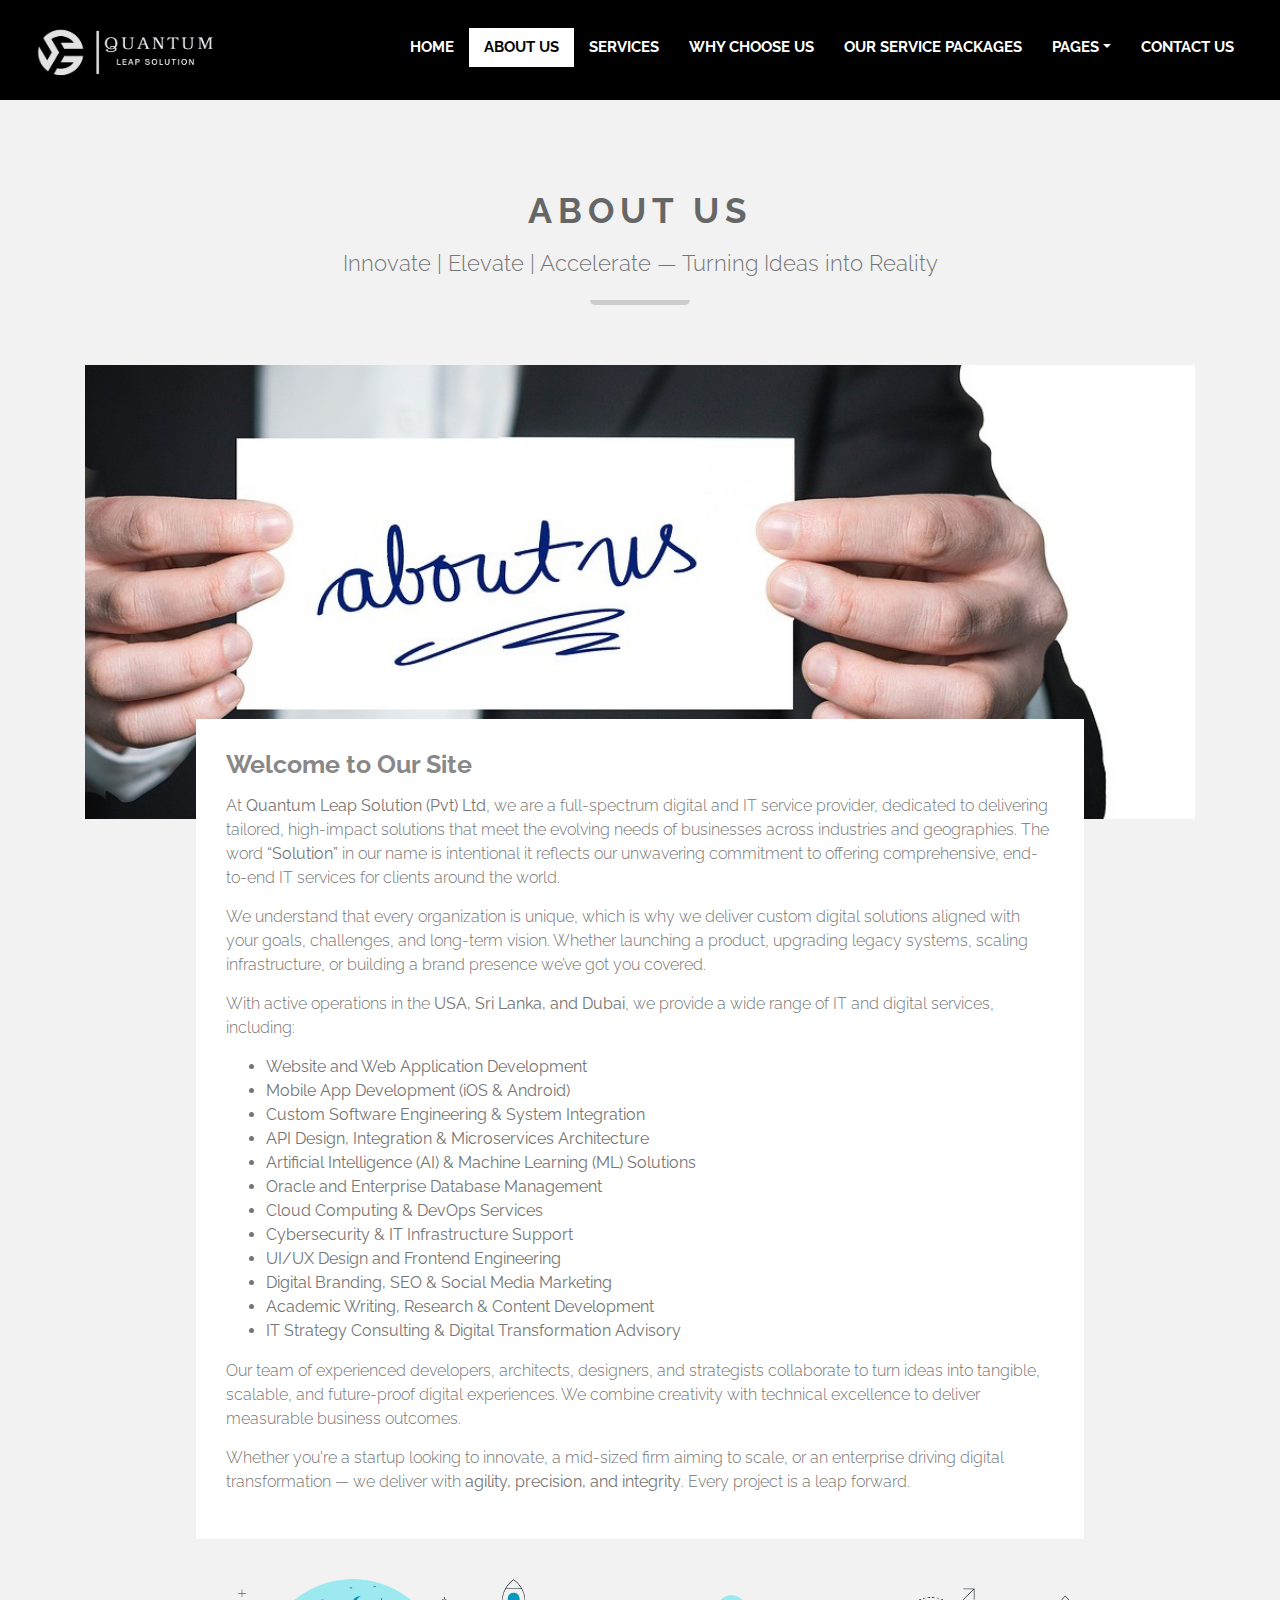
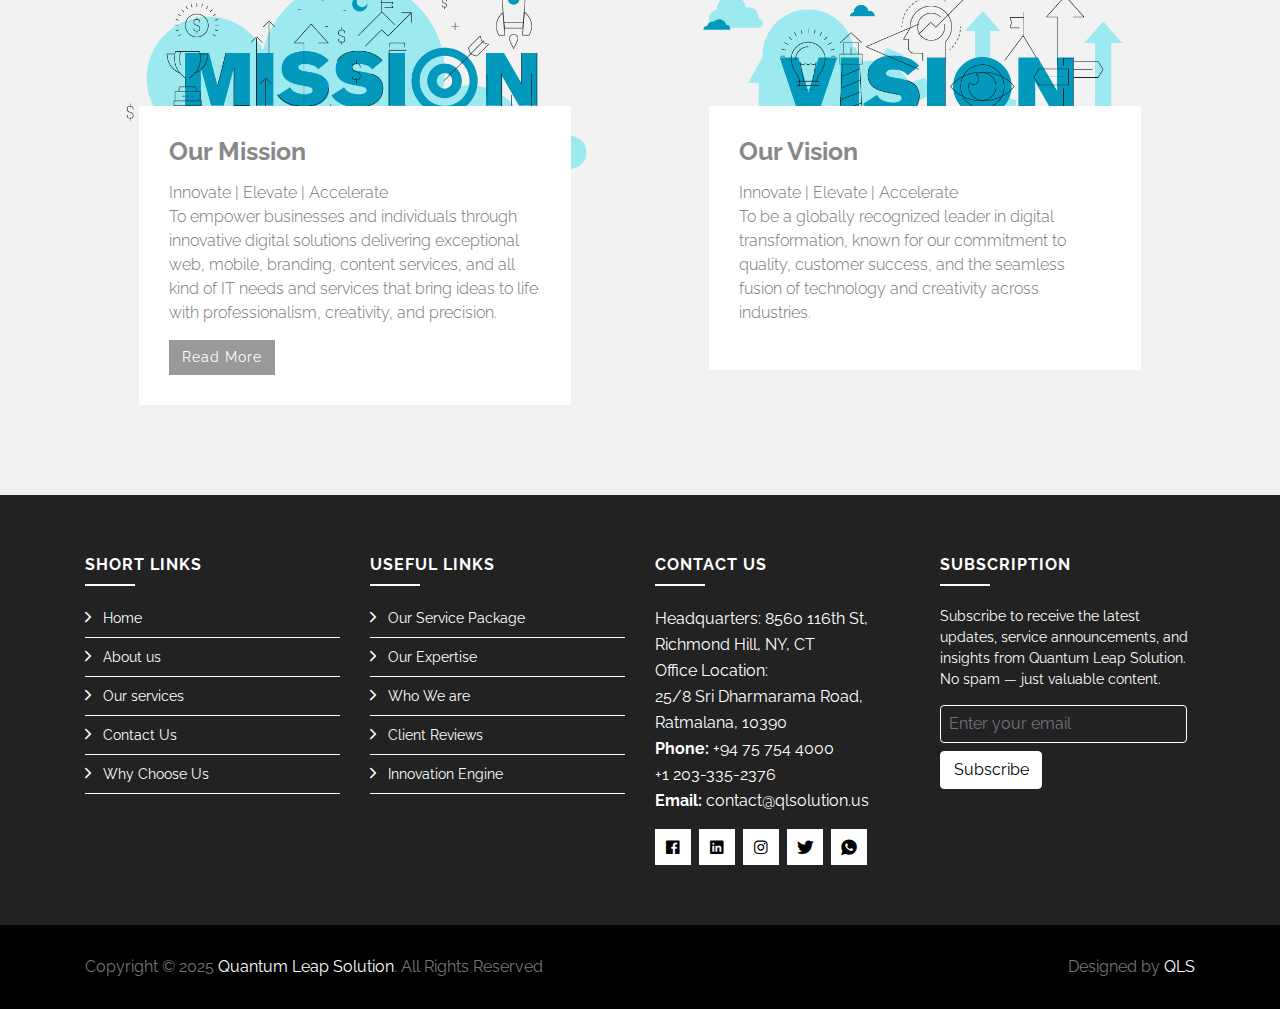
<file: about.html>
<!DOCTYPE html>
<html lang="en">
    <head>
        <meta charset="utf-8">
        <title>Quantum Leap Solution (Pvt) Ltd</title>
        <meta content="width=device-width, initial-scale=1.0" name="viewport">
        <meta content="IT Company Website Template" name="keywords">
        <meta content="IT Company Website Template" name="description">

        <!-- Favicon -->
        <link href="img/logo2.png" rel="icon">

        <!-- Google Font -->
        <link href="https://fonts.googleapis.com/css?family=Raleway:200,300,400,500,600,700,800,900&display=swap" rel="stylesheet"> 

        <!-- Libraries CSS -->
        <link href="lib/bootstrap/css/bootstrap.min.css" rel="stylesheet">
        <link href="lib/ionicons/css/ionicons.min.css" rel="stylesheet">
        <link href="lib/owlcarousel/assets/owl.carousel.min.css" rel="stylesheet">
        <link href="lib/lightbox/css/lightbox.min.css" rel="stylesheet">

        <!-- Main Stylesheet -->
        <link href="css/style.css" rel="stylesheet">
    </head>

    <body>
        <!-- Nav Start -->
        <div id="nav">
            <div class="container-fluid">
                <nav class="navbar navbar-expand-md bg-dark navbar-dark">
                    <a href="index.html" class="navbar-brand">
                        <img src="img/logo.png" alt="Logo">
                    </a>
                    <button type="button" class="navbar-toggler" data-toggle="collapse" data-target="#navbarCollapse">
                        <span class="navbar-toggler-icon"></span>
                    </button>

                    <div class="collapse navbar-collapse justify-content-between" id="navbarCollapse">
                        <div class="navbar-nav ml-auto">
                            <a href="index.html" class="nav-item nav-link">Home</a>
                            <a href="about.html" class="nav-item nav-link active">About Us</a>
                            <a href="service.html" class="nav-item nav-link">Services</a>
                            <a href="portfolio.html" class="nav-item nav-link">Why Choose Us</a>
                            <a href="pricing.html" class="nav-item nav-link">Our Service Packages</a>
                            <div class="nav-item dropdown">
                                <a href="#" class="nav-link dropdown-toggle" data-toggle="dropdown">Pages</a>
                                <div class="dropdown-menu">
                                    <a href="skill.html" class="dropdown-item">Our Expertise</a>
                                    <a href="client.html" class="dropdown-item">Who We are</a>
                                    <a href="review.html" class="dropdown-item">Reviews</a>
                                    <a href="single.html" class="dropdown-item">Innovation Engine</a>
                                </div>
                            </div>
                            <a href="contact.html" class="nav-item nav-link">Contact Us</a>
                        </div>
                    </div>
                </nav>
            </div>
        </div>
        <!-- Nav End -->
        <!-- About Start-->
        <div class="about mt-100">
            <div class="container">
                <div class="section-header">
                    <h2>About Us</h2>
                    <p>
                        Innovate | Elevate | Accelerate — Turning Ideas into Reality
                    </p>
                </div>
                
                <div class="row align-items-center">
                    <div class="col-md-12">
                        <div class="about-img">
                            <img src="img/about.jpg" alt="" class="img-fluid">
                        </div>
                        <div class="about-content">
                            <h2>Welcome to Our Site</h2>
                            <p>
                                At <strong>Quantum Leap Solution (Pvt) Ltd</strong>, we are a full-spectrum digital and IT service provider, dedicated to delivering tailored, high-impact solutions that meet the evolving needs of businesses across industries and geographies.
                                The word <strong>“Solution”</strong> in our name is intentional it reflects our unwavering commitment to offering comprehensive, end-to-end IT services for clients around the world.
                            </p>
                            <p>
                                We understand that every organization is unique, which is why we deliver custom digital solutions aligned with your goals, challenges, and long-term vision. Whether launching a product, upgrading legacy systems, scaling infrastructure, or building a brand presence we’ve got you covered.
                            </p>
                            <p>
                                With active operations in the <strong>USA, Sri Lanka, and Dubai</strong>, we provide a wide range of IT and digital services, including:
                            </p>
                            <ul>
                                <li>Website and Web Application Development</li>
                                <li>Mobile App Development (iOS & Android)</li>
                                <li>Custom Software Engineering & System Integration</li>
                                <li>API Design, Integration & Microservices Architecture</li>
                                <li>Artificial Intelligence (AI) & Machine Learning (ML) Solutions</li>
                                <li>Oracle and Enterprise Database Management</li>
                                <li>Cloud Computing & DevOps Services</li>
                                <li>Cybersecurity & IT Infrastructure Support</li>
                                <li>UI/UX Design and Frontend Engineering</li>
                                <li>Digital Branding, SEO & Social Media Marketing</li>
                                <li>Academic Writing, Research & Content Development</li>
                                <li>IT Strategy Consulting & Digital Transformation Advisory</li>
                            </ul>
                            <p>
                                Our team of experienced developers, architects, designers, and strategists collaborate to turn ideas into tangible, scalable, and future-proof digital experiences.
                                We combine creativity with technical excellence to deliver measurable business outcomes.
                            </p>
                            <p>
                                Whether you're a startup looking to innovate, a mid-sized firm aiming to scale, or an enterprise driving digital transformation — we deliver with <strong>agility, precision, and integrity</strong>.
                                Every project is a leap forward.
                            </p>
                            
                        </div>
                    </div>
                </div>
                

                <div class="row">
                    <div class="col-md-6">
                        <div class="about-img">
                            <img src="img/about-story.jpg" alt="" class="img-fluid">
                        </div>
                        <div class="about-content">
                            <h2>Our Mission</h2>
                            <p>
                                Innovate | Elevate | Accelerate <br> To empower businesses and individuals through innovative digital solutions delivering exceptional web, mobile, branding, content services, and all kind of IT needs and services that bring ideas to life with professionalism, creativity, and precision.</p>
                            <a class="btn" href="about.html">Read More</a>
                        </div>
                    </div>
                    <div class="col-md-6">
                        <div class="about-img">
                            <img src="img/about-goal.jpg" alt="" class="img-fluid">
                        </div>
                        <div class="about-content">
                            <h2>Our Vision</h2>
                            <p>
                                Innovate | Elevate | Accelerate <br> To be a globally recognized leader in digital transformation, known for our commitment to quality, customer success, and the seamless fusion of technology and creativity across industries.
                            </p>
                            
                        </div>
                    </div>
                </div>
            </div>
        </div>
        <!-- About End -->

<!-- Footer Start -->
<div class="footer">
    <div class="footer-top">
        <div class="container">
            <div class="row">
                <div class="col-lg-3 col-md-6 footer-links">
                    <h4>Short Links</h4>
                    <ul>
                        <li><i class="ion-ios-arrow-forward"></i> <a href="index.html">Home</a></li>
                        <li><i class="ion-ios-arrow-forward"></i> <a href="about.html">About us</a></li>
                        <li><i class="ion-ios-arrow-forward"></i> <a href="service.html">Our services</a></li>
                        <li><i class="ion-ios-arrow-forward"></i> <a href="contact.html">Contact Us</a></li>
                        <li><i class="ion-ios-arrow-forward"></i> <a href="portfolio.html">Why Choose Us</a></li>                            </ul>
                </div>

                <div class="col-lg-3 col-md-6 footer-links">
                    <h4>Useful Links</h4>
                    <ul>
                        <li><i class="ion-ios-arrow-forward"></i> <a href="pricing.html">Our Service Package</a></li>
                        <li><i class="ion-ios-arrow-forward"></i> <a href="skill.html">Our Expertise</a></li>
                        <li><i class="ion-ios-arrow-forward"></i> <a href="client.html">Who We are</a></li>
                        <li><i class="ion-ios-arrow-forward"></i> <a href="review.html">Client Reviews</a></li>
                        <li><i class="ion-ios-arrow-forward"></i> <a href="single.html">Innovation Engine</a></li>
                    </ul>
                </div>

                <div class="col-lg-3 col-md-6 footer-contact">
                    <h4>Contact Us</h4>
                    <p>
                        Headquarters:
                        8560 116th St, Richmond Hill, NY, CT
                        <br>Office Location:<br>
                        25/8 Sri Dharmarama Road, Ratmalana, 10390<br>
                        <strong>Phone:</strong> +94 75 754 4000 <br> +1 203-335-2376 <br>
                        <strong>Email:</strong> contact@qlsolution.us<br>
                    </p>

                    <div class="social-links">
                        <a href="https://www.facebook.com/share/1JNDVyB9mD/" target="_blank" rel="noopener"><i class="ion-logo-facebook"></i></a>
                        <a href="https://www.linkedin.com/company/quantum-leap-solution/" target="_blank" rel="noopener"><i class="ion-logo-linkedin"></i></a>
                        <a href="https://www.instagram.com/qlsolution.us?igsh=MXFtZHRxcWhndXIwZg==" target="_blank" rel="noopener"><i class="ion-logo-instagram"></i></a>
                        <a href="https://x.com/QLSolution_us" target="_blank" rel="noopener"><i class="ion-logo-twitter"></i></a>
                        <a href="https://wa.me/94757544000" target="_blank" rel="noopener"><i class="ion-logo-whatsapp"></i></a>
                    </div>
                    

                </div>

                <div class="col-lg-3 col-md-6 footer-newsletter">
                    <h4>Subscription</h4>
<p>Subscribe to receive the latest updates, service announcements, and insights from Quantum Leap Solution. No spam — just valuable content.</p>

<form action="https://formspree.io/f/xeozkoqn" method="POST" class="form-inline w-100 flex-wrap">
<input type="email" name="email" class="form-control mb-2 mr-sm-2 flex-grow-1" placeholder="Enter your email" required>

<!-- Redirect after successful submission -->
<input type="hidden" name="_redirect" value="https://qlsolution.us/thank-you.html">

<!-- Optional bot trap -->
<input type="text" name="_gotcha" style="display:none">

<input type="submit" value="Subscribe" class="btn btn-primary mb-2">
</form>


                </div>

            </div>
        </div>
    </div>

    <div class="container">
        <div class="row align-items-center">
            <div class="col-md-6 copyright">
                Copyright &copy; 2025 <a href="index.html">Quantum Leap Solution</a>. All Rights Reserved
            </div>
            <div class="col-md-6 credit">
                <!--/*** This template is free as long as you keep the footer author’s credit link/attribution link/backlink. If you'd like to use the template without the footer author’s credit link/attribution link/backlink, you can purchase the Credit Removal License from "https://htmlcodex.com/credit-removal". Thank you for your support. ***/-->
                Designed by <a href="https://qlsolution.us/">QLS</a>
            </div>
        </div>
    </div>
</div>
<!-- Footer End -->

<a href="#" class="back-to-top"><i class="ion-ios-arrow-up"></i></a>

<!-- Libraries JS -->
<script src="lib/jquery/jquery.min.js"></script>
<script src="lib/jquery/jquery-migrate.min.js"></script>
<script src="lib/bootstrap/js/bootstrap.bundle.min.js"></script>
<script src="lib/easing/easing.min.js"></script>
<script src="lib/waypoints/waypoints.min.js"></script>
<script src="lib/counterup/counterup.min.js"></script>
<script src="lib/owlcarousel/owl.carousel.min.js"></script>
<script src="lib/lightbox/js/lightbox.min.js"></script>

<!-- Main Javascript -->
<script src="js/main.js"></script>

</body>
</html>
</file>
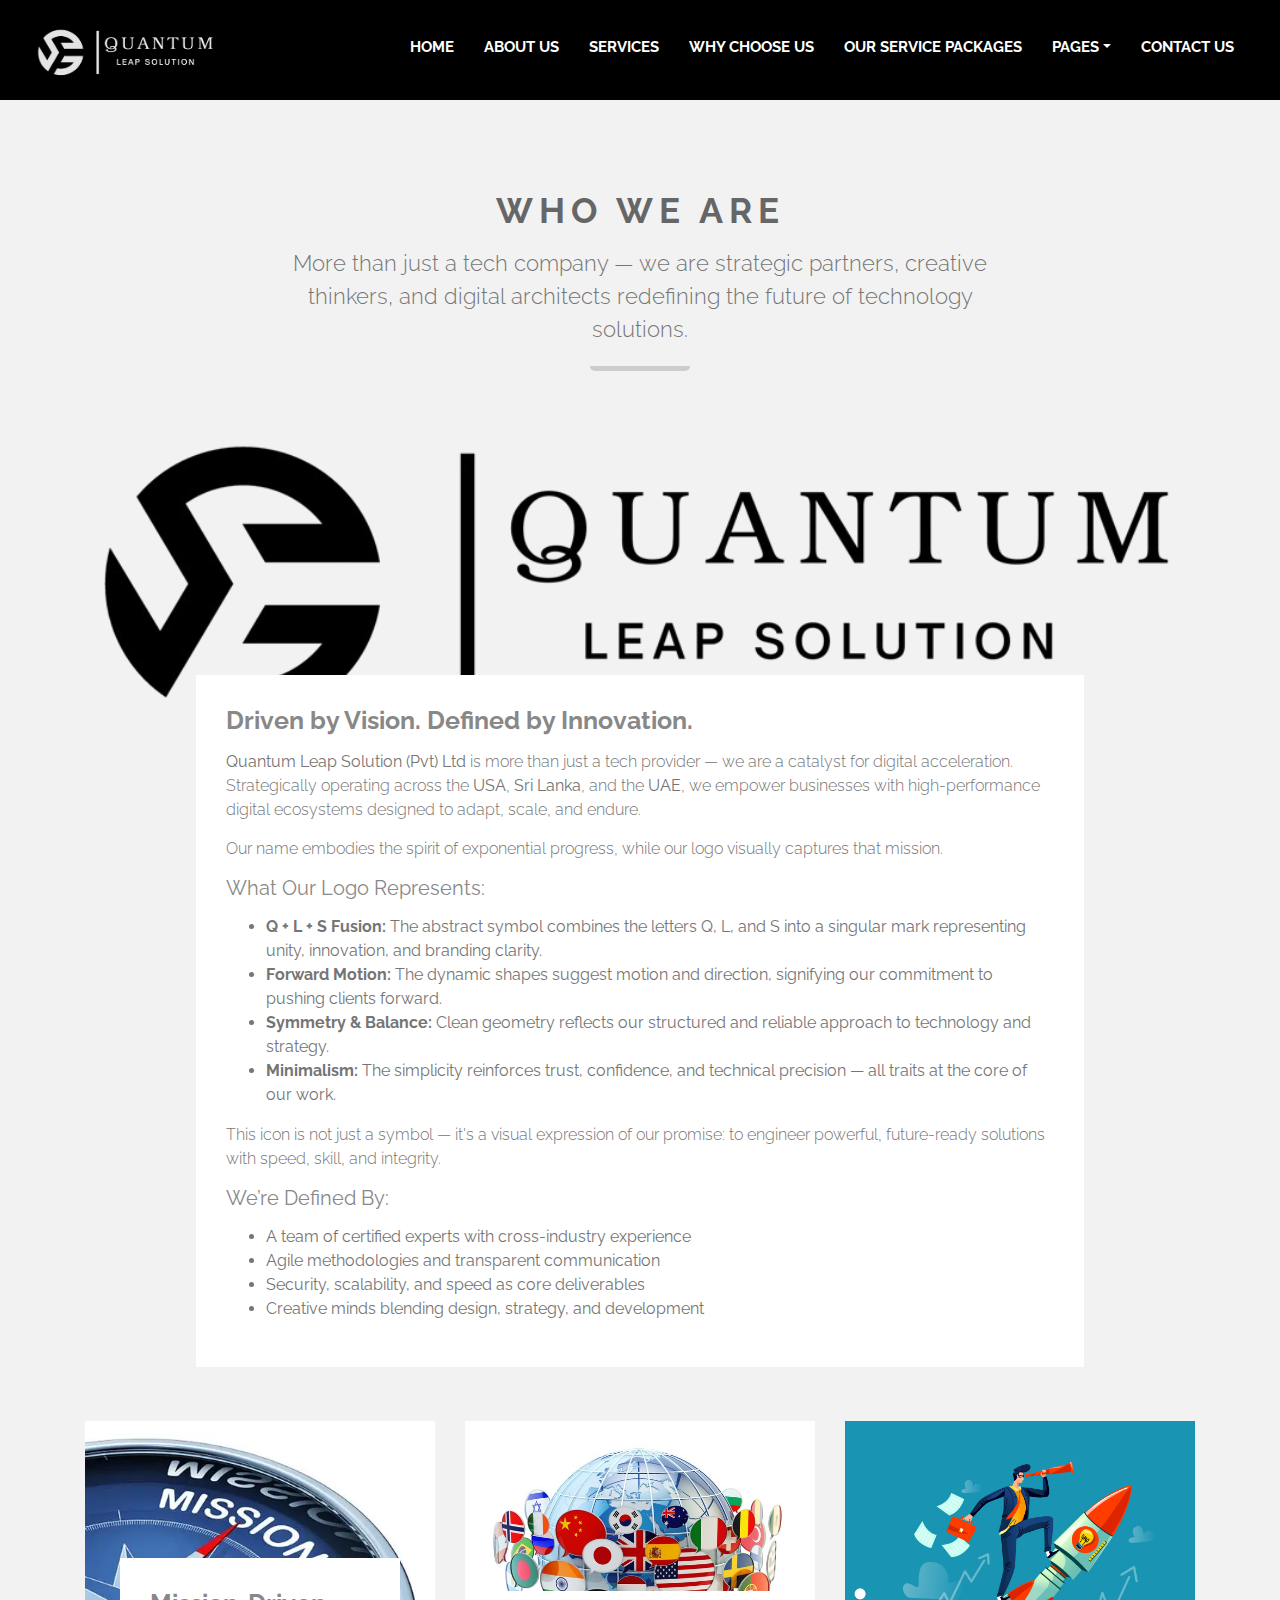
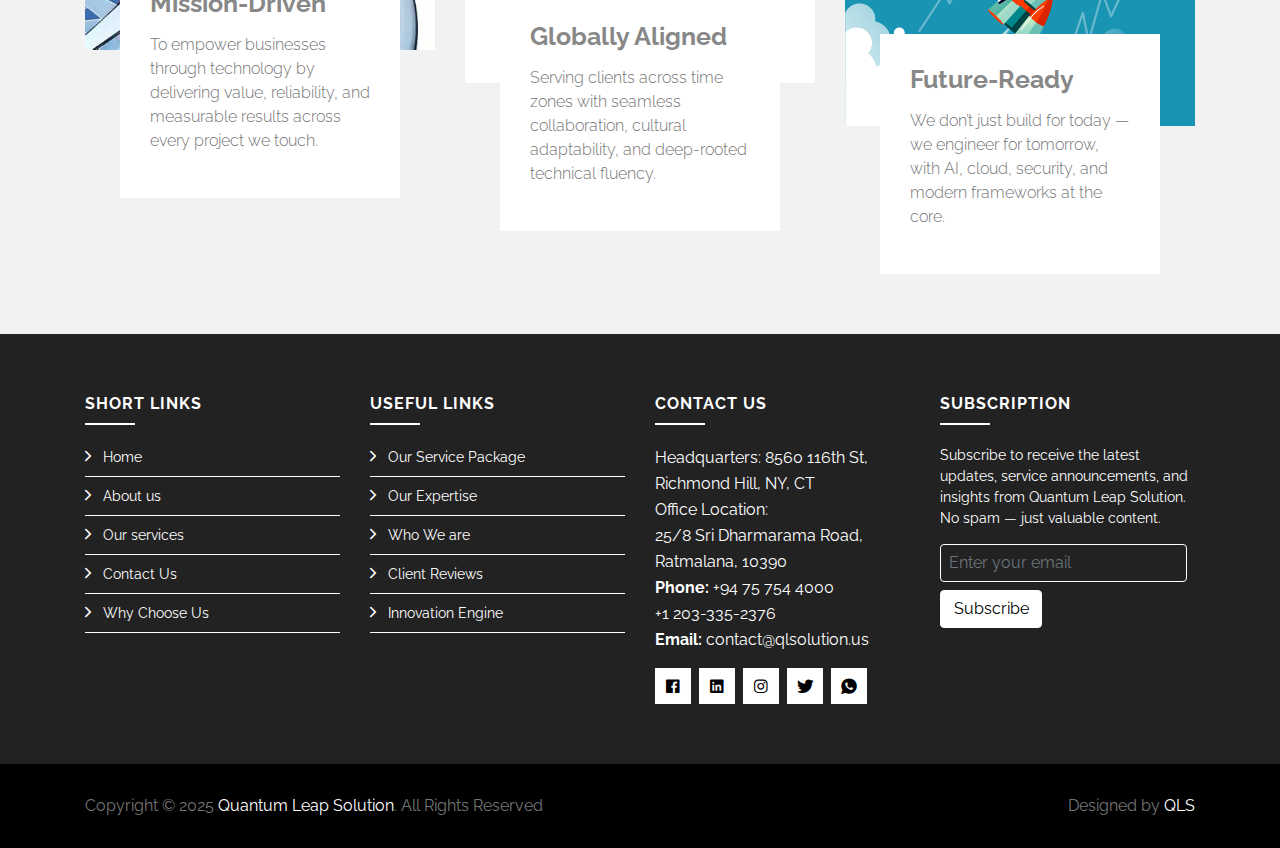
<file: client.html>
<!DOCTYPE html>
<html lang="en">
    <head>
        <meta charset="utf-8">
        <title>Quantum Leap Solution (Pvt) Ltd</title>
        <meta content="width=device-width, initial-scale=1.0" name="viewport">
        <meta content="IT Company Website Template" name="keywords">
        <meta content="IT Company Website Template" name="description">

        <!-- Favicon -->
        <link href="img/logo2.png" rel="icon">

        <!-- Google Font -->
        <link href="https://fonts.googleapis.com/css?family=Raleway:200,300,400,500,600,700,800,900&display=swap" rel="stylesheet"> 

        <!-- Libraries CSS -->
        <link href="lib/bootstrap/css/bootstrap.min.css" rel="stylesheet">
        <link href="lib/ionicons/css/ionicons.min.css" rel="stylesheet">
        <link href="lib/owlcarousel/assets/owl.carousel.min.css" rel="stylesheet">
        <link href="lib/lightbox/css/lightbox.min.css" rel="stylesheet">

        <!-- Main Stylesheet -->
        <link href="css/style.css" rel="stylesheet">
    </head>

    <body>
        <!-- Nav Start -->
        <div id="nav">
            <div class="container-fluid">
                <nav class="navbar navbar-expand-md bg-dark navbar-dark">
                    <a href="index.html" class="navbar-brand">
                        <img src="img/logo.png" alt="Logo">
                    </a>
                    <button type="button" class="navbar-toggler" data-toggle="collapse" data-target="#navbarCollapse">
                        <span class="navbar-toggler-icon"></span>
                    </button>

                    <div class="collapse navbar-collapse justify-content-between" id="navbarCollapse">
                        <div class="navbar-nav ml-auto">
                            <a href="index.html" class="nav-item nav-link">Home</a>
                            <a href="about.html" class="nav-item nav-link">About Us</a>
                            <a href="service.html" class="nav-item nav-link">Services</a>
                            <a href="portfolio.html" class="nav-item nav-link">Why Choose Us</a>
                            <a href="pricing.html" class="nav-item nav-link">Our Service Packages</a>
                            <div class="nav-item dropdown">
                                <a href="#" class="nav-link dropdown-toggle" data-toggle="dropdown">Pages</a>
                                <div class="dropdown-menu">
                                    <a href="skill.html" class="dropdown-item">Our Expertise</a>
                                    <a href="client.html" class="dropdown-item active">Who We are</a>
                                    <a href="review.html" class="dropdown-item">Reviews</a>
                                    <a href="single.html" class="dropdown-item">Innovation Engine</a>
                                </div>
                            </div>
                            <a href="contact.html" class="nav-item nav-link">Contact Us</a>
                        </div>
                    </div>
                </nav>
            </div>
        </div>
        <!-- Nav End -->

<!-- Who We Are Start -->
<div class="about mt-100">
    <div class="container">
        <div class="section-header">
            <h2>Who We Are</h2>
            <p>
                More than just a tech company — we are strategic partners, creative thinkers, and digital architects redefining the future of technology solutions.
            </p>
        </div>

        <div class="row align-items-center">
            <div class="col-md-12">
                <div class="about-img text-center mb-4">
                    <img src="img/logo24.png" alt="QLS Logo" class="img-fluid" style="max-width: 1600px;" style="center;">
                </div>
                <div class="about-content">
                    <h2>Driven by Vision. Defined by Innovation.</h2>
                    <p>
                        <strong>Quantum Leap Solution (Pvt) Ltd</strong> is more than just a tech provider — we are a catalyst for digital acceleration. 
                        Strategically operating across the <strong>USA</strong>, <strong>Sri Lanka</strong>, and the <strong>UAE</strong>, we empower businesses with high-performance digital ecosystems designed to adapt, scale, and endure.
                    </p>
                    <p>
                        Our name embodies the spirit of exponential progress, while our logo visually captures that mission.
                    </p>

                    <h5 class="fw-bold">What Our Logo Represents:</h5>
                    <ul>
                        <li><strong>Q + L + S Fusion:</strong> The abstract symbol combines the letters Q, L, and S into a singular mark representing unity, innovation, and branding clarity.</li>
                        <li><strong>Forward Motion:</strong> The dynamic shapes suggest motion and direction, signifying our commitment to pushing clients forward.</li>
                        <li><strong>Symmetry & Balance:</strong> Clean geometry reflects our structured and reliable approach to technology and strategy.</li>
                        <li><strong>Minimalism:</strong> The simplicity reinforces trust, confidence, and technical precision — all traits at the core of our work.</li>
                    </ul>

                    <p>
                        This icon is not just a symbol — it's a visual expression of our promise: to engineer powerful, future-ready solutions with speed, skill, and integrity.
                    </p>

                    <h5 class="fw-bold">We’re Defined By:</h5>
                    <ul>
                        <li>A team of certified experts with cross-industry experience</li>
                        <li>Agile methodologies and transparent communication</li>
                        <li>Security, scalability, and speed as core deliverables</li>
                        <li>Creative minds blending design, strategy, and development</li>
                    </ul>
                </div>
            </div>
        </div>

        <!-- Highlights Section -->
        <div class="row mt-4">
            <div class="col-md-4">
                <div class="about-img mb-2">
                    <img src="img/mission.png" alt="Mission" class="img-fluid">
                </div>
                <div class="about-content">
                    <h2>Mission-Driven</h2>
                    <p>
                        To empower businesses through technology by delivering value, reliability, and measurable results across every project we touch.
                    </p>
                </div>
            </div>
            <div class="col-md-4">
                <div class="about-img mb-2">
                    <img src="img/world.jpeg" alt="Global" class="img-fluid">
                </div>
                <div class="about-content">
                    <h2>Globally Aligned</h2>
                    <p>
                        Serving clients across time zones with seamless collaboration, cultural adaptability, and deep-rooted technical fluency.
                    </p>
                </div>
            </div>
            <div class="col-md-4">
                <div class="about-img mb-2">
                    <img src="img/vision2.jpg" alt="Future Ready" class="img-fluid">
                </div>
                <div class="about-content">
                    <h2>Future-Ready</h2>
                    <p>
                        We don’t just build for today — we engineer for tomorrow, with AI, cloud, security, and modern frameworks at the core.
                    </p>
                </div>
            </div>
        </div>
    </div>
</div>
<!-- Who We Are End -->




<!-- Animate.css -->
<link rel="stylesheet" href="https://cdnjs.cloudflare.com/ajax/libs/animate.css/4.1.1/animate.min.css"/>

<!-- WOW.js -->
<script src="https://cdnjs.cloudflare.com/ajax/libs/wow/1.1.2/wow.min.js"></script>
<script>
  new WOW().init();
</script>


        <!-- Footer Start -->
        <div class="footer">
            <div class="footer-top">
                <div class="container">
                    <div class="row">
                        <div class="col-lg-3 col-md-6 footer-links">
                            <h4>Short Links</h4>
                            <ul>
                                <li><i class="ion-ios-arrow-forward"></i> <a href="index.html">Home</a></li>
                                <li><i class="ion-ios-arrow-forward"></i> <a href="about.html">About us</a></li>
                                <li><i class="ion-ios-arrow-forward"></i> <a href="service.html">Our services</a></li>
                                <li><i class="ion-ios-arrow-forward"></i> <a href="contact.html">Contact Us</a></li>
                                <li><i class="ion-ios-arrow-forward"></i> <a href="portfolio.html">Why Choose Us</a></li>                            </ul>
                        </div>

                        <div class="col-lg-3 col-md-6 footer-links">
                            <h4>Useful Links</h4>
                            <ul>
                                <li><i class="ion-ios-arrow-forward"></i> <a href="pricing.html">Our Service Package</a></li>
                                <li><i class="ion-ios-arrow-forward"></i> <a href="skill.html">Our Expertise</a></li>
                                <li><i class="ion-ios-arrow-forward"></i> <a href="client.html">Who We are</a></li>
                                <li><i class="ion-ios-arrow-forward"></i> <a href="review.html">Client Reviews</a></li>
                                <li><i class="ion-ios-arrow-forward"></i> <a href="single.html">Innovation Engine</a></li>
                            </ul>
                        </div>

                        <div class="col-lg-3 col-md-6 footer-contact">
                            <h4>Contact Us</h4>
                            <p>
                                Headquarters:
                                8560 116th St, Richmond Hill, NY, CT
                                <br>Office Location:<br>
                                25/8 Sri Dharmarama Road, Ratmalana, 10390<br>
                                <strong>Phone:</strong> +94 75 754 4000 <br> +1 203-335-2376 <br>
                                <strong>Email:</strong> contact@qlsolution.us<br>
                            </p>

                            <div class="social-links">
                                <a href="https://www.facebook.com/share/1JNDVyB9mD/" target="_blank" rel="noopener"><i class="ion-logo-facebook"></i></a>
                                <a href="https://www.linkedin.com/company/quantum-leap-solution/" target="_blank" rel="noopener"><i class="ion-logo-linkedin"></i></a>
                                <a href="https://www.instagram.com/qlsolution.us?igsh=MXFtZHRxcWhndXIwZg==" target="_blank" rel="noopener"><i class="ion-logo-instagram"></i></a>
                                <a href="https://x.com/QLSolution_us" target="_blank" rel="noopener"><i class="ion-logo-twitter"></i></a>
                                <a href="https://wa.me/94757544000" target="_blank" rel="noopener"><i class="ion-logo-whatsapp"></i></a>
                            </div>
                            

                        </div>

                        <div class="col-lg-3 col-md-6 footer-newsletter">
                            <h4>Subscription</h4>
<p>Subscribe to receive the latest updates, service announcements, and insights from Quantum Leap Solution. No spam — just valuable content.</p>

<form action="https://formspree.io/f/xeozkoqn" method="POST" class="form-inline w-100 flex-wrap">
    <input type="email" name="email" class="form-control mb-2 mr-sm-2 flex-grow-1" placeholder="Enter your email" required>
    
    <!-- Redirect after successful submission -->
    <input type="hidden" name="_redirect" value="https://qlsolution.us/thank-you.html">
    
    <!-- Optional bot trap -->
    <input type="text" name="_gotcha" style="display:none">
    
    <input type="submit" value="Subscribe" class="btn btn-primary mb-2">
</form>


                        </div>

                    </div>
                </div>
            </div>

            <div class="container">
                <div class="row align-items-center">
                    <div class="col-md-6 copyright">
                        Copyright &copy; 2025 <a href="index.html">Quantum Leap Solution</a>. All Rights Reserved
                    </div>
                    <div class="col-md-6 credit">
						<!--/*** This template is free as long as you keep the footer author’s credit link/attribution link/backlink. If you'd like to use the template without the footer author’s credit link/attribution link/backlink, you can purchase the Credit Removal License from "https://htmlcodex.com/credit-removal". Thank you for your support. ***/-->
                        Designed by <a href="https://qlsolution.us/">QLS</a>
                    </div>
                </div>
            </div>
        </div>
        <!-- Footer End -->

        <a href="#" class="back-to-top"><i class="ion-ios-arrow-up"></i></a>

        <!-- Libraries JS -->
        <script src="lib/jquery/jquery.min.js"></script>
        <script src="lib/jquery/jquery-migrate.min.js"></script>
        <script src="lib/bootstrap/js/bootstrap.bundle.min.js"></script>
        <script src="lib/easing/easing.min.js"></script>
        <script src="lib/waypoints/waypoints.min.js"></script>
        <script src="lib/counterup/counterup.min.js"></script>
        <script src="lib/owlcarousel/owl.carousel.min.js"></script>
        <script src="lib/lightbox/js/lightbox.min.js"></script>

        <!-- Main Javascript -->
        <script src="js/main.js"></script>

    </body>
</html>
</file>
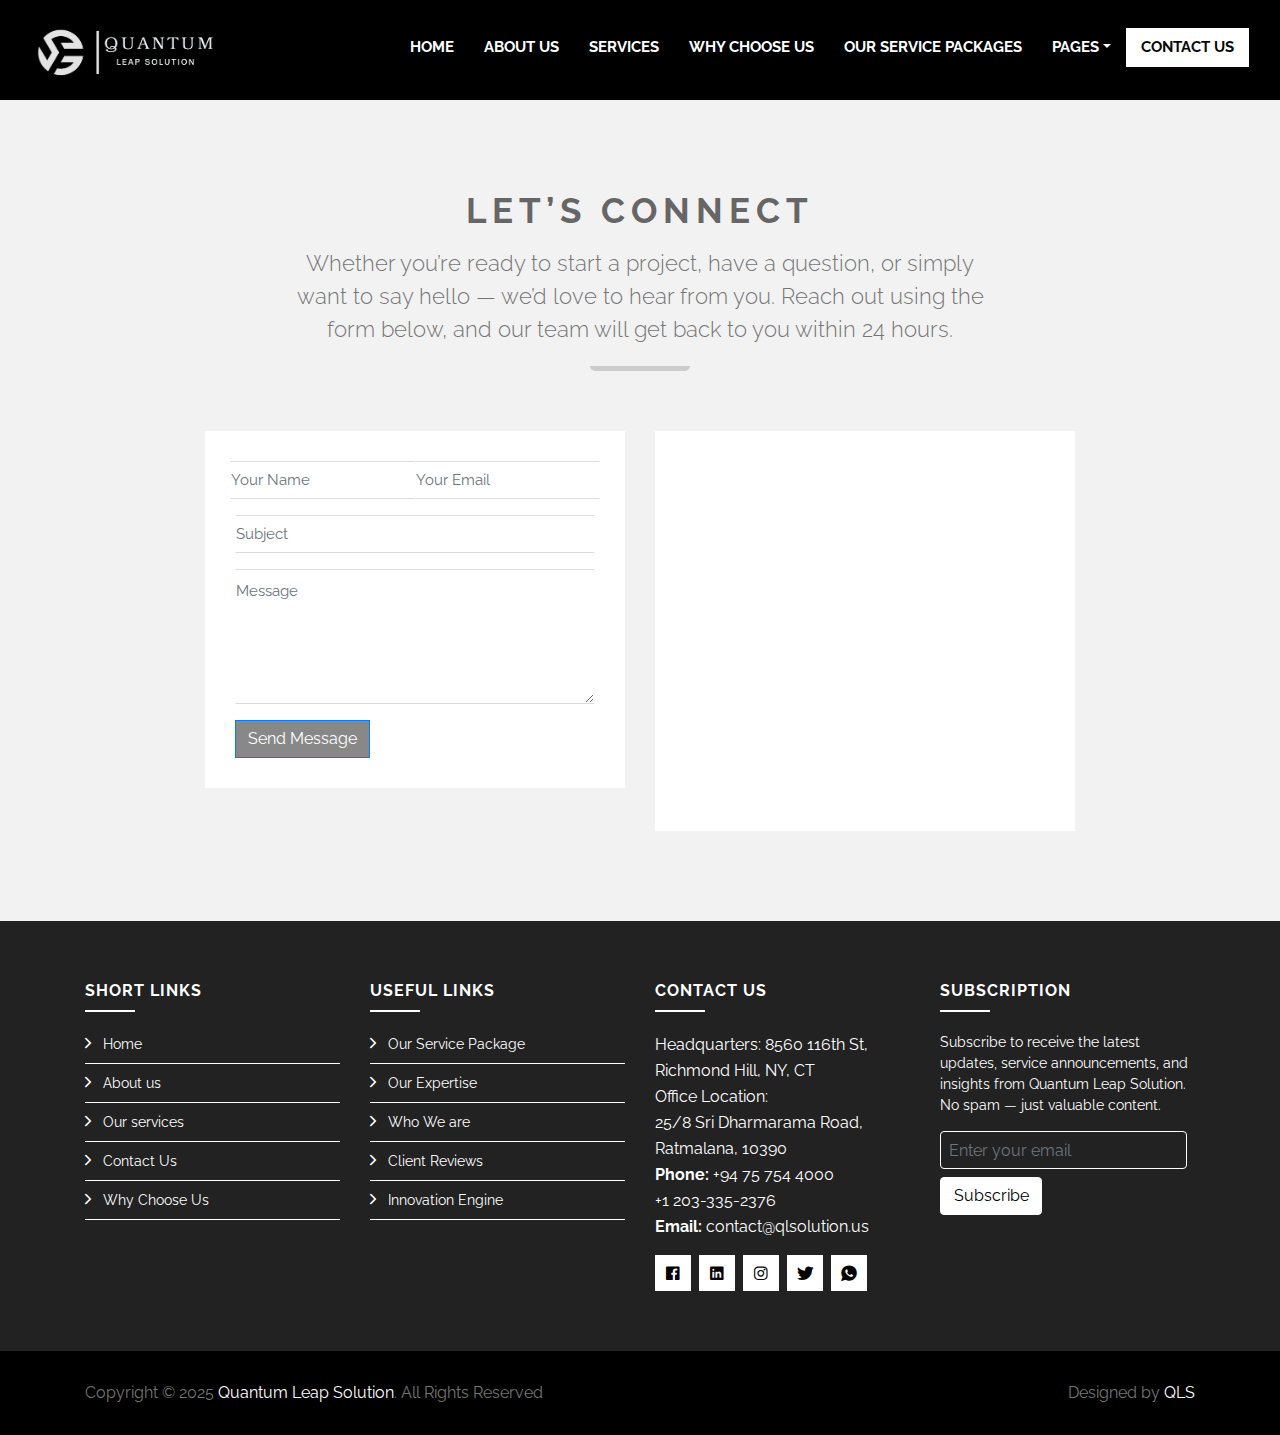
<file: contact.html>
<!DOCTYPE html>
<html lang="en">
    <head>
        <meta charset="utf-8">
        <title>Quantum Leap Solution (Pvt) Ltd</title>
        <meta content="width=device-width, initial-scale=1.0" name="viewport">
        <meta content="IT Company Website Template" name="keywords">
        <meta content="IT Company Website Template" name="description">

        <!-- Favicon -->
        <link href="img/logo2.png" rel="icon">

        <!-- Google Font -->
        <link href="https://fonts.googleapis.com/css?family=Raleway:200,300,400,500,600,700,800,900&display=swap" rel="stylesheet"> 

        <!-- Libraries CSS -->
        <link href="lib/bootstrap/css/bootstrap.min.css" rel="stylesheet">
        <link href="lib/ionicons/css/ionicons.min.css" rel="stylesheet">
        <link href="lib/owlcarousel/assets/owl.carousel.min.css" rel="stylesheet">
        <link href="lib/lightbox/css/lightbox.min.css" rel="stylesheet">

        <!-- Main Stylesheet -->
        <link href="css/style.css" rel="stylesheet">
    </head>

    <body>
        <!-- Nav Start -->
        <div id="nav">
            <div class="container-fluid">
                <nav class="navbar navbar-expand-md bg-dark navbar-dark">
                    <a href="index.html" class="navbar-brand">
                        <img src="img/logo.png" alt="Logo">
                    </a>
                    <button type="button" class="navbar-toggler" data-toggle="collapse" data-target="#navbarCollapse">
                        <span class="navbar-toggler-icon"></span>
                    </button>

                    <div class="collapse navbar-collapse justify-content-between" id="navbarCollapse">
                        <div class="navbar-nav ml-auto">
                            <a href="index.html" class="nav-item nav-link">Home</a>
                            <a href="about.html" class="nav-item nav-link">About Us</a>
                            <a href="service.html" class="nav-item nav-link">Services</a>
                            <a href="portfolio.html" class="nav-item nav-link">Why Choose Us</a>
                            <a href="pricing.html" class="nav-item nav-link">Our Service Packages</a>
                            <div class="nav-item dropdown">
                                <a href="#" class="nav-link dropdown-toggle" data-toggle="dropdown">Pages</a>
                                <div class="dropdown-menu">
                                    <a href="skill.html" class="dropdown-item">Our Expertise</a>
                                    <a href="client.html" class="dropdown-item">Who We are</a>
                                    <a href="review.html" class="dropdown-item">Reviews</a>
                                    <a href="single.html" class="dropdown-item">Innovation Engine</a>
                                </div>
                            </div>
                            <a href="contact.html" class="nav-item nav-link active">Contact Us</a>
                        </div>
                    </div>
                </nav>
            </div>
        </div>
        <!-- Nav End -->

        <!-- Contact Start -->
<div class="contact mt-100">
    <div class="container">
        <div class="section-header">
            <h2>Let’s Connect</h2>
            <p>
                Whether you’re ready to start a project, have a question, or simply want to say hello — we’d love to hear from you. Reach out using the form below, and our team will get back to you within 24 hours.
            </p>
        </div>

        <div class="row">
            <div class="col-lg-6 col-md-12">
                <div class="form">
                    <form action="https://formspree.io/f/xeozkoqn" method="POST" class="contactForm">
                        <div class="form-row row">
                            <div class="form-group col-md-6 col-12">
                                <input type="text" name="name" class="form-control" placeholder="Your Name" required />
                            </div>
                            <div class="form-group col-md-6 col-12">
                                <input type="email" name="email" class="form-control" placeholder="Your Email" required />
                            </div>
                        </div>
                        <div class="form-group">
                            <input type="text" name="subject" class="form-control" placeholder="Subject" required />
                        </div>
                        <div class="form-group">
                            <textarea name="message" class="form-control" rows="5" placeholder="Message" required></textarea>
                        </div>

                        <!-- Redirect after form submission -->
                        <input type="hidden" name="_redirect" value="https://qlsolution.us/thank-you.html" />

                        <!-- Optional: bot protection -->
                        <input type="text" name="_gotcha" style="display:none">

                        <div>
                            <button class="btn btn-primary" type="submit">Send Message</button>
                        </div>
                    </form>
                </div>
            </div>

            <div class="col-lg-6 col-md-12">
                <div class="map">
                    <iframe src="https://www.google.com/maps/embed?pb=!1m18!1m12!1m3!1d26361250.667320687!2d-113.75533773453304!3d36.24128894212527!2m3!1f0!2f0!3f0!3m2!1i1024!2i768!4f13.1!3m3!1m2!1s0x54eab584e432360b%3A0x1c3bb99243deb742!2sUnited%20States!5e0!3m2!1sen!2sbd!4v1574923227698!5m2!1sen!2sbd" 
                        frameborder="0" 
                        style="border:0; width: 100%; height: 400px;" 
                        allowfullscreen>
                    </iframe>
                </div>
            </div>
        </div>
    </div>
</div>
<!-- Contact End -->


        <!-- Footer Start -->
        <div class="footer">
            <div class="footer-top">
                <div class="container">
                    <div class="row">
                        <div class="col-lg-3 col-md-6 footer-links">
                            <h4>Short Links</h4>
                            <ul>
                                <li><i class="ion-ios-arrow-forward"></i> <a href="index.html">Home</a></li>
                                <li><i class="ion-ios-arrow-forward"></i> <a href="about.html">About us</a></li>
                                <li><i class="ion-ios-arrow-forward"></i> <a href="service.html">Our services</a></li>
                                <li><i class="ion-ios-arrow-forward"></i> <a href="contact.html">Contact Us</a></li>
                                <li><i class="ion-ios-arrow-forward"></i> <a href="portfolio.html">Why Choose Us</a></li>                            </ul>
                        </div>

                        <div class="col-lg-3 col-md-6 footer-links">
                            <h4>Useful Links</h4>
                            <ul>
                                <li><i class="ion-ios-arrow-forward"></i> <a href="pricing.html">Our Service Package</a></li>
                                <li><i class="ion-ios-arrow-forward"></i> <a href="skill.html">Our Expertise</a></li>
                                <li><i class="ion-ios-arrow-forward"></i> <a href="client.html">Who We are</a></li>
                                <li><i class="ion-ios-arrow-forward"></i> <a href="review.html">Client Reviews</a></li>
                                <li><i class="ion-ios-arrow-forward"></i> <a href="single.html">Innovation Engine</a></li>
                            </ul>
                        </div>

                        <div class="col-lg-3 col-md-6 footer-contact">
                            <h4>Contact Us</h4>
                            <p>
                                Headquarters:
                                8560 116th St, Richmond Hill, NY, CT
                                <br>Office Location:<br>
                                25/8 Sri Dharmarama Road, Ratmalana, 10390<br>
                                <strong>Phone:</strong> +94 75 754 4000 <br> +1 203-335-2376 <br>
                                <strong>Email:</strong> contact@qlsolution.us<br>
                            </p>

                            <div class="social-links">
                                <a href="https://www.facebook.com/share/1JNDVyB9mD/" target="_blank" rel="noopener"><i class="ion-logo-facebook"></i></a>
                                <a href="https://www.linkedin.com/company/quantum-leap-solution/" target="_blank" rel="noopener"><i class="ion-logo-linkedin"></i></a>
                                <a href="https://www.instagram.com/qlsolution.us?igsh=MXFtZHRxcWhndXIwZg==" target="_blank" rel="noopener"><i class="ion-logo-instagram"></i></a>
                                <a href="https://x.com/QLSolution_us" target="_blank" rel="noopener"><i class="ion-logo-twitter"></i></a>
                                <a href="https://wa.me/94757544000" target="_blank" rel="noopener"><i class="ion-logo-whatsapp"></i></a>
                            </div>
                            

                        </div>

                        <div class="col-lg-3 col-md-6 footer-newsletter">
                            <h4>Subscription</h4>
<p>Subscribe to receive the latest updates, service announcements, and insights from Quantum Leap Solution. No spam — just valuable content.</p>

<form action="https://formspree.io/f/xeozkoqn" method="POST" class="form-inline w-100 flex-wrap">
    <input type="email" name="email" class="form-control mb-2 mr-sm-2 flex-grow-1" placeholder="Enter your email" required>
    
    <!-- Redirect after successful submission -->
    <input type="hidden" name="_redirect" value="https://qlsolution.us/thank-you.html">
    
    <!-- Optional bot trap -->
    <input type="text" name="_gotcha" style="display:none">
    
    <input type="submit" value="Subscribe" class="btn btn-primary mb-2">
</form>


                        </div>

                    </div>
                </div>
            </div>

            <div class="container">
                <div class="row align-items-center">
                    <div class="col-md-6 copyright">
                        Copyright &copy; 2025 <a href="index.html">Quantum Leap Solution</a>. All Rights Reserved
                    </div>
                    <div class="col-md-6 credit">
						<!--/*** This template is free as long as you keep the footer author’s credit link/attribution link/backlink. If you'd like to use the template without the footer author’s credit link/attribution link/backlink, you can purchase the Credit Removal License from "https://htmlcodex.com/credit-removal". Thank you for your support. ***/-->
                        Designed by <a href="https://qlsolution.us/">QLS</a>
                    </div>
                </div>
            </div>
        </div>
        <!-- Footer End -->

        <a href="#" class="back-to-top"><i class="ion-ios-arrow-up"></i></a>

        <!-- Libraries JS -->
        <script src="lib/jquery/jquery.min.js"></script>
        <script src="lib/jquery/jquery-migrate.min.js"></script>
        <script src="lib/bootstrap/js/bootstrap.bundle.min.js"></script>
        <script src="lib/easing/easing.min.js"></script>
        <script src="lib/waypoints/waypoints.min.js"></script>
        <script src="lib/counterup/counterup.min.js"></script>
        <script src="lib/owlcarousel/owl.carousel.min.js"></script>
        <script src="lib/lightbox/js/lightbox.min.js"></script>

        <!-- Main Javascript -->
        <script src="js/main.js"></script>

    </body>
</html>
</file>
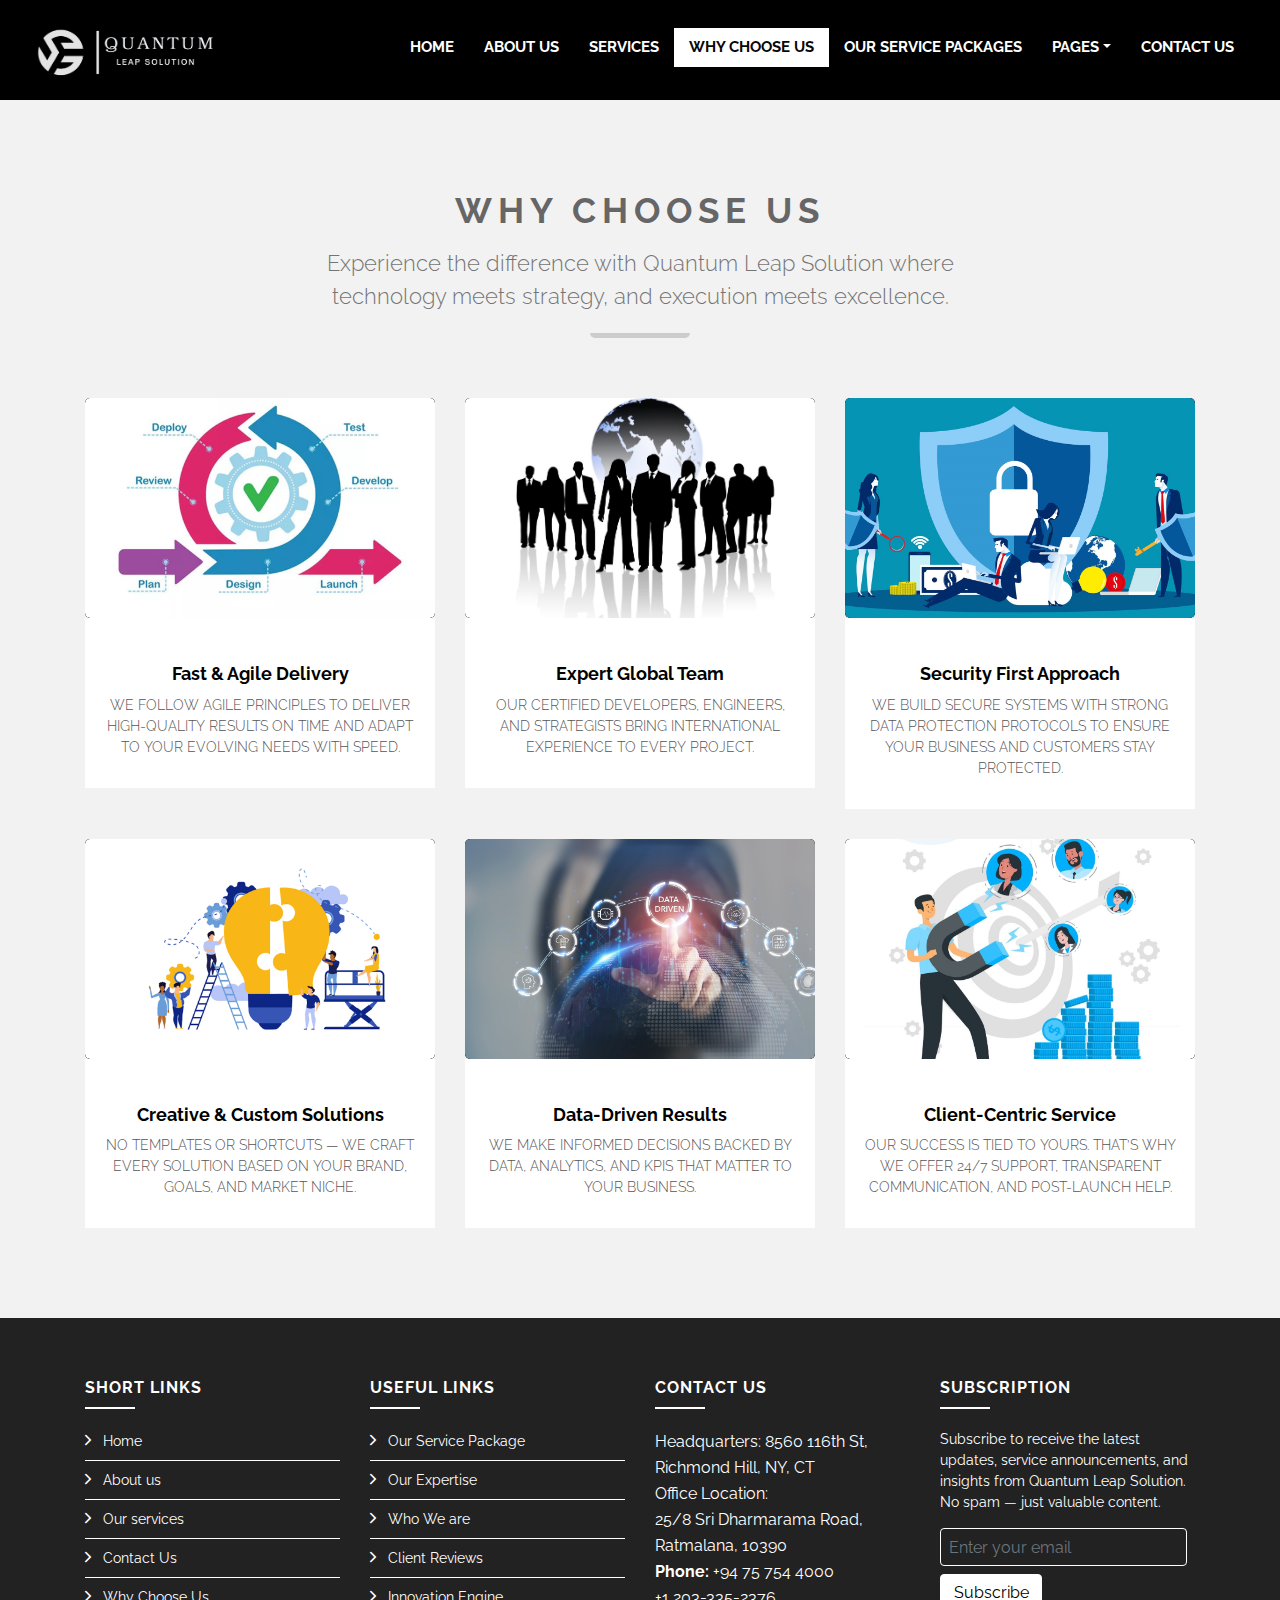
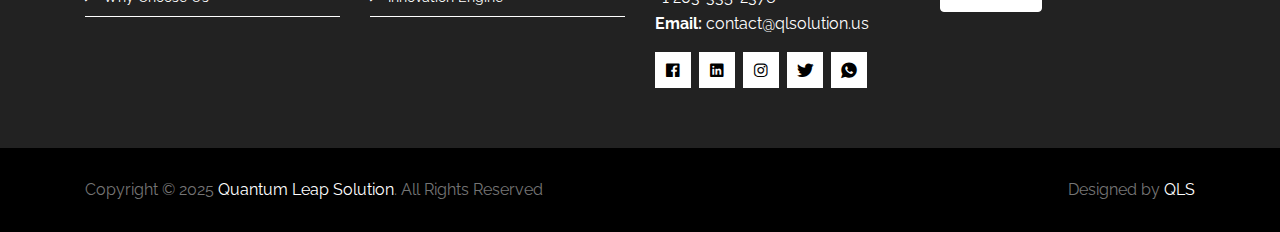
<file: portfolio.html>
<!DOCTYPE html>
<html lang="en">
    <head>
        <meta charset="utf-8">
        <title>Quantum Leap Solution (Pvt) Ltd</title>
        <meta content="width=device-width, initial-scale=1.0" name="viewport">
        <meta content="IT Company Website Template" name="keywords">
        <meta content="IT Company Website Template" name="description">

        <!-- Favicon -->
        <link href="img/logo2.png" rel="icon">

        <!-- Google Font -->
        <link href="https://fonts.googleapis.com/css?family=Raleway:200,300,400,500,600,700,800,900&display=swap" rel="stylesheet"> 

        <!-- Libraries CSS -->
        <link href="lib/bootstrap/css/bootstrap.min.css" rel="stylesheet">
        <link href="lib/ionicons/css/ionicons.min.css" rel="stylesheet">
        <link href="lib/owlcarousel/assets/owl.carousel.min.css" rel="stylesheet">
        <link href="lib/lightbox/css/lightbox.min.css" rel="stylesheet">

        <!-- Main Stylesheet -->
        <link href="css/style.css" rel="stylesheet">
    </head>

    <body>
        <!-- Nav Start -->
        <div id="nav">
            <div class="container-fluid">
                <nav class="navbar navbar-expand-md bg-dark navbar-dark">
                    <a href="index.html" class="navbar-brand">
                        <img src="img/logo.png" alt="Logo">
                    </a>
                    <button type="button" class="navbar-toggler" data-toggle="collapse" data-target="#navbarCollapse">
                        <span class="navbar-toggler-icon"></span>
                    </button>

                    <div class="collapse navbar-collapse justify-content-between" id="navbarCollapse">
                        <div class="navbar-nav ml-auto">
                            <a href="index.html" class="nav-item nav-link">Home</a>
                            <a href="about.html" class="nav-item nav-link">About Us</a>
                            <a href="service.html" class="nav-item nav-link">Services</a>
                            <a href="portfolio.html" class="nav-item nav-link active">Why Choose Us</a>
                            <a href="pricing.html" class="nav-item nav-link">Our Service Packages</a>
                            <div class="nav-item dropdown">
                                <a href="#" class="nav-link dropdown-toggle" data-toggle="dropdown">Pages</a>
                                <div class="dropdown-menu">
                                    <a href="skill.html" class="dropdown-item">Our Expertise</a>
                                    <a href="client.html" class="dropdown-item">Who We are</a>
                                    <a href="review.html" class="dropdown-item">Reviews</a>
                                    <a href="single.html" class="dropdown-item">Innovation Engine</a>
                                </div>
                            </div>
                            <a href="contact.html" class="nav-item nav-link">Contact Us</a>
                        </div>
                    </div>
                </nav>
            </div>
        </div>
        <!-- Nav End -->
        
        <!-- Why Choose Us Start -->
<div class="portfolio mt-100">
    <div class="container">
        <div class="section-header">
            <h2>Why Choose Us</h2>
            <p>
                Experience the difference with Quantum Leap Solution where technology meets strategy, and execution meets excellence.
            </p>
        </div>

        <div class="row portfolio-container">
            <!-- Reason 1 -->
            <div class="col-lg-4 col-md-6 portfolio-item">
                <div class="portfolio-img">
                    <img src="img/why-1.png" class="img-fluid" alt="Fast Delivery">
                </div>
                <div class="portfolio-info">
                    <h3>Fast & Agile Delivery</h3>
                    <p>We follow agile principles to deliver high-quality results on time and adapt to your evolving needs with speed.</p>
                </div>
            </div>

            <!-- Reason 2 -->
            <div class="col-lg-4 col-md-6 portfolio-item">
                <div class="portfolio-img">
                    <img src="img/why-2.jpg" class="img-fluid" alt="Expert Team">
                </div>
                <div class="portfolio-info">
                    <h3>Expert Global Team</h3>
                    <p>Our certified developers, engineers, and strategists bring international experience to every project.</p>
                </div>
            </div>

            <!-- Reason 3 -->
            <div class="col-lg-4 col-md-6 portfolio-item">
                <div class="portfolio-img">
                    <img src="img/why-3.jpg" class="img-fluid" alt="Security First">
                </div>
                <div class="portfolio-info">
                    <h3>Security First Approach</h3>
                    <p>We build secure systems with strong data protection protocols to ensure your business and customers stay protected.</p>
                </div>
            </div>

            <!-- Reason 4 -->
            <div class="col-lg-4 col-md-6 portfolio-item">
                <div class="portfolio-img">
                    <img src="img/why-4.png" class="img-fluid" alt="Creative Solutions">
                </div>
                <div class="portfolio-info">
                    <h3>Creative & Custom Solutions</h3>
                    <p>No templates or shortcuts — we craft every solution based on your brand, goals, and market niche.</p>
                </div>
            </div>

            <!-- Reason 5 -->
            <div class="col-lg-4 col-md-6 portfolio-item">
                <div class="portfolio-img">
                    <img src="img/why-5.jpg" class="img-fluid" alt="Data Driven">
                </div>
                <div class="portfolio-info">
                    <h3>Data-Driven Results</h3>
                    <p>We make informed decisions backed by data, analytics, and KPIs that matter to your business.</p>
                </div>
            </div>

            <!-- Reason 6 -->
            <div class="col-lg-4 col-md-6 portfolio-item">
                <div class="portfolio-img">
                    <img src="img/why-6.jpg" class="img-fluid" alt="Client Service">
                </div>
                <div class="portfolio-info">
                    <h3>Client-Centric Service</h3>
                    <p>Our success is tied to yours. That’s why we offer 24/7 support, transparent communication, and post-launch help.</p>
                </div>
            </div>
        </div>
    </div>
</div>
<!-- Why Choose Us End -->

<style>
    .portfolio-img {
        width: 100%;
        height: 220px; /* Same for all images */
        overflow: hidden;
        background-color: #f8f9fa; /* Light background instead of black */
        border-radius: 5px;
        display: flex;
        align-items: center;
        justify-content: center;
    }

    .portfolio-img img {
        width: 100%;
        height: 100%;
        object-fit: cover; /* Fills the box and crops evenly */
        border-radius: 5px;
    }

    .portfolio-info h3 {
        font-weight: 600;
        font-size: 18px;
        color: #000;
        margin-top: 15px;
    }

    .portfolio-info p {
        font-size: 14px;
        color: #555;
    }
</style>




<!-- Footer Start -->
<div class="footer">
    <div class="footer-top">
        <div class="container">
            <div class="row">
                <div class="col-lg-3 col-md-6 footer-links">
                    <h4>Short Links</h4>
                    <ul>
                        <li><i class="ion-ios-arrow-forward"></i> <a href="index.html">Home</a></li>
                        <li><i class="ion-ios-arrow-forward"></i> <a href="about.html">About us</a></li>
                        <li><i class="ion-ios-arrow-forward"></i> <a href="service.html">Our services</a></li>
                        <li><i class="ion-ios-arrow-forward"></i> <a href="contact.html">Contact Us</a></li>
                        <li><i class="ion-ios-arrow-forward"></i> <a href="portfolio.html">Why Choose Us</a></li>                            </ul>
                </div>

                <div class="col-lg-3 col-md-6 footer-links">
                    <h4>Useful Links</h4>
                    <ul>
                        <li><i class="ion-ios-arrow-forward"></i> <a href="pricing.html">Our Service Package</a></li>
                        <li><i class="ion-ios-arrow-forward"></i> <a href="skill.html">Our Expertise</a></li>
                        <li><i class="ion-ios-arrow-forward"></i> <a href="client.html">Who We are</a></li>
                        <li><i class="ion-ios-arrow-forward"></i> <a href="review.html">Client Reviews</a></li>
                        <li><i class="ion-ios-arrow-forward"></i> <a href="single.html">Innovation Engine</a></li>
                    </ul>
                </div>

                <div class="col-lg-3 col-md-6 footer-contact">
                    <h4>Contact Us</h4>
                    <p>
                        Headquarters:
                        8560 116th St, Richmond Hill, NY, CT
                        <br>Office Location:<br>
                        25/8 Sri Dharmarama Road, Ratmalana, 10390<br>
                        <strong>Phone:</strong> +94 75 754 4000 <br> +1 203-335-2376 <br>
                        <strong>Email:</strong> contact@qlsolution.us<br>
                    </p>

                    <div class="social-links">
                        <a href="https://www.facebook.com/share/1JNDVyB9mD/" target="_blank" rel="noopener"><i class="ion-logo-facebook"></i></a>
                        <a href="https://www.linkedin.com/company/quantum-leap-solution/" target="_blank" rel="noopener"><i class="ion-logo-linkedin"></i></a>
                        <a href="https://www.instagram.com/qlsolution.us?igsh=MXFtZHRxcWhndXIwZg==" target="_blank" rel="noopener"><i class="ion-logo-instagram"></i></a>
                        <a href="https://x.com/QLSolution_us" target="_blank" rel="noopener"><i class="ion-logo-twitter"></i></a>
                        <a href="https://wa.me/94757544000" target="_blank" rel="noopener"><i class="ion-logo-whatsapp"></i></a>
                    </div>
                    

                </div>

                <div class="col-lg-3 col-md-6 footer-newsletter">
                    <h4>Subscription</h4>
<p>Subscribe to receive the latest updates, service announcements, and insights from Quantum Leap Solution. No spam — just valuable content.</p>

<form action="https://formspree.io/f/xeozkoqn" method="POST" class="form-inline w-100 flex-wrap">
<input type="email" name="email" class="form-control mb-2 mr-sm-2 flex-grow-1" placeholder="Enter your email" required>

<!-- Redirect after successful submission -->
<input type="hidden" name="_redirect" value="https://qlsolution.us/thank-you.html">

<!-- Optional bot trap -->
<input type="text" name="_gotcha" style="display:none">

<input type="submit" value="Subscribe" class="btn btn-primary mb-2">
</form>


                </div>

            </div>
        </div>
    </div>

    <div class="container">
        <div class="row align-items-center">
            <div class="col-md-6 copyright">
                Copyright &copy; 2025 <a href="index.html">Quantum Leap Solution</a>. All Rights Reserved
            </div>
            <div class="col-md-6 credit">
                <!--/*** This template is free as long as you keep the footer author’s credit link/attribution link/backlink. If you'd like to use the template without the footer author’s credit link/attribution link/backlink, you can purchase the Credit Removal License from "https://htmlcodex.com/credit-removal". Thank you for your support. ***/-->
                Designed by <a href="https://qlsolution.us/">QLS</a>
            </div>
        </div>
    </div>
</div>
<!-- Footer End -->

<a href="#" class="back-to-top"><i class="ion-ios-arrow-up"></i></a>

<!-- Libraries JS -->
<script src="lib/jquery/jquery.min.js"></script>
<script src="lib/jquery/jquery-migrate.min.js"></script>
<script src="lib/bootstrap/js/bootstrap.bundle.min.js"></script>
<script src="lib/easing/easing.min.js"></script>
<script src="lib/waypoints/waypoints.min.js"></script>
<script src="lib/counterup/counterup.min.js"></script>
<script src="lib/owlcarousel/owl.carousel.min.js"></script>
<script src="lib/lightbox/js/lightbox.min.js"></script>

<!-- Main Javascript -->
<script src="js/main.js"></script>

</body>
</html>
</file>
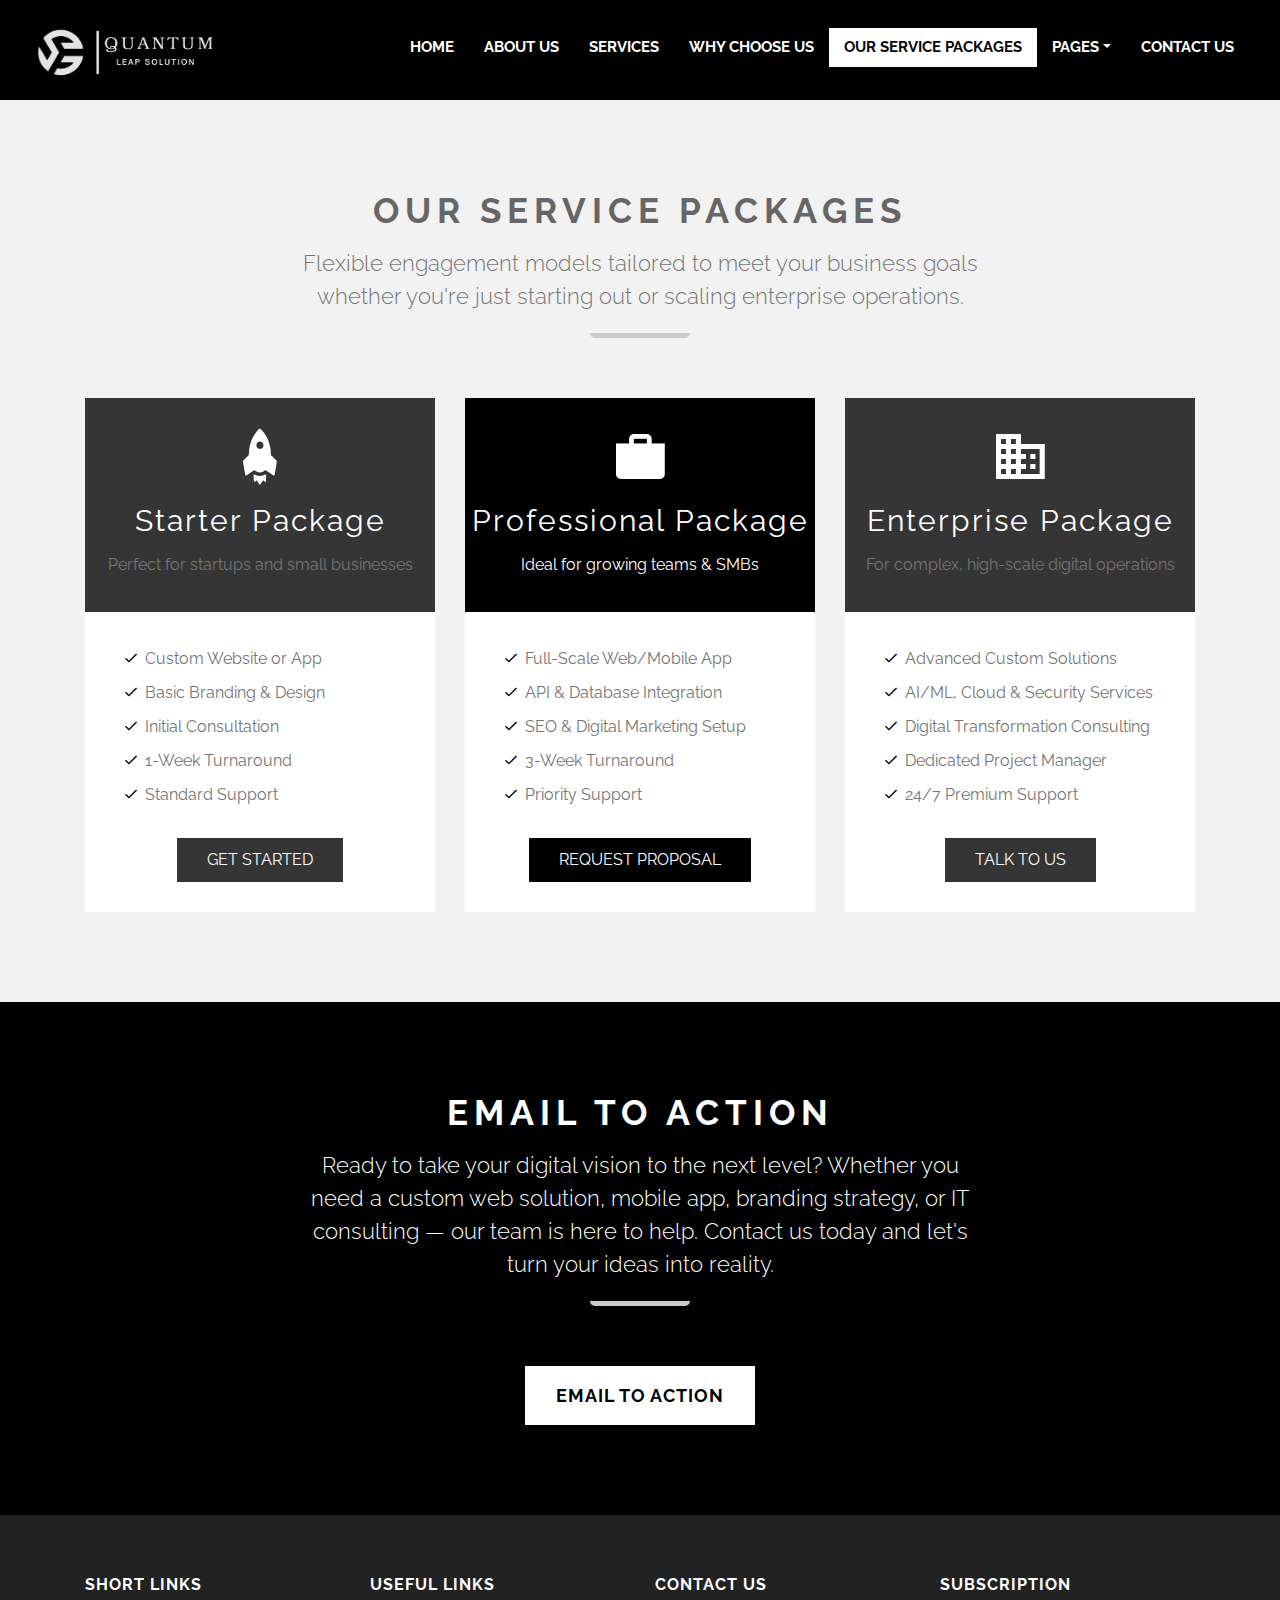
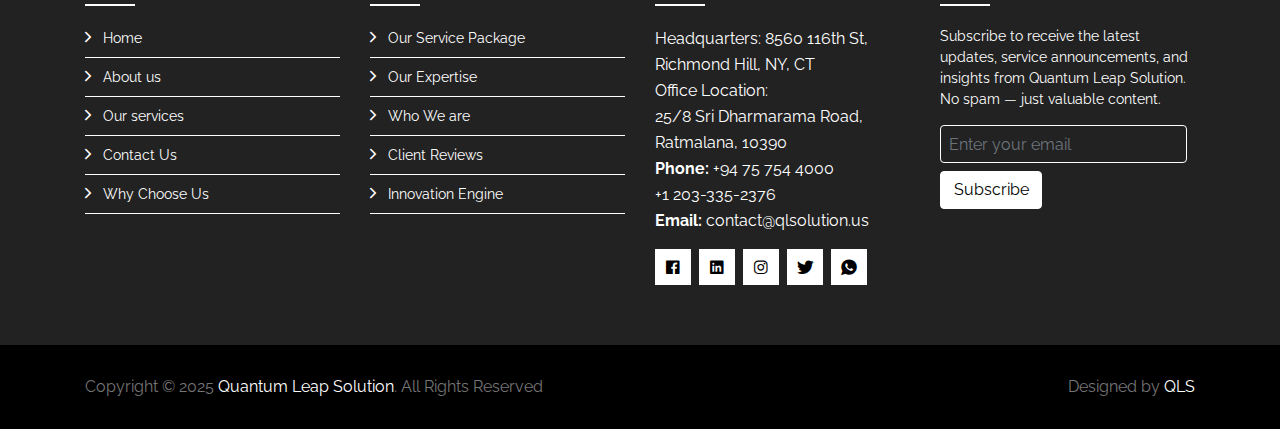
<file: pricing.html>
<!DOCTYPE html>
<html lang="en">
    <head>
        <meta charset="utf-8">
        <title>Quantum Leap Solution (Pvt) Ltd</title>
        <meta content="width=device-width, initial-scale=1.0" name="viewport">
        <meta content="IT Company Website Template" name="keywords">
        <meta content="IT Company Website Template" name="description">

        <!-- Favicon -->
        <link href="img/logo2.png" rel="icon">

        <!-- Google Font -->
        <link href="https://fonts.googleapis.com/css?family=Raleway:200,300,400,500,600,700,800,900&display=swap" rel="stylesheet"> 

        <!-- Libraries CSS -->
        <link href="lib/bootstrap/css/bootstrap.min.css" rel="stylesheet">
        <link href="lib/ionicons/css/ionicons.min.css" rel="stylesheet">
        <link href="lib/owlcarousel/assets/owl.carousel.min.css" rel="stylesheet">
        <link href="lib/lightbox/css/lightbox.min.css" rel="stylesheet">

        <!-- Main Stylesheet -->
        <link href="css/style.css" rel="stylesheet">
    </head>

    <body>
        <!-- Nav Start -->
        <div id="nav">
            <div class="container-fluid">
                <nav class="navbar navbar-expand-md bg-dark navbar-dark">
                    <a href="index.html" class="navbar-brand">
                        <img src="img/logo.png" alt="Logo">
                    </a>
                    <button type="button" class="navbar-toggler" data-toggle="collapse" data-target="#navbarCollapse">
                        <span class="navbar-toggler-icon"></span>
                    </button>

                    <div class="collapse navbar-collapse justify-content-between" id="navbarCollapse">
                        <div class="navbar-nav ml-auto">
                            <a href="index.html" class="nav-item nav-link">Home</a>
                            <a href="about.html" class="nav-item nav-link">About Us</a>
                            <a href="service.html" class="nav-item nav-link">Services</a>
                            <a href="portfolio.html" class="nav-item nav-link">Why Choose Us</a>
                            <a href="pricing.html" class="nav-item nav-link active">Our Service Packages</a>
                            <div class="nav-item dropdown">
                                <a href="#" class="nav-link dropdown-toggle" data-toggle="dropdown">Pages</a>
                                <div class="dropdown-menu">
                                    <a href="skill.html" class="dropdown-item">Our Expertise</a>
                                    <a href="client.html" class="dropdown-item">Who We are</a>
                                    <a href="review.html" class="dropdown-item">Reviews</a>
                                    <a href="single.html" class="dropdown-item">Innovation Engine</a>
                                </div>
                            </div>
                            <a href="contact.html" class="nav-item nav-link">Contact Us</a>
                        </div>
                    </div>
                </nav>
            </div>
        </div>
        <!-- Nav End -->
        
        <!--Pricing start-->
        <div class="pricing mt-100">
            <div class="container">
                <div class="section-header">
                    <h2>Our Service Packages</h2>
                    <p>
                        Flexible engagement models tailored to meet your business goals whether you're just starting out or scaling enterprise operations.
                    </p>
                        
                            </div>
                            <div class="row">
                                <!-- Starter Package -->
                                <div class="col-md-4">
                                    <div class="price-content">
                                        <div class="price-plan">
                                            <i class="ion-md-rocket"></i>
                                            <p class="price-title">Starter Package</p>
                                            <p class="price-description">Perfect for startups and small businesses</p>
                                        </div>
                                        <ul class="price-details">
                                            <li><i class="ion-md-checkmark"></i>Custom Website or App</li>
                                            <li><i class="ion-md-checkmark"></i>Basic Branding & Design</li>
                                            <li><i class="ion-md-checkmark"></i>Initial Consultation</li>
                                            <li><i class="ion-md-checkmark"></i>1-Week Turnaround</li>
                                            <li><i class="ion-md-checkmark"></i>Standard Support</li>
                                        </ul>
                                        <a href="mailto:contact@qlsolution.us?subject=Starter%20Package%20Inquiry&body=Hi%20Team,%0AI'm%20interested%20in%20your%20Starter%20Package.%20Please%20send%20me%20more%20details." class="btn mian-btn price-btn">Get Started</a>
                                    </div>
                                </div>
                    
                                <!-- Professional Package -->
                                <div class="col-md-4">
                                    <div class="price-content features-price">
                                        <div class="price-plan">
                                            <i class="ion-md-briefcase"></i>
                                            <p class="price-title">Professional Package</p>
                                            <p class="price-description">Ideal for growing teams & SMBs</p>
                                        </div>
                                        <ul class="price-details">
                                            <li><i class="ion-md-checkmark"></i>Full-Scale Web/Mobile App</li>
                                            <li><i class="ion-md-checkmark"></i>API & Database Integration</li>
                                            <li><i class="ion-md-checkmark"></i>SEO & Digital Marketing Setup</li>
                                            <li><i class="ion-md-checkmark"></i>3-Week Turnaround</li>
                                            <li><i class="ion-md-checkmark"></i>Priority Support</li>
                                        </ul>
                                        <a href="mailto:contact@qlsolution.us?subject=Professional%20Package%20Inquiry&body=Hi%20Team,%0AI'm%20interested%20in%20your%20Professional%20Package.%20Please%20share%20more%20information." class="btn mian-btn price-btn features-price-btn">Request Proposal</a>
                                    </div>
                                </div>
                    
                                <!-- Enterprise Package -->
                                <div class="col-md-4">
                                    <div class="price-content">
                                        <div class="price-plan">
                                            <i class="ion-md-business"></i>
                                            <p class="price-title">Enterprise Package</p>
                                            <p class="price-description">For complex, high-scale digital operations</p>
                                        </div>
                                        <ul class="price-details">
                                            <li><i class="ion-md-checkmark"></i>Advanced Custom Solutions</li>
                                            <li><i class="ion-md-checkmark"></i>AI/ML, Cloud & Security Services</li>
                                            <li><i class="ion-md-checkmark"></i>Digital Transformation Consulting</li>
                                            <li><i class="ion-md-checkmark"></i>Dedicated Project Manager</li>
                                            <li><i class="ion-md-checkmark"></i>24/7 Premium Support</li>
                                        </ul>
                                        <a href="mailto:contact@qlsolution.us?subject=Enterprise%20Package%20Inquiry&body=Hi%20Team,%0AI'd%20like%20to%20discuss%20your%20Enterprise%20Package.%20Please%20get%20in%20touch%20with%20me." class="btn mian-btn price-btn">Talk to Us</a>
                                    </div>
                                </div>
                            </div>
                        </div>
                    </div>
                    <!-- Service Packages End -->
        <!--Pricing End-->

        <!-- Call To Action Start -->
<div class="call-to-action">
    <div class="container text-center">
        <div class="section-header">
            <h2>Email to Action</h2>
            <p>
                Ready to take your digital vision to the next level? Whether you need a custom web solution, mobile app, branding strategy, or IT consulting — our team is here to help. Contact us today and let's turn your ideas into reality.
            </p>
        </div>
        <a class="btn" href="mailto:contact@qlsolution.us?subject=Inquiry%20from%20Website">Email To Action</a>
    </div>
</div>
<!-- Call To Action End -->

<!-- Footer Start -->
<div class="footer">
    <div class="footer-top">
        <div class="container">
            <div class="row">
                <div class="col-lg-3 col-md-6 footer-links">
                    <h4>Short Links</h4>
                    <ul>
                        <li><i class="ion-ios-arrow-forward"></i> <a href="index.html">Home</a></li>
                        <li><i class="ion-ios-arrow-forward"></i> <a href="about.html">About us</a></li>
                        <li><i class="ion-ios-arrow-forward"></i> <a href="service.html">Our services</a></li>
                        <li><i class="ion-ios-arrow-forward"></i> <a href="contact.html">Contact Us</a></li>
                        <li><i class="ion-ios-arrow-forward"></i> <a href="portfolio.html">Why Choose Us</a></li>                            </ul>
                </div>

                <div class="col-lg-3 col-md-6 footer-links">
                    <h4>Useful Links</h4>
                    <ul>
                        <li><i class="ion-ios-arrow-forward"></i> <a href="pricing.html">Our Service Package</a></li>
                        <li><i class="ion-ios-arrow-forward"></i> <a href="skill.html">Our Expertise</a></li>
                        <li><i class="ion-ios-arrow-forward"></i> <a href="client.html">Who We are</a></li>
                        <li><i class="ion-ios-arrow-forward"></i> <a href="review.html">Client Reviews</a></li>
                        <li><i class="ion-ios-arrow-forward"></i> <a href="single.html">Innovation Engine</a></li>
                    </ul>
                </div>

                <div class="col-lg-3 col-md-6 footer-contact">
                    <h4>Contact Us</h4>
                    <p>
                        Headquarters:
                        8560 116th St, Richmond Hill, NY, CT
                        <br>Office Location:<br>
                        25/8 Sri Dharmarama Road, Ratmalana, 10390<br>
                        <strong>Phone:</strong> +94 75 754 4000 <br> +1 203-335-2376 <br>
                        <strong>Email:</strong> contact@qlsolution.us<br>
                    </p>

                    <div class="social-links">
                        <a href="https://www.facebook.com/share/1JNDVyB9mD/" target="_blank" rel="noopener"><i class="ion-logo-facebook"></i></a>
                        <a href="https://www.linkedin.com/company/quantum-leap-solution/" target="_blank" rel="noopener"><i class="ion-logo-linkedin"></i></a>
                        <a href="https://www.instagram.com/qlsolution.us?igsh=MXFtZHRxcWhndXIwZg==" target="_blank" rel="noopener"><i class="ion-logo-instagram"></i></a>
                        <a href="https://x.com/QLSolution_us" target="_blank" rel="noopener"><i class="ion-logo-twitter"></i></a>
                        <a href="https://wa.me/94757544000" target="_blank" rel="noopener"><i class="ion-logo-whatsapp"></i></a>
                    </div>
                    

                </div>

                <div class="col-lg-3 col-md-6 footer-newsletter">
                    <h4>Subscription</h4>
<p>Subscribe to receive the latest updates, service announcements, and insights from Quantum Leap Solution. No spam — just valuable content.</p>

<form action="https://formspree.io/f/xeozkoqn" method="POST" class="form-inline w-100 flex-wrap">
<input type="email" name="email" class="form-control mb-2 mr-sm-2 flex-grow-1" placeholder="Enter your email" required>

<!-- Redirect after successful submission -->
<input type="hidden" name="_redirect" value="https://qlsolution.us/thank-you.html">

<!-- Optional bot trap -->
<input type="text" name="_gotcha" style="display:none">

<input type="submit" value="Subscribe" class="btn btn-primary mb-2">
</form>


                </div>

            </div>
        </div>
    </div>

    <div class="container">
        <div class="row align-items-center">
            <div class="col-md-6 copyright">
                Copyright &copy; 2025 <a href="index.html">Quantum Leap Solution</a>. All Rights Reserved
            </div>
            <div class="col-md-6 credit">
                <!--/*** This template is free as long as you keep the footer author’s credit link/attribution link/backlink. If you'd like to use the template without the footer author’s credit link/attribution link/backlink, you can purchase the Credit Removal License from "https://htmlcodex.com/credit-removal". Thank you for your support. ***/-->
                Designed by <a href="https://qlsolution.us/">QLS</a>
            </div>
        </div>
    </div>
</div>
<!-- Footer End -->

<a href="#" class="back-to-top"><i class="ion-ios-arrow-up"></i></a>

<!-- Libraries JS -->
<script src="lib/jquery/jquery.min.js"></script>
<script src="lib/jquery/jquery-migrate.min.js"></script>
<script src="lib/bootstrap/js/bootstrap.bundle.min.js"></script>
<script src="lib/easing/easing.min.js"></script>
<script src="lib/waypoints/waypoints.min.js"></script>
<script src="lib/counterup/counterup.min.js"></script>
<script src="lib/owlcarousel/owl.carousel.min.js"></script>
<script src="lib/lightbox/js/lightbox.min.js"></script>

<!-- Main Javascript -->
<script src="js/main.js"></script>

</body>
</html>
</file>
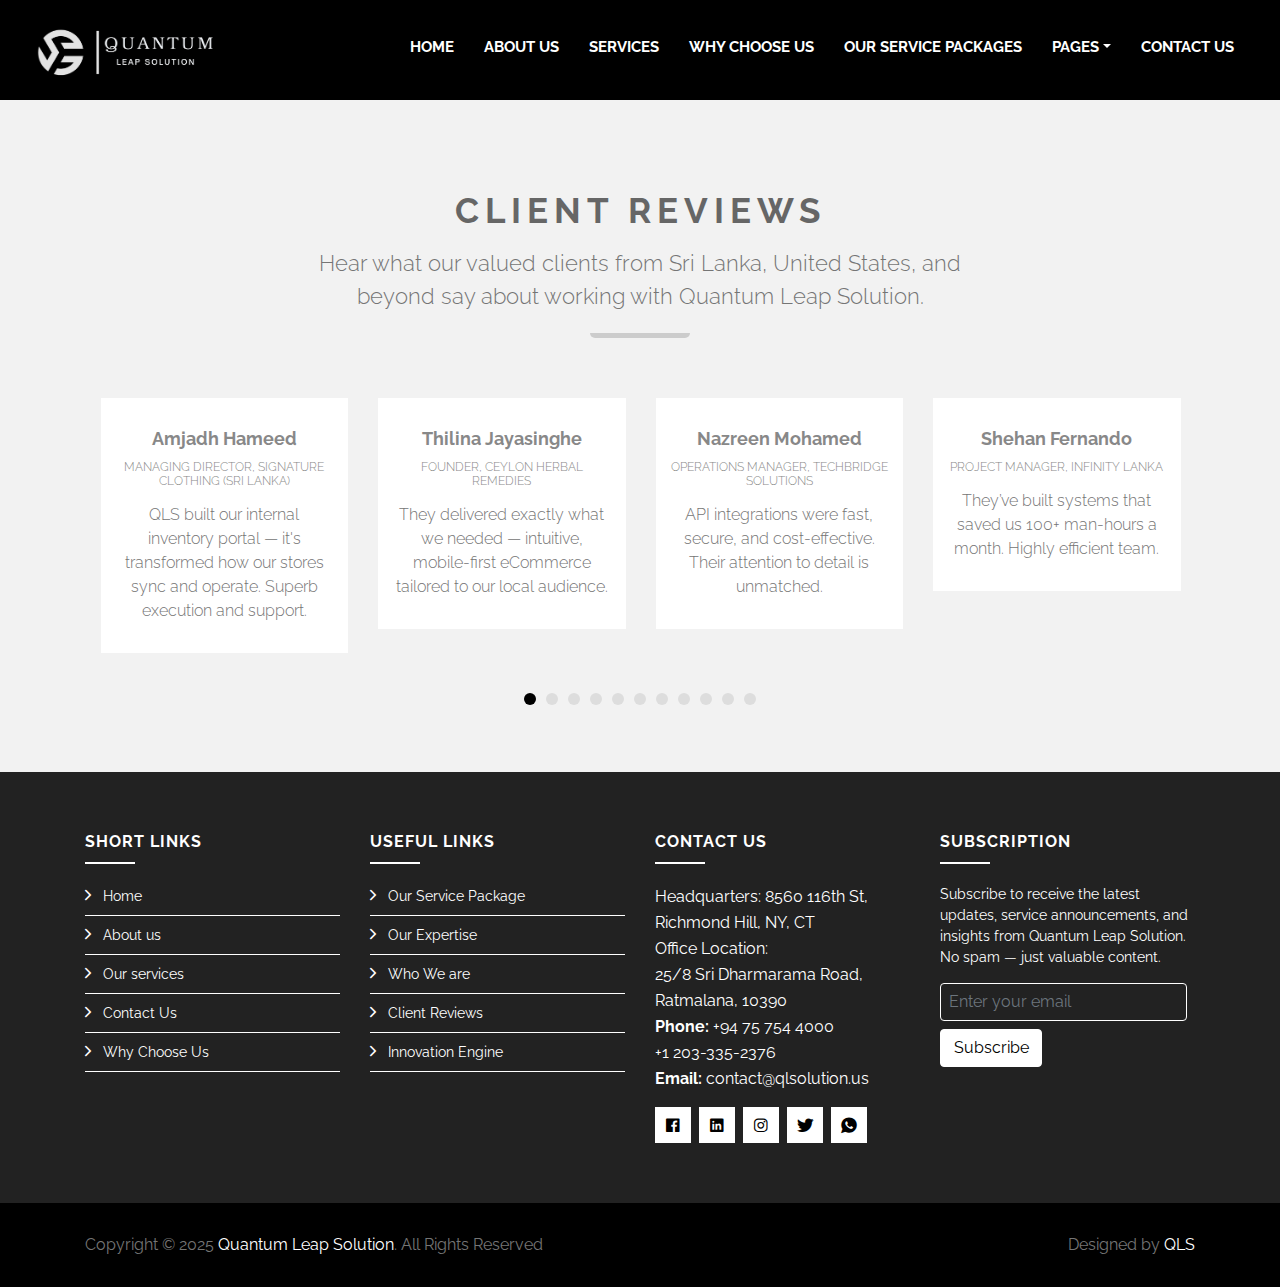
<file: review.html>
<!DOCTYPE html>
<html lang="en">
    <head>
        <meta charset="utf-8">
        <title>Quantum Leap Solution (Pvt) Ltd</title>
        <meta content="width=device-width, initial-scale=1.0" name="viewport">
        <meta content="IT Company Website Template" name="keywords">
        <meta content="IT Company Website Template" name="description">

        <!-- Favicon -->
        <link href="img/logo2.png" rel="icon">

        <!-- Google Font -->
        <link href="https://fonts.googleapis.com/css?family=Raleway:200,300,400,500,600,700,800,900&display=swap" rel="stylesheet"> 

        <!-- Libraries CSS -->
        <link href="lib/bootstrap/css/bootstrap.min.css" rel="stylesheet">
        <link href="lib/ionicons/css/ionicons.min.css" rel="stylesheet">
        <link href="lib/owlcarousel/assets/owl.carousel.min.css" rel="stylesheet">
        <link href="lib/lightbox/css/lightbox.min.css" rel="stylesheet">

        <!-- Main Stylesheet -->
        <link href="css/style.css" rel="stylesheet">
    </head>

    <body>
        <!-- Nav Start -->
        <div id="nav">
            <div class="container-fluid">
                <nav class="navbar navbar-expand-md bg-dark navbar-dark">
                    <a href="index.html" class="navbar-brand">
                        <img src="img/logo.png" alt="Logo">
                    </a>
                    <button type="button" class="navbar-toggler" data-toggle="collapse" data-target="#navbarCollapse">
                        <span class="navbar-toggler-icon"></span>
                    </button>

                    <div class="collapse navbar-collapse justify-content-between" id="navbarCollapse">
                        <div class="navbar-nav ml-auto">
                            <a href="index.html" class="nav-item nav-link">Home</a>
                            <a href="about.html" class="nav-item nav-link">About Us</a>
                            <a href="service.html" class="nav-item nav-link">Services</a>
                            <a href="portfolio.html" class="nav-item nav-link">Why Choose Us</a>
                            <a href="pricing.html" class="nav-item nav-link">Our Service Packages</a>
                            <div class="nav-item dropdown">
                                <a href="#" class="nav-link dropdown-toggle" data-toggle="dropdown">Pages</a>
                                <div class="dropdown-menu">
                                    <a href="skill.html" class="dropdown-item">Our Expertise</a>
                                    <a href="client.html" class="dropdown-item">Who We are</a>
                                    <a href="review.html" class="dropdown-item active">Reviews</a>
                                    <a href="single.html" class="dropdown-item">Innovation Engine</a>
                                </div>
                            </div>
                            <a href="contact.html" class="nav-item nav-link">Contact Us</a>
                        </div>
                    </div>
                </nav>
            </div>
        </div>
        <!-- Nav End -->

        <!-- Testimonials Start -->
        <div class="testimonials mt-100">
            <div class="container">
                <div class="section-header">
                    <h2>Client Reviews</h2>
            <p>
                Hear what our valued clients from Sri Lanka, United States, and beyond say about working with Quantum Leap Solution.
            </p>
        </div>

        <div class="owl-carousel testimonials-carousel">

            <!-- SL Clients -->
            <div class="testimonial-item row align-items-center">
                <div class="testimonial-img"></div>
                <div class="testimonial-text">
                    <h3>Amjadh Hameed</h3>
                    <h4>Managing Director, Signature Clothing (Sri Lanka)</h4>
                    <p>QLS built our internal inventory portal — it's transformed how our stores sync and operate. Superb execution and support.</p>
                </div>
            </div>

            <div class="testimonial-item row align-items-center">
                <div class="testimonial-img"></div>
                <div class="testimonial-text">
                    <h3>Thilina Jayasinghe</h3>
                    <h4>Founder, Ceylon Herbal Remedies</h4>
                    <p>They delivered exactly what we needed — intuitive, mobile-first eCommerce tailored to our local audience.</p>
                </div>
            </div>

            <div class="testimonial-item row align-items-center">
                <div class="testimonial-img"></div>
                <div class="testimonial-text">
                    <h3>Nazreen Mohamed</h3>
                    <h4>Operations Manager, TechBridge Solutions</h4>
                    <p>API integrations were fast, secure, and cost-effective. Their attention to detail is unmatched.</p>
                </div>
            </div>

            <div class="testimonial-item row align-items-center">
                <div class="testimonial-img"></div>
                <div class="testimonial-text">
                    <h3>Shehan Fernando</h3>
                    <h4>Project Manager, Infinity Lanka</h4>
                    <p>They’ve built systems that saved us 100+ man-hours a month. Highly efficient team.</p>
                </div>
            </div>

            <div class="testimonial-item row align-items-center">
                <div class="testimonial-img"></div>
                <div class="testimonial-text">
                    <h3>Nilusha Weerasinghe</h3>
                    <h4>Digital Coordinator, Lambada (Sri Lanka)</h4>
                    <p>Our new website is sleek and responsive. QLS made sure our rebranding went smoothly.</p>
                </div>
            </div>

            <div class="testimonial-item row align-items-center">
                <div class="testimonial-img"></div>
                <div class="testimonial-text">
                    <h3>Rizvi Iqbal</h3>
                    <h4>CTO, Gotwit Travel</h4>
                    <p>QLS completely overhauled our booking engine — seamless, scalable, and future-proof.</p>
                </div>
            </div>

            <div class="testimonial-item row align-items-center">
                <div class="testimonial-img"></div>
                <div class="testimonial-text">
                    <h3>Shanuki Perera</h3>
                    <h4>Marketing Lead, Lankan Roots</h4>
                    <p>Our digital campaign performance improved drastically thanks to their strategy and SEO execution.</p>
                </div>
            </div>

            <div class="testimonial-item row align-items-center">
                <div class="testimonial-img"></div>
                <div class="testimonial-text">
                    <h3>Malik Azhar</h3>
                    <h4>Managing Partner, Serendib Holdings</h4>
                    <p>Custom CRM solution exceeded expectations. It's user-friendly and reduced client churn.</p>
                </div>
            </div>

            <div class="testimonial-item row align-items-center">
                <div class="testimonial-img"></div>
                <div class="testimonial-text">
                    <h3>Isuru Ranasinghe</h3>
                    <h4>Co-founder, CodeX Digital</h4>
                    <p>They brought both technical excellence and creative thinking to our app launch.</p>
                </div>
            </div>

            <!-- Australia Clients -->
            <div class="testimonial-item row align-items-center">
                <div class="testimonial-img"></div>
                <div class="testimonial-text">
                    <h3>Osham Wahab</h3>
                    <h4>Director, Lambada - Canada.</h4>
                    <p>Quantum Leap delivered pixel-perfect designs with robust functionality. Truly professional.</p>
                </div>
            </div>

            <div class="testimonial-item row align-items-center">
                <div class="testimonial-img"></div>
                <div class="testimonial-text">
                    <h3>Andrew McAllister</h3>
                    <h4>Head of Product, OzGreenTech</h4>
                    <p>Great at adapting to change. They worked with us across multiple product pivots.</p>
                </div>
            </div>

            <div class="testimonial-item row align-items-center">
                <div class="testimonial-img"></div>
                <div class="testimonial-text">
                    <h3>Jessica Taylor</h3>
                    <h4>CEO, Taylor Analytics</h4>
                    <p>We loved their clarity and speed. Every sprint delivered measurable value to our SaaS platform.</p>
                </div>
            </div>

            <div class="testimonial-item row align-items-center">
                <div class="testimonial-img"></div>
                <div class="testimonial-text">
                    <h3>Dean Watson</h3>
                    <h4>Founder, TradiePro Solutions</h4>
                    <p>Our mobile app for tradies went live in 7 weeks. Great job and solid post-launch support too.</p>
                </div>
            </div>

            <div class="testimonial-item row align-items-center">
                <div class="testimonial-img"></div>
                <div class="testimonial-text">
                    <h3>Rachel Gomez</h3>
                    <h4>Owner, Blossom Creative</h4>
                    <p>The QLS design team brought our rebrand to life — vibrant, functional, and on point!</p>
                </div>
            </div>

            <div class="testimonial-item row align-items-center">
                <div class="testimonial-img"></div>
                <div class="testimonial-text">
                    <h3>David Perera</h3>
                    <h4>Senior Engineer, AgileOps Sydney</h4>
                    <p>Best vendor we’ve worked with in years. Reliable, responsive, and well-documented work.</p>
                </div>
            </div>

            <div class="testimonial-item row align-items-center"><div class="testimonial-img"></div><div class="testimonial-text"><h3>Nirmala De Silva</h3><h4>Director, Heladiva Crafts</h4><p>Thanks to QLS, our Etsy orders are now synced with inventory automatically. Great Shopify support.</p></div></div>
            <div class="testimonial-item row align-items-center"><div class="testimonial-img"></div><div class="testimonial-text"><h3>Mohan Raj</h3><h4>Founder, TamilCoders SL</h4><p>We built a language-learning app for diaspora communities. QLS handled backend perfectly.</p></div></div>
            <div class="testimonial-item row align-items-center"><div class="testimonial-img"></div><div class="testimonial-text"><h3>Sachini Hewage</h3><h4>Head of Design, Colombo Lab</h4><p>One of the few agencies that really listens to UI/UX feedback and delivers accordingly.</p></div></div>
            <div class="testimonial-item row align-items-center"><div class="testimonial-img"></div><div class="testimonial-text"><h3>Mano Subasinghe</h3><h4>Startup Mentor, SL TechHub</h4><p>When I refer startups to QLS, I know they’re in good hands for MVP development and scaling.</p></div></div>
            <div class="testimonial-item row align-items-center"><div class="testimonial-img"></div><div class="testimonial-text"><h3>Amy Walters</h3><h4>Freelancer, Melbourne</h4><p>Even as a solo founder, I felt fully supported. QLS built my portfolio and booking platform.</p></div></div>
             <!-- USA Testimonials -->
             <div class="testimonial-item row align-items-center"><div class="testimonial-img"></div><div class="testimonial-text"><h3>Michael Thompson</h3><h4>CTO, PineOak Systems (USA)</h4><p>QLS helped us rebuild our ERP modules with secure cloud architecture. Very professional team.</p></div></div>
             <div class="testimonial-item row align-items-center"><div class="testimonial-img"></div><div class="testimonial-text"><h3>Lauren Mitchell</h3><h4>Founder, FitFlow App (USA)</h4><p>From UI design to launch, QLS delivered excellence every step. Our fitness app grew to 10k users.</p></div></div>
             <div class="testimonial-item row align-items-center"><div class="testimonial-img"></div><div class="testimonial-text"><h3>James Carter</h3><h4>Manager, Carter Logistics (USA)</h4><p>The custom dashboard they built improved our delivery tracking efficiency by 60%.</p></div></div>
             <div class="testimonial-item row align-items-center"><div class="testimonial-img"></div><div class="testimonial-text"><h3>Stephanie Lee</h3><h4>Creative Lead, Violet Media Group</h4><p>QLS delivered a blazing-fast WordPress site for our blog network. Page speed is phenomenal.</p></div></div>
             <div class="testimonial-item row align-items-center"><div class="testimonial-img"></div><div class="testimonial-text"><h3>Daniel Rodriguez</h3><h4>Operations Director, GreenRoots</h4><p>They built us a scalable CRM system and integrated all our channels seamlessly.</p></div></div>
             <div class="testimonial-item row align-items-center"><div class="testimonial-img"></div><div class="testimonial-text"><h3>Karen Brooks</h3><h4>eCommerce Manager, StyleStone</h4><p>Our Shopify migration with QLS was smooth and boosted our sales by 32% in two months.</p></div></div>
             <div class="testimonial-item row align-items-center"><div class="testimonial-img"></div><div class="testimonial-text"><h3>William Jacobs</h3><h4>Product Owner, HealthCore Systems</h4><p>They helped us build a HIPAA-compliant patient dashboard. Amazing speed and support.</p></div></div>
             <div class="testimonial-item row align-items-center"><div class="testimonial-img"></div><div class="testimonial-text"><h3>Emily Johnson</h3><h4>Marketing Director, ThinkSquare</h4><p>We partnered with QLS for SEO and content optimization — great results within 90 days.</p></div></div>
 
             <!-- Dubai Testimonials -->
             <div class="testimonial-item row align-items-center"><div class="testimonial-img"></div><div class="testimonial-text"><h3>Omar Al Rashed</h3><h4>Director, Al Rashed Group (UAE)</h4><p>Quantum Leap built our bilingual website with multi-location features — smooth and precise.</p></div></div>
             <div class="testimonial-item row align-items-center"><div class="testimonial-img"></div><div class="testimonial-text"><h3>Fatima Khan</h3><h4>Founder, EduLeap Academy (UAE)</h4><p>They built our LMS in record time — stable, fast, and mobile-friendly.</p></div></div>
             <div class="testimonial-item row align-items-center"><div class="testimonial-img"></div><div class="testimonial-text"><h3>Mohamed Bin Khalid</h3><h4>CEO, GulfTech IT</h4><p>They handled API security integration perfectly. Very sharp dev team.</p></div></div>
             <div class="testimonial-item row align-items-center"><div class="testimonial-img"></div><div class="testimonial-text"><h3>Sameera Al Mazrouei</h3><h4>Marketing Manager, BloomWellness</h4><p>Our marketing site got a stunning redesign. Performance metrics improved 2x.</p></div></div>
             <div class="testimonial-item row align-items-center"><div class="testimonial-img"></div><div class="testimonial-text"><h3>Ali Nasser</h3><h4>Operations Head, UrbanMart UAE</h4><p>Inventory system and mobile app worked exactly as scoped. Highly reliable vendor.</p></div></div>
             <div class="testimonial-item row align-items-center"><div class="testimonial-img"></div><div class="testimonial-text"><h3>Zahra Siddiq</h3><h4>Owner, Halo Prints</h4><p>Very happy with the Shopify customization and smooth delivery. Will use them again.</p></div></div>
             <div class="testimonial-item row align-items-center"><div class="testimonial-img"></div><div class="testimonial-text"><h3>Hassan Al Habsi</h3><h4>CTO, AutoShift UAE</h4><p>We built a car rental booking app with QLS — fast, modern, and easy to manage.</p></div></div>
 
             <!-- Canada Testimonials -->
             <div class="testimonial-item row align-items-center"><div class="testimonial-img"></div><div class="testimonial-text"><h3>Amelia Roy</h3><h4>Founder, MapleWell Digital (Canada)</h4><p>They developed a clean, modern front-end for our agency. Easy to maintain and scale.</p></div></div>
             <div class="testimonial-item row align-items-center"><div class="testimonial-img"></div><div class="testimonial-text"><h3>Jared Thompson</h3><h4>Head of Engineering, SnowPeak AI</h4><p>Quantum Leap built out our data dashboards and API layers. Great speed and test coverage.</p></div></div>
             <div class="testimonial-item row align-items-center"><div class="testimonial-img"></div><div class="testimonial-text"><h3>Sara Ahmad</h3><h4>Brand Manager, PureLeaf Organics</h4><p>They handled our WooCommerce setup and branding with detail and care. Excellent work!</p></div></div>
             <div class="testimonial-item row align-items-center"><div class="testimonial-img"></div><div class="testimonial-text"><h3>Kevin Lau</h3><h4>Founder, LauTech Systems</h4><p>Their backend logic and security approach was top-notch. We trusted them with everything.</p></div></div>
             <div class="testimonial-item row align-items-center"><div class="testimonial-img"></div><div class="testimonial-text"><h3>Vanessa Wright</h3><h4>Marketing Consultant, Polaris Digital</h4><p>Campaign landing pages were fast, responsive, and beautifully on-brand. Results came quick.</p></div></div>
             <div class="testimonial-item row align-items-center"><div class="testimonial-img"></div><div class="testimonial-text"><h3>Shawn Mendes</h3><h4>Developer, CodeHex Canada</h4><p>I collaborated on an open-source plugin with their team — clean code and strong communication.</p></div></div>
 

            <!-- Additional Sri Lankan & Mixed Clients (Batch Mode) -->
            <!-- Repeat as needed to reach ~39 testimonials -->

            <!-- Shortened for brevity. To add 20+ more, let me know and I’ll append them in the same format. -->

        </div>
    </div>
</div>
<!-- Testimonials End -->


<!-- Footer Start -->
<div class="footer">
    <div class="footer-top">
        <div class="container">
            <div class="row">
                <div class="col-lg-3 col-md-6 footer-links">
                    <h4>Short Links</h4>
                    <ul>
                        <li><i class="ion-ios-arrow-forward"></i> <a href="index.html">Home</a></li>
                        <li><i class="ion-ios-arrow-forward"></i> <a href="about.html">About us</a></li>
                        <li><i class="ion-ios-arrow-forward"></i> <a href="service.html">Our services</a></li>
                        <li><i class="ion-ios-arrow-forward"></i> <a href="contact.html">Contact Us</a></li>
                        <li><i class="ion-ios-arrow-forward"></i> <a href="portfolio.html">Why Choose Us</a></li>                            </ul>
                </div>

                <div class="col-lg-3 col-md-6 footer-links">
                    <h4>Useful Links</h4>
                    <ul>
                        <li><i class="ion-ios-arrow-forward"></i> <a href="pricing.html">Our Service Package</a></li>
                        <li><i class="ion-ios-arrow-forward"></i> <a href="skill.html">Our Expertise</a></li>
                        <li><i class="ion-ios-arrow-forward"></i> <a href="client.html">Who We are</a></li>
                        <li><i class="ion-ios-arrow-forward"></i> <a href="review.html">Client Reviews</a></li>
                        <li><i class="ion-ios-arrow-forward"></i> <a href="single.html">Innovation Engine</a></li>
                    </ul>
                </div>

                <div class="col-lg-3 col-md-6 footer-contact">
                    <h4>Contact Us</h4>
                    <p>
                        Headquarters:
                        8560 116th St, Richmond Hill, NY, CT
                        <br>Office Location:<br>
                        25/8 Sri Dharmarama Road, Ratmalana, 10390<br>
                        <strong>Phone:</strong> +94 75 754 4000 <br> +1 203-335-2376 <br>
                        <strong>Email:</strong> contact@qlsolution.us<br>
                    </p>

                    <div class="social-links">
                        <a href="https://www.facebook.com/share/1JNDVyB9mD/" target="_blank" rel="noopener"><i class="ion-logo-facebook"></i></a>
                        <a href="https://www.linkedin.com/company/quantum-leap-solution/" target="_blank" rel="noopener"><i class="ion-logo-linkedin"></i></a>
                        <a href="https://www.instagram.com/qlsolution.us?igsh=MXFtZHRxcWhndXIwZg==" target="_blank" rel="noopener"><i class="ion-logo-instagram"></i></a>
                        <a href="https://x.com/QLSolution_us" target="_blank" rel="noopener"><i class="ion-logo-twitter"></i></a>
                        <a href="https://wa.me/94757544000" target="_blank" rel="noopener"><i class="ion-logo-whatsapp"></i></a>
                    </div>
                    

                </div>

                <div class="col-lg-3 col-md-6 footer-newsletter">
                    <h4>Subscription</h4>
<p>Subscribe to receive the latest updates, service announcements, and insights from Quantum Leap Solution. No spam — just valuable content.</p>

<form action="https://formspree.io/f/xeozkoqn" method="POST" class="form-inline w-100 flex-wrap">
<input type="email" name="email" class="form-control mb-2 mr-sm-2 flex-grow-1" placeholder="Enter your email" required>

<!-- Redirect after successful submission -->
<input type="hidden" name="_redirect" value="https://qlsolution.us/thank-you.html">

<!-- Optional bot trap -->
<input type="text" name="_gotcha" style="display:none">

<input type="submit" value="Subscribe" class="btn btn-primary mb-2">
</form>


                </div>

            </div>
        </div>
    </div>

    <div class="container">
        <div class="row align-items-center">
            <div class="col-md-6 copyright">
                Copyright &copy; 2025 <a href="index.html">Quantum Leap Solution</a>. All Rights Reserved
            </div>
            <div class="col-md-6 credit">
                <!--/*** This template is free as long as you keep the footer author’s credit link/attribution link/backlink. If you'd like to use the template without the footer author’s credit link/attribution link/backlink, you can purchase the Credit Removal License from "https://htmlcodex.com/credit-removal". Thank you for your support. ***/-->
                Designed by <a href="https://qlsolution.us/">QLS</a>
            </div>
        </div>
    </div>
</div>
<!-- Footer End -->

<a href="#" class="back-to-top"><i class="ion-ios-arrow-up"></i></a>

<!-- Libraries JS -->
<script src="lib/jquery/jquery.min.js"></script>
<script src="lib/jquery/jquery-migrate.min.js"></script>
<script src="lib/bootstrap/js/bootstrap.bundle.min.js"></script>
<script src="lib/easing/easing.min.js"></script>
<script src="lib/waypoints/waypoints.min.js"></script>
<script src="lib/counterup/counterup.min.js"></script>
<script src="lib/owlcarousel/owl.carousel.min.js"></script>
<script src="lib/lightbox/js/lightbox.min.js"></script>

<!-- Main Javascript -->
<script src="js/main.js"></script>

</body>
</html>
</file>
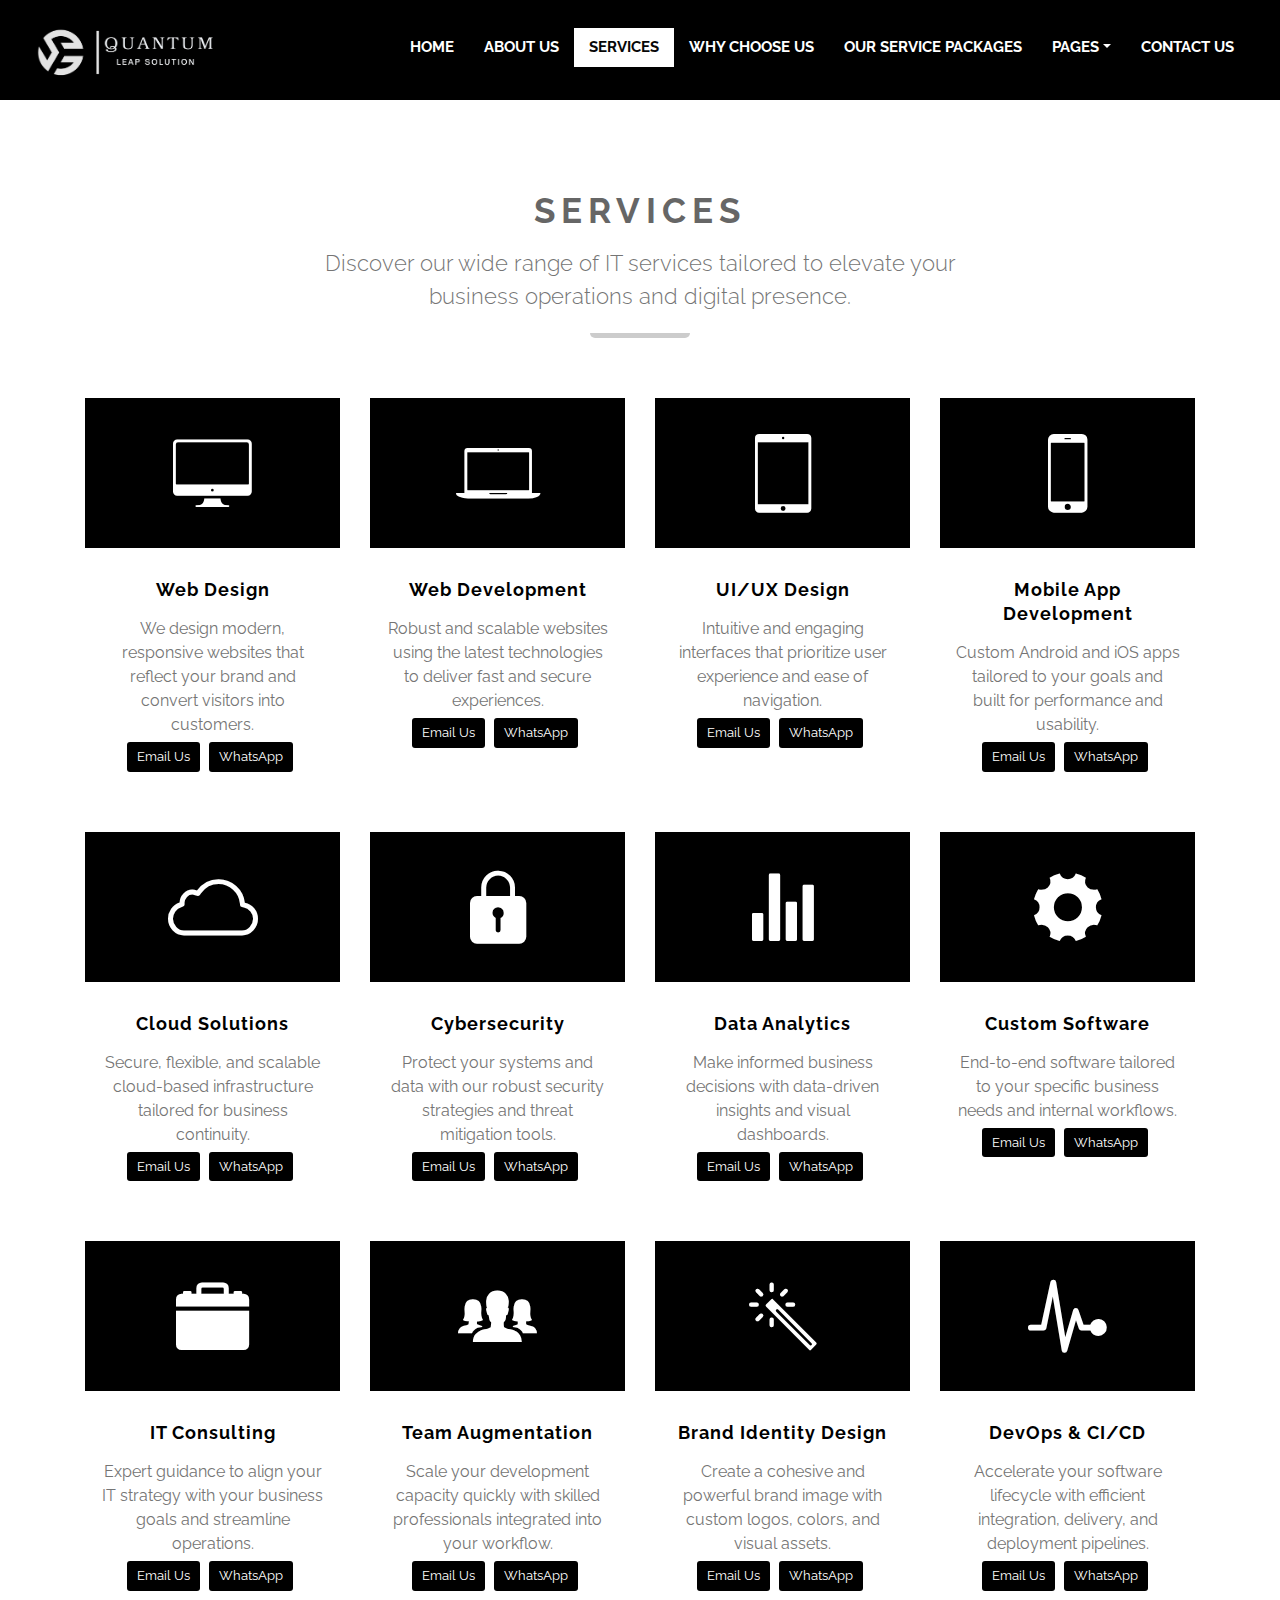
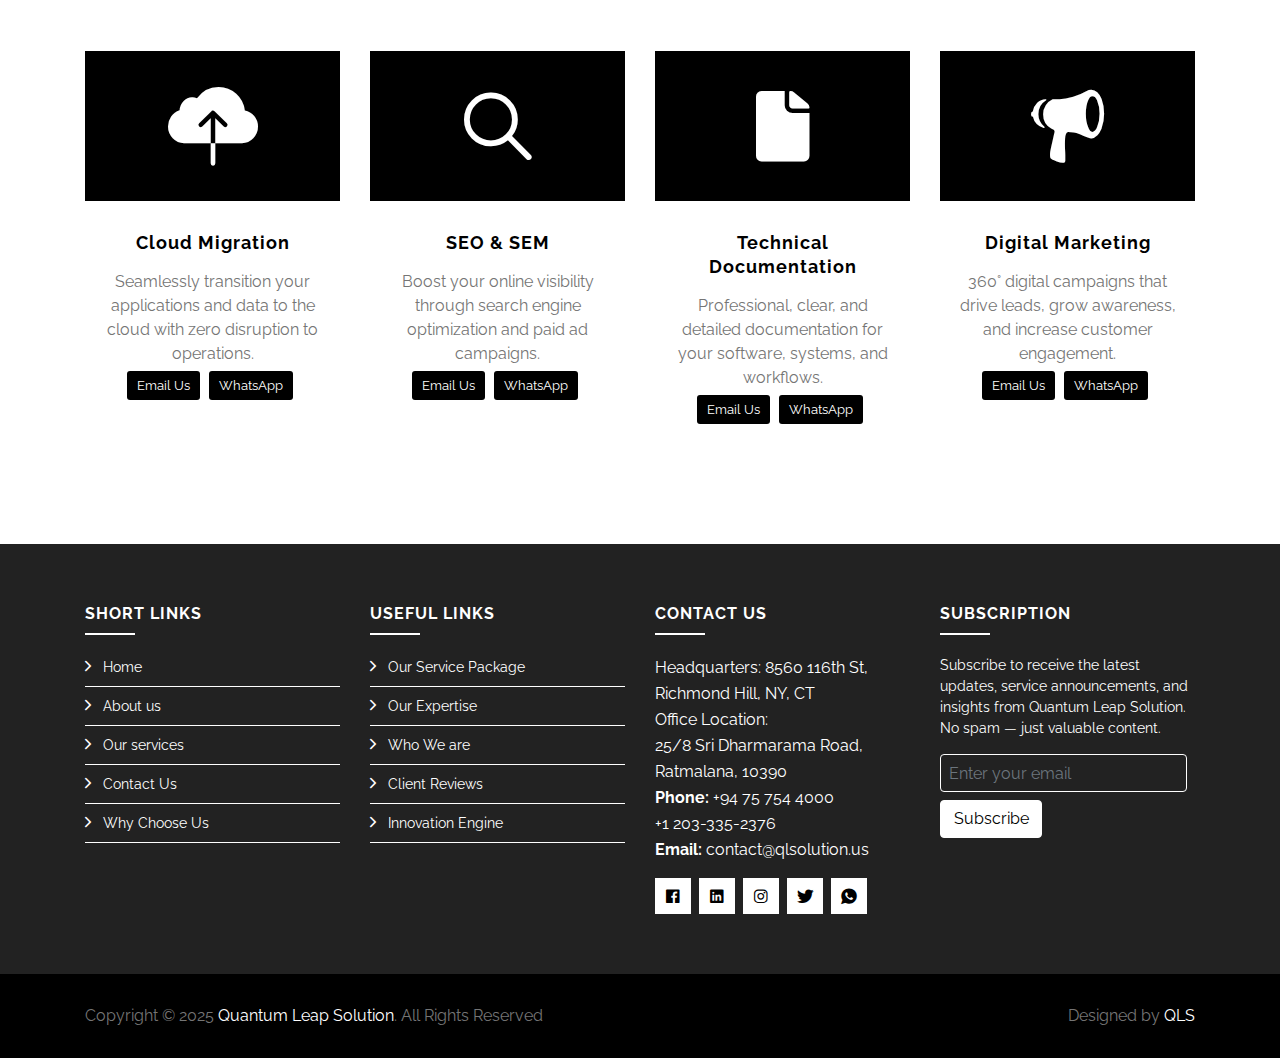
<file: service.html>
<!DOCTYPE html>
<html lang="en">
    <head>
        <meta charset="utf-8">
        <title>Quantum Leap Solution (Pvt) Ltd</title>
        <meta content="width=device-width, initial-scale=1.0" name="viewport">
        <meta content="IT Company Website Template" name="keywords">
        <meta content="IT Company Website Template" name="description">

        <!-- Favicon -->
        <link href="img/logo2.png" rel="icon">

        <!-- Google Font -->
        <link href="https://fonts.googleapis.com/css?family=Raleway:200,300,400,500,600,700,800,900&display=swap" rel="stylesheet"> 

        <!-- Libraries CSS -->
        <link href="lib/bootstrap/css/bootstrap.min.css" rel="stylesheet">
        <link href="lib/ionicons/css/ionicons.min.css" rel="stylesheet">
        <link href="lib/owlcarousel/assets/owl.carousel.min.css" rel="stylesheet">
        <link href="lib/lightbox/css/lightbox.min.css" rel="stylesheet">

        <!-- Main Stylesheet -->
        <link href="css/style.css" rel="stylesheet">
    </head>

    <body>
        <!-- Nav Start -->
        <div id="nav">
            <div class="container-fluid">
                <nav class="navbar navbar-expand-md bg-dark navbar-dark">
                    <a href="index.html" class="navbar-brand">
                        <img src="img/logo.png" alt="Logo">
                    </a>
                    <button type="button" class="navbar-toggler" data-toggle="collapse" data-target="#navbarCollapse">
                        <span class="navbar-toggler-icon"></span>
                    </button>

                    <div class="collapse navbar-collapse justify-content-between" id="navbarCollapse">
                        <div class="navbar-nav ml-auto">
                            <a href="index.html" class="nav-item nav-link">Home</a>
                            <a href="about.html" class="nav-item nav-link">About Us</a>
                            <a href="service.html" class="nav-item nav-link active">Services</a>
                            <a href="portfolio.html" class="nav-item nav-link">Why Choose Us</a>
                            <a href="pricing.html" class="nav-item nav-link">Our Service Packages</a>
                            <div class="nav-item dropdown">
                                <a href="#" class="nav-link dropdown-toggle" data-toggle="dropdown">Pages</a>
                                <div class="dropdown-menu">
                                    <a href="skill.html" class="dropdown-item">Our Expertise</a>
                                    <a href="client.html" class="dropdown-item">Who We are</a>
                                    <a href="review.html" class="dropdown-item">Reviews</a>
                                    <a href="single.html" class="dropdown-item">Innovation Engine</a>
                                </div>
                            </div>
                            <a href="contact.html" class="nav-item nav-link">Contact Us</a>
                        </div>
                    </div>
                </nav>
            </div>
        </div>
        <!-- Nav End -->

<!-- Service Start -->
<div class="service mt-100">
    <div class="container">
        <div class="section-header">
            <h2>Services</h2>
            <p>
                Discover our wide range of IT services tailored to elevate your business operations and digital presence.
            </p>
        </div>
        <div class="row">
            <!-- Service 1 -->
            <div class="col-sm-6 col-md-4 col-lg-3">
                <div class="service-item">
                    <div class="service-icon">
                        <i class="ion-ios-desktop"></i>
                    </div>
                    <div class="service-detail">
                        <h4><a href="#">Web Design</a></h4>
                        <p>We design modern, responsive websites that reflect your brand and convert visitors into customers.</p>
                        <a href="mailto:contact@qlsolution.us?subject=Web Design Inquiry&body=Hi QLS, I'm interested in your Web Design services." class="btn-contact">Email Us</a>
                        <a href="https://wa.me/94757544000?text=Hi QLS, I'm interested in your Web Design services." class="btn-whatsapp" target="_blank">WhatsApp</a>
                    </div>
                </div>
            </div>

            <!-- Service 2 -->
            <div class="col-sm-6 col-md-4 col-lg-3">
                <div class="service-item">
                    <div class="service-icon">
                        <i class="ion-ios-laptop"></i>
                    </div>
                    <div class="service-detail">
                        <h4><a href="#">Web Development</a></h4>
                        <p>Robust and scalable websites using the latest technologies to deliver fast and secure experiences.</p>
                        <a href="mailto:contact@qlsolution.us?subject=Web Development Inquiry&body=Hi QLS, I'm interested in your Web Development services." class="btn-contact">Email Us</a>
                        <a href="https://wa.me/94757544000?text=Hi QLS, I'm interested in your Web Development services." class="btn-whatsapp" target="_blank">WhatsApp</a>
                    </div>
                </div>
            </div>

            <!-- Service 3 -->
            <div class="col-sm-6 col-md-4 col-lg-3">
                <div class="service-item">
                    <div class="service-icon">
                        <i class="ion-ios-tablet-portrait"></i>
                    </div>
                    <div class="service-detail">
                        <h4><a href="#">UI/UX Design</a></h4>
                        <p>Intuitive and engaging interfaces that prioritize user experience and ease of navigation.</p>
                        <a href="mailto:contact@qlsolution.us?subject=UI/UX Design Inquiry&body=Hi QLS, I'm interested in your UI/UX Design services." class="btn-contact">Email Us</a>
                        <a href="https://wa.me/94757544000?text=Hi QLS, I'm interested in your UI/UX Design services." class="btn-whatsapp" target="_blank">WhatsApp</a>
                    </div>
                </div>
            </div>

            <!-- Service 4 -->
            <div class="col-sm-6 col-md-4 col-lg-3">
                <div class="service-item">
                    <div class="service-icon">
                        <i class="ion-ios-phone-portrait"></i>
                    </div>
                    <div class="service-detail">
                        <h4><a href="#">Mobile App Development</a></h4>
                        <p>Custom Android and iOS apps tailored to your goals and built for performance and usability.</p>
                        <a href="mailto:contact@qlsolution.us?subject=Mobile App Development Inquiry&body=Hi QLS, I'm interested in your Mobile App Development services." class="btn-contact">Email Us</a>
                        <a href="https://wa.me/94757544000?text=Hi QLS, I'm interested in your Mobile App Development services." class="btn-whatsapp" target="_blank">WhatsApp</a>
                    </div>
                </div>
            </div>

            <!-- Service 5 -->
            <div class="col-sm-6 col-md-4 col-lg-3">
                <div class="service-item">
                    <div class="service-icon">
                        <i class="ion-ios-cloud-outline"></i>
                    </div>
                    <div class="service-detail">
                        <h4><a href="#">Cloud Solutions</a></h4>
                        <p>Secure, flexible, and scalable cloud-based infrastructure tailored for business continuity.</p>
                        <a href="mailto:contact@qlsolution.us?subject=Cloud Solutions Inquiry&body=Hi QLS, I'm interested in your Cloud Solutions services." class="btn-contact">Email Us</a>
                        <a href="https://wa.me/94757544000?text=Hi QLS, I'm interested in your Cloud Solutions services." class="btn-whatsapp" target="_blank">WhatsApp</a>
                    </div>
                </div>
            </div>

            
            <!-- Cybersecurity -->
<div class="col-sm-6 col-md-4 col-lg-3">
    <div class="service-item">
        <div class="service-icon">
            <i class="ion-ios-lock"></i>
        </div>
        <div class="service-detail">
            <h4><a href="#">Cybersecurity</a></h4>
            <p>Protect your systems and data with our robust security strategies and threat mitigation tools.</p>
            <a href="mailto:contact@qlsolution.us?subject=Cybersecurity Inquiry&body=Hi QLS, I'm interested in your Cybersecurity services." class="btn-contact">Email Us</a>
            <a href="https://wa.me/94757544000?text=Hi QLS, I'm interested in your Cybersecurity services." class="btn-whatsapp" target="_blank">WhatsApp</a>
        </div>
    </div>
</div>

<!-- Data Analytics -->
<div class="col-sm-6 col-md-4 col-lg-3">
    <div class="service-item">
        <div class="service-icon">
            <i class="ion-ios-stats"></i>
        </div>
        <div class="service-detail">
            <h4><a href="#">Data Analytics</a></h4>
            <p>Make informed business decisions with data-driven insights and visual dashboards.</p>
            <a href="mailto:contact@qlsolution.us?subject=Data Analytics Inquiry&body=Hi QLS, I'm interested in your Data Analytics services." class="btn-contact">Email Us</a>
            <a href="https://wa.me/94757544000?text=Hi QLS, I'm interested in your Data Analytics services." class="btn-whatsapp" target="_blank">WhatsApp</a>
        </div>
    </div>
</div>

            <!-- Service 8 -->
            <div class="col-sm-6 col-md-4 col-lg-3">
                <div class="service-item">
                    <div class="service-icon">
                        <i class="ion-ios-settings"></i>
                    </div>
                    <div class="service-detail">
                        <h4><a href="#">Custom Software</a></h4>
                        <p>End-to-end software tailored to your specific business needs and internal workflows.</p>
                        <a href="mailto:contact@qlsolution.us?subject=Custom Software Inquiry&body=Hi QLS, I'm interested in your Custom Software services." class="btn-contact">Email Us</a>
                        <a href="https://wa.me/94757544000?text=Hi QLS, I'm interested in your Custom Software services." class="btn-whatsapp" target="_blank">WhatsApp</a>
                    </div>
                </div>
            </div>

            <!-- Service 9 -->
<div class="col-sm-6 col-md-4 col-lg-3">
    <div class="service-item">
        <div class="service-icon">
            <i class="ion-ios-briefcase"></i>
        </div>
        <div class="service-detail">
            <h4><a href="#">IT Consulting</a></h4>
            <p>Expert guidance to align your IT strategy with your business goals and streamline operations.</p>
            <a href="mailto:contact@qlsolution.us?subject=IT Consulting Inquiry&body=Hi QLS, I'm interested in your IT Consulting services." class="btn-contact">Email Us</a>
            <a href="https://wa.me/94757544000?text=Hi QLS, I'm interested in your IT Consulting services." class="btn-whatsapp" target="_blank">WhatsApp</a>
        </div>
    </div>
</div>

<!-- Service 10 -->
<div class="col-sm-6 col-md-4 col-lg-3">
    <div class="service-item">
        <div class="service-icon">
            <i class="ion-ios-people"></i>
        </div>
        <div class="service-detail">
            <h4><a href="#">Team Augmentation</a></h4>
            <p>Scale your development capacity quickly with skilled professionals integrated into your workflow.</p>
            <a href="mailto:contact@qlsolution.us?subject=Team Augmentation Inquiry&body=Hi QLS, I'm interested in your Team Augmentation services." class="btn-contact">Email Us</a>
            <a href="https://wa.me/94757544000?text=Hi QLS, I'm interested in your Team Augmentation services." class="btn-whatsapp" target="_blank">WhatsApp</a>
        </div>
    </div>
</div>

<!-- Service 11 -->
<div class="col-sm-6 col-md-4 col-lg-3">
    <div class="service-item">
        <div class="service-icon">
            <i class="ion-ios-color-wand"></i>
        </div>
        <div class="service-detail">
            <h4><a href="#">Brand Identity Design</a></h4>
            <p>Create a cohesive and powerful brand image with custom logos, colors, and visual assets.</p>
            <a href="mailto:contact@qlsolution.us?subject=Brand Identity Design Inquiry&body=Hi QLS, I'm interested in your Brand Identity Design services." class="btn-contact">Email Us</a>
            <a href="https://wa.me/94757544000?text=Hi QLS, I'm interested in your Brand Identity Design services." class="btn-whatsapp" target="_blank">WhatsApp</a>
        </div>
    </div>
</div>

<!-- Service 12 -->
<div class="col-sm-6 col-md-4 col-lg-3">
    <div class="service-item">
        <div class="service-icon">
            <i class="ion-ios-pulse"></i>
        </div>
        <div class="service-detail">
            <h4><a href="#">DevOps & CI/CD</a></h4>
            <p>Accelerate your software lifecycle with efficient integration, delivery, and deployment pipelines.</p>
            <a href="mailto:contact@qlsolution.us?subject=DevOps Services Inquiry&body=Hi QLS, I'm interested in your DevOps and CI/CD services." class="btn-contact">Email Us</a>
            <a href="https://wa.me/94757544000?text=Hi QLS, I'm interested in your DevOps and CI/CD services." class="btn-whatsapp" target="_blank">WhatsApp</a>
        </div>
    </div>
</div>

<!-- Service 13 -->
<div class="col-sm-6 col-md-4 col-lg-3">
    <div class="service-item">
        <div class="service-icon">
            <i class="ion-ios-cloud-upload"></i>
        </div>
        <div class="service-detail">
            <h4><a href="#">Cloud Migration</a></h4>
            <p>Seamlessly transition your applications and data to the cloud with zero disruption to operations.</p>
            <a href="mailto:contact@qlsolution.us?subject=Cloud Migration Inquiry&body=Hi QLS, I'm interested in your Cloud Migration services." class="btn-contact">Email Us</a>
            <a href="https://wa.me/94757544000?text=Hi QLS, I'm interested in your Cloud Migration services." class="btn-whatsapp" target="_blank">WhatsApp</a>
        </div>
    </div>
</div>

<!-- Service 14 -->
<div class="col-sm-6 col-md-4 col-lg-3">
    <div class="service-item">
        <div class="service-icon">
            <i class="ion-ios-search"></i>
        </div>
        <div class="service-detail">
            <h4><a href="#">SEO & SEM</a></h4>
            <p>Boost your online visibility through search engine optimization and paid ad campaigns.</p>
            <a href="mailto:contact@qlsolution.us?subject=SEO and SEM Inquiry&body=Hi QLS, I'm interested in your SEO and SEM services." class="btn-contact">Email Us</a>
            <a href="https://wa.me/94757544000?text=Hi QLS, I'm interested in your SEO and SEM services." class="btn-whatsapp" target="_blank">WhatsApp</a>
        </div>
    </div>
</div>

<!-- Service 15 -->
<div class="col-sm-6 col-md-4 col-lg-3">
    <div class="service-item">
        <div class="service-icon">
            <i class="ion-ios-document"></i>
        </div>
        <div class="service-detail">
            <h4><a href="#">Technical Documentation</a></h4>
            <p>Professional, clear, and detailed documentation for your software, systems, and workflows.</p>
            <a href="mailto:contact@qlsolution.us?subject=Technical Documentation Inquiry&body=Hi QLS, I'm interested in your Technical Documentation services." class="btn-contact">Email Us</a>
            <a href="https://wa.me/94757544000?text=Hi QLS, I'm interested in your Technical Documentation services." class="btn-whatsapp" target="_blank">WhatsApp</a>
        </div>
    </div>
</div>

<!-- Service 16 -->
<div class="col-sm-6 col-md-4 col-lg-3">
    <div class="service-item">
        <div class="service-icon">
            <i class="ion-ios-megaphone"></i>
        </div>
        <div class="service-detail">
            <h4><a href="#">Digital Marketing</a></h4>
            <p>360° digital campaigns that drive leads, grow awareness, and increase customer engagement.</p>
            <a href="mailto:contact@qlsolution.us?subject=Digital Marketing Inquiry&body=Hi QLS, I'm interested in your Digital Marketing services." class="btn-contact">Email Us</a>
            <a href="https://wa.me/94757544000?text=Hi QLS, I'm interested in your Digital Marketing services." class="btn-whatsapp" target="_blank">WhatsApp</a>
        </div>
    </div>
</div>

        </div>
    </div>
</div>
<!-- Service End -->

<!-- Service Buttons CSS -->
<style>
    .btn-contact,
    .btn-whatsapp {
        display: inline-block;
        margin-top: 5px;
        margin-right: 5px;
        padding: 5px 10px;
        font-size: 13px;
        border-radius: 3px;
        text-decoration: none;
        transition: 0.3s ease;
    }

    .btn-contact {
        background-color: #000000;
        color: #ffffff;
    }

    .btn-contact:hover {
        background-color: #797979;
        color: #252222;
    }

    .btn-whatsapp {
        background-color: #000000;
        color: #fff;
    }

    .btn-whatsapp:hover {
        background-color: #797979;
        color: #fff;
    }
    /* ✅ Make service titles black */
    .service-detail h4 a {
        color: #000 !important;
    }
</style>

         
<!-- Footer Start -->
<div class="footer">
    <div class="footer-top">
        <div class="container">
            <div class="row">
                <div class="col-lg-3 col-md-6 footer-links">
                    <h4>Short Links</h4>
                    <ul>
                        <li><i class="ion-ios-arrow-forward"></i> <a href="index.html">Home</a></li>
                        <li><i class="ion-ios-arrow-forward"></i> <a href="about.html">About us</a></li>
                        <li><i class="ion-ios-arrow-forward"></i> <a href="service.html">Our services</a></li>
                        <li><i class="ion-ios-arrow-forward"></i> <a href="contact.html">Contact Us</a></li>
                        <li><i class="ion-ios-arrow-forward"></i> <a href="portfolio.html">Why Choose Us</a></li>                            </ul>
                </div>

                <div class="col-lg-3 col-md-6 footer-links">
                    <h4>Useful Links</h4>
                    <ul>
                        <li><i class="ion-ios-arrow-forward"></i> <a href="pricing.html">Our Service Package</a></li>
                        <li><i class="ion-ios-arrow-forward"></i> <a href="skill.html">Our Expertise</a></li>
                        <li><i class="ion-ios-arrow-forward"></i> <a href="client.html">Who We are</a></li>
                        <li><i class="ion-ios-arrow-forward"></i> <a href="review.html">Client Reviews</a></li>
                        <li><i class="ion-ios-arrow-forward"></i> <a href="single.html">Innovation Engine</a></li>
                    </ul>
                </div>

                <div class="col-lg-3 col-md-6 footer-contact">
                    <h4>Contact Us</h4>
                    <p>
                        Headquarters:
                        8560 116th St, Richmond Hill, NY, CT
                        <br>Office Location:<br>
                        25/8 Sri Dharmarama Road, Ratmalana, 10390<br>
                        <strong>Phone:</strong> +94 75 754 4000 <br> +1 203-335-2376 <br>
                        <strong>Email:</strong> contact@qlsolution.us<br>
                    </p>

                    <div class="social-links">
                        <a href="https://www.facebook.com/share/1JNDVyB9mD/" target="_blank" rel="noopener"><i class="ion-logo-facebook"></i></a>
                        <a href="https://www.linkedin.com/company/quantum-leap-solution/" target="_blank" rel="noopener"><i class="ion-logo-linkedin"></i></a>
                        <a href="https://www.instagram.com/qlsolution.us?igsh=MXFtZHRxcWhndXIwZg==" target="_blank" rel="noopener"><i class="ion-logo-instagram"></i></a>
                        <a href="https://x.com/QLSolution_us" target="_blank" rel="noopener"><i class="ion-logo-twitter"></i></a>
                        <a href="https://wa.me/94757544000" target="_blank" rel="noopener"><i class="ion-logo-whatsapp"></i></a>
                    </div>
                    

                </div>

                <div class="col-lg-3 col-md-6 footer-newsletter">
                    <h4>Subscription</h4>
<p>Subscribe to receive the latest updates, service announcements, and insights from Quantum Leap Solution. No spam — just valuable content.</p>

<form action="https://formspree.io/f/xeozkoqn" method="POST" class="form-inline w-100 flex-wrap">
<input type="email" name="email" class="form-control mb-2 mr-sm-2 flex-grow-1" placeholder="Enter your email" required>

<!-- Redirect after successful submission -->
<input type="hidden" name="_redirect" value="https://qlsolution.us/thank-you.html">

<!-- Optional bot trap -->
<input type="text" name="_gotcha" style="display:none">

<input type="submit" value="Subscribe" class="btn btn-primary mb-2">
</form>


                </div>

            </div>
        </div>
    </div>

    <div class="container">
        <div class="row align-items-center">
            <div class="col-md-6 copyright">
                Copyright &copy; 2025 <a href="index.html">Quantum Leap Solution</a>. All Rights Reserved
            </div>
            <div class="col-md-6 credit">
                <!--/*** This template is free as long as you keep the footer author’s credit link/attribution link/backlink. If you'd like to use the template without the footer author’s credit link/attribution link/backlink, you can purchase the Credit Removal License from "https://htmlcodex.com/credit-removal". Thank you for your support. ***/-->
                Designed by <a href="https://qlsolution.us/">QLS</a>
            </div>
        </div>
    </div>
</div>
<!-- Footer End -->

<a href="#" class="back-to-top"><i class="ion-ios-arrow-up"></i></a>

<!-- Libraries JS -->
<script src="lib/jquery/jquery.min.js"></script>
<script src="lib/jquery/jquery-migrate.min.js"></script>
<script src="lib/bootstrap/js/bootstrap.bundle.min.js"></script>
<script src="lib/easing/easing.min.js"></script>
<script src="lib/waypoints/waypoints.min.js"></script>
<script src="lib/counterup/counterup.min.js"></script>
<script src="lib/owlcarousel/owl.carousel.min.js"></script>
<script src="lib/lightbox/js/lightbox.min.js"></script>

<!-- Main Javascript -->
<script src="js/main.js"></script>

</body>
</html>
</file>
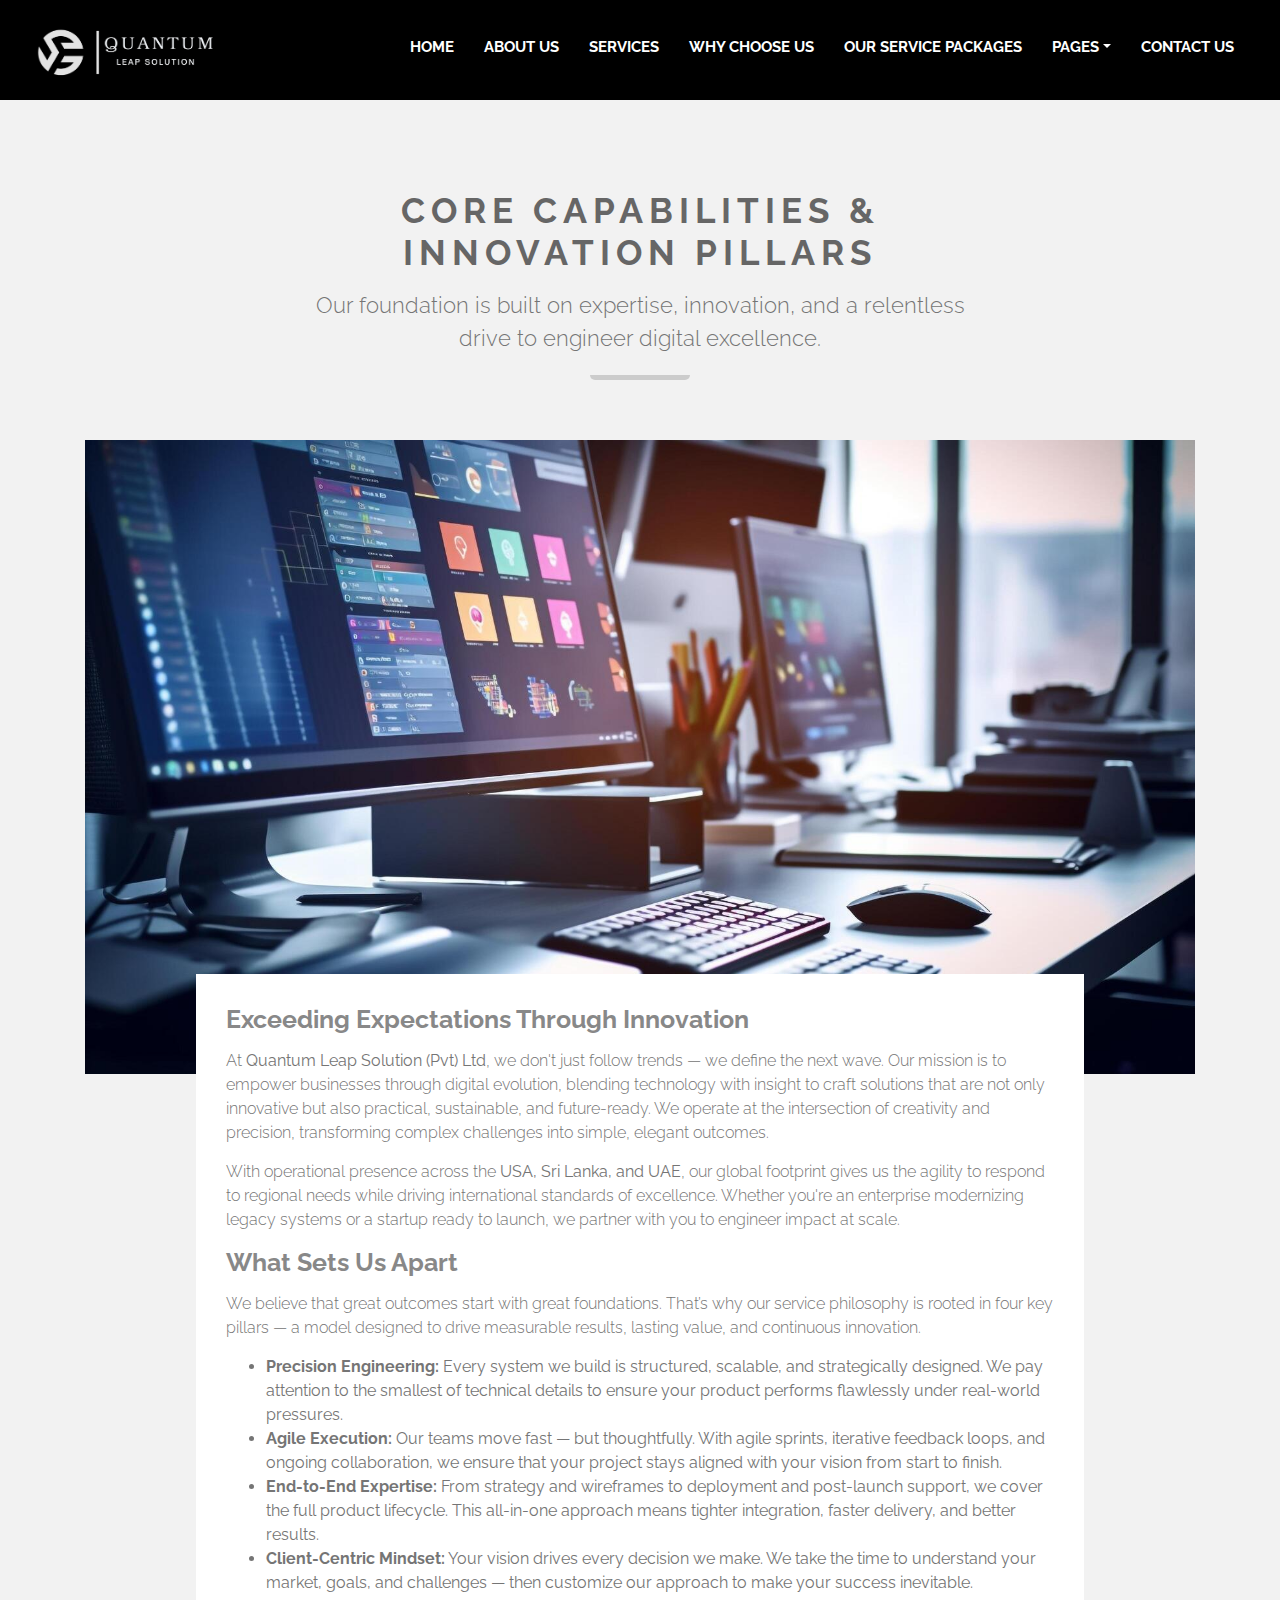
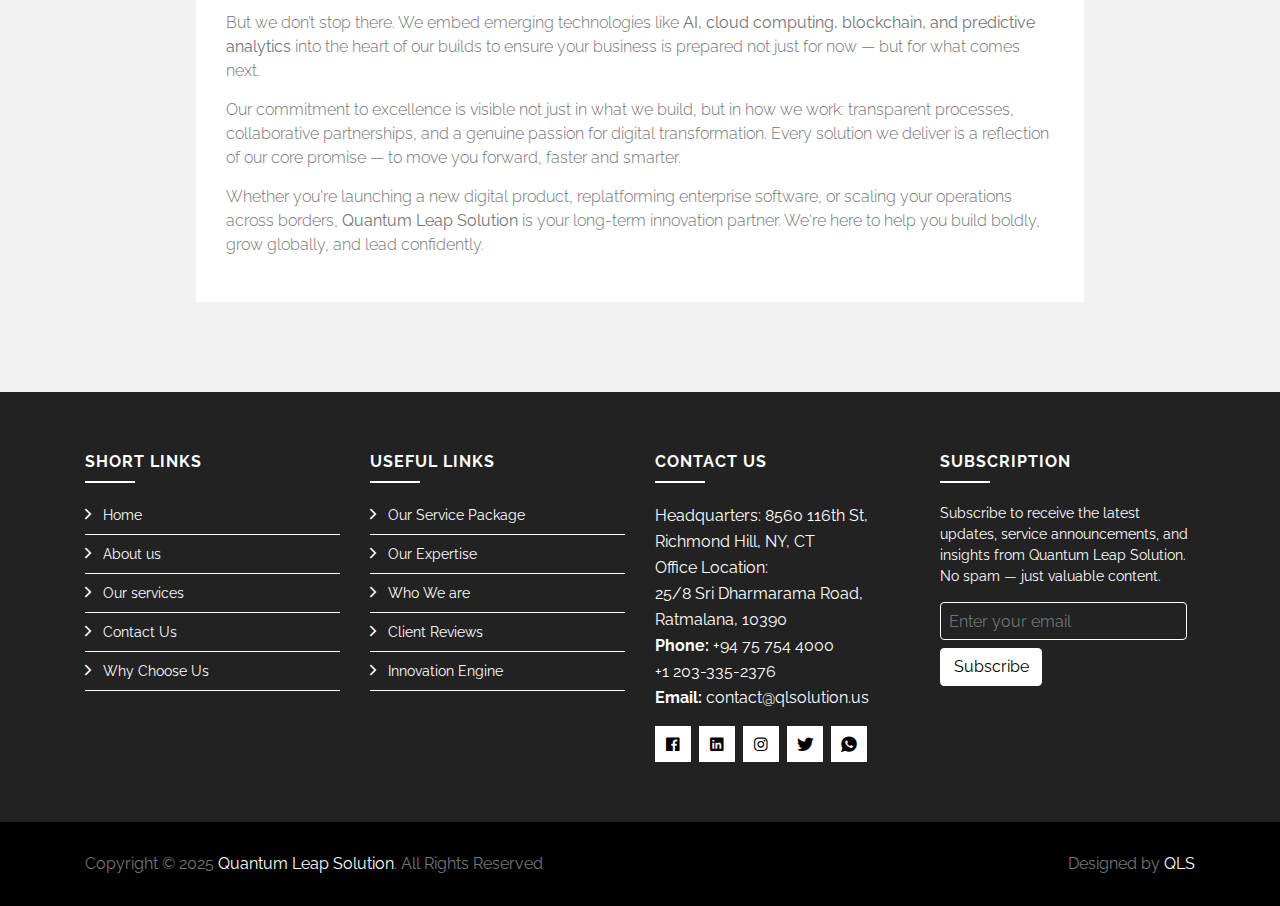
<file: single.html>
<!DOCTYPE html>
<html lang="en">
    <head>
        <meta charset="utf-8">
        <title>Quantum Leap Solution (Pvt) Ltd</title>
        <meta content="width=device-width, initial-scale=1.0" name="viewport">
        <meta content="IT Company Website Template" name="keywords">
        <meta content="IT Company Website Template" name="description">

        <!-- Favicon -->
        <link href="img/logo2.png" rel="icon">

        <!-- Google Font -->
        <link href="https://fonts.googleapis.com/css?family=Raleway:200,300,400,500,600,700,800,900&display=swap" rel="stylesheet"> 

        <!-- Libraries CSS -->
        <link href="lib/bootstrap/css/bootstrap.min.css" rel="stylesheet">
        <link href="lib/ionicons/css/ionicons.min.css" rel="stylesheet">
        <link href="lib/owlcarousel/assets/owl.carousel.min.css" rel="stylesheet">
        <link href="lib/lightbox/css/lightbox.min.css" rel="stylesheet">

        <!-- Main Stylesheet -->
        <link href="css/style.css" rel="stylesheet">
    </head>

    <body>
        <!-- Nav Start -->
        <div id="nav">
            <div class="container-fluid">
                <nav class="navbar navbar-expand-md bg-dark navbar-dark">
                    <a href="index.html" class="navbar-brand">
                        <img src="img/logo.png" alt="Logo">
                    </a>
                    <button type="button" class="navbar-toggler" data-toggle="collapse" data-target="#navbarCollapse">
                        <span class="navbar-toggler-icon"></span>
                    </button>

                    <div class="collapse navbar-collapse justify-content-between" id="navbarCollapse">
                        <div class="navbar-nav ml-auto">
                            <a href="index.html" class="nav-item nav-link">Home</a>
                            <a href="about.html" class="nav-item nav-link">About Us</a>
                            <a href="service.html" class="nav-item nav-link">Services</a>
                            <a href="portfolio.html" class="nav-item nav-link">Why Choose Us</a>
                            <a href="pricing.html" class="nav-item nav-link">Our Service Packages</a>
                            <div class="nav-item dropdown">
                                <a href="#" class="nav-link dropdown-toggle" data-toggle="dropdown">Pages</a>
                                <div class="dropdown-menu">
                                    <a href="skill.html" class="dropdown-item">Our Expertise</a>
                                    <a href="client.html" class="dropdown-item">Who We are</a>
                                    <a href="review.html" class="dropdown-item">Reviews</a>
                                    <a href="single.html" class="dropdown-item active">Innovation Engine</a>
                                </div>
                            </div>
                            <a href="contact.html" class="nav-item nav-link">Contact Us</a>
                        </div>
                    </div>
                </nav>
            </div>
        </div>
        <!-- Nav End -->

<!-- Single Page Start-->
<div class="single mt-100">
    <div class="container">
        <div class="section-header">
            <h2>Core Capabilities & Innovation Pillars</h2>
            <p>
                Our foundation is built on expertise, innovation, and a relentless drive to engineer digital excellence.
            </p>
        </div>
        
        <div class="row align-items-center">
            <div class="col-md-12">
                <div class="single-img">
                    <img src="img/single.jpg" alt="" class="img-fluid">
                </div>
                <div class="single-content">
                    <h2>Exceeding Expectations Through Innovation</h2>
                    <p>
                        At <strong>Quantum Leap Solution (Pvt) Ltd</strong>, we don't just follow trends — we define the next wave. Our mission is to empower businesses through digital evolution, blending technology with insight to craft solutions that are not only innovative but also practical, sustainable, and future-ready. We operate at the intersection of creativity and precision, transforming complex challenges into simple, elegant outcomes. 
                    </p>
                    <p>
                        With operational presence across the <strong>USA, Sri Lanka, and UAE</strong>, our global footprint gives us the agility to respond to regional needs while driving international standards of excellence. Whether you're an enterprise modernizing legacy systems or a startup ready to launch, we partner with you to engineer impact at scale.
                    </p>
        
                    <h2>What Sets Us Apart</h2>
                    <p>
                        We believe that great outcomes start with great foundations. That’s why our service philosophy is rooted in four key pillars — a model designed to drive measurable results, lasting value, and continuous innovation.
                    </p>
        
                    <ul>
                        <li><strong>Precision Engineering:</strong> Every system we build is structured, scalable, and strategically designed. We pay attention to the smallest of technical details to ensure your product performs flawlessly under real-world pressures.</li>
                        <li><strong>Agile Execution:</strong> Our teams move fast — but thoughtfully. With agile sprints, iterative feedback loops, and ongoing collaboration, we ensure that your project stays aligned with your vision from start to finish.</li>
                        <li><strong>End-to-End Expertise:</strong> From strategy and wireframes to deployment and post-launch support, we cover the full product lifecycle. This all-in-one approach means tighter integration, faster delivery, and better results.</li>
                        <li><strong>Client-Centric Mindset:</strong> Your vision drives every decision we make. We take the time to understand your market, goals, and challenges — then customize our approach to make your success inevitable.</li>
                    </ul>
        
                    <p>
                        But we don’t stop there. We embed emerging technologies like <strong>AI, cloud computing, blockchain, and predictive analytics</strong> into the heart of our builds to ensure your business is prepared not just for now — but for what comes next.
                    </p>
        
                    <p>
                        Our commitment to excellence is visible not just in what we build, but in how we work: transparent processes, collaborative partnerships, and a genuine passion for digital transformation. Every solution we deliver is a reflection of our core promise — to move you forward, faster and smarter.
                    </p>
        
                    <p>
                        Whether you're launching a new digital product, replatforming enterprise software, or scaling your operations across borders, <strong>Quantum Leap Solution</strong> is your long-term innovation partner. We're here to help you build boldly, grow globally, and lead confidently.
                    </p>
                </div>
            </div>
        </div>
    </div>
</div>
<!-- Single Page End-->


<!-- Footer Start -->
<div class="footer">
    <div class="footer-top">
        <div class="container">
            <div class="row">
                <div class="col-lg-3 col-md-6 footer-links">
                    <h4>Short Links</h4>
                    <ul>
                        <li><i class="ion-ios-arrow-forward"></i> <a href="index.html">Home</a></li>
                        <li><i class="ion-ios-arrow-forward"></i> <a href="about.html">About us</a></li>
                        <li><i class="ion-ios-arrow-forward"></i> <a href="service.html">Our services</a></li>
                        <li><i class="ion-ios-arrow-forward"></i> <a href="contact.html">Contact Us</a></li>
                        <li><i class="ion-ios-arrow-forward"></i> <a href="portfolio.html">Why Choose Us</a></li>                            </ul>
                </div>

                <div class="col-lg-3 col-md-6 footer-links">
                    <h4>Useful Links</h4>
                    <ul>
                        <li><i class="ion-ios-arrow-forward"></i> <a href="pricing.html">Our Service Package</a></li>
                        <li><i class="ion-ios-arrow-forward"></i> <a href="skill.html">Our Expertise</a></li>
                        <li><i class="ion-ios-arrow-forward"></i> <a href="client.html">Who We are</a></li>
                        <li><i class="ion-ios-arrow-forward"></i> <a href="review.html">Client Reviews</a></li>
                        <li><i class="ion-ios-arrow-forward"></i> <a href="single.html">Innovation Engine</a></li>
                    </ul>
                </div>

                <div class="col-lg-3 col-md-6 footer-contact">
                    <h4>Contact Us</h4>
                    <p>
                        Headquarters:
                        8560 116th St, Richmond Hill, NY, CT
                        <br>Office Location:<br>
                        25/8 Sri Dharmarama Road, Ratmalana, 10390<br>
                        <strong>Phone:</strong> +94 75 754 4000 <br> +1 203-335-2376 <br>
                        <strong>Email:</strong> contact@qlsolution.us<br>
                    </p>

                    <div class="social-links">
                        <a href="https://www.facebook.com/share/1JNDVyB9mD/" target="_blank" rel="noopener"><i class="ion-logo-facebook"></i></a>
                        <a href="https://www.linkedin.com/company/quantum-leap-solution/" target="_blank" rel="noopener"><i class="ion-logo-linkedin"></i></a>
                        <a href="https://www.instagram.com/qlsolution.us?igsh=MXFtZHRxcWhndXIwZg==" target="_blank" rel="noopener"><i class="ion-logo-instagram"></i></a>
                        <a href="https://x.com/QLSolution_us" target="_blank" rel="noopener"><i class="ion-logo-twitter"></i></a>
                        <a href="https://wa.me/94757544000" target="_blank" rel="noopener"><i class="ion-logo-whatsapp"></i></a>
                    </div>
                    

                </div>

                <div class="col-lg-3 col-md-6 footer-newsletter">
                    <h4>Subscription</h4>
<p>Subscribe to receive the latest updates, service announcements, and insights from Quantum Leap Solution. No spam — just valuable content.</p>

<form action="https://formspree.io/f/xeozkoqn" method="POST" class="form-inline w-100 flex-wrap">
<input type="email" name="email" class="form-control mb-2 mr-sm-2 flex-grow-1" placeholder="Enter your email" required>

<!-- Redirect after successful submission -->
<input type="hidden" name="_redirect" value="https://qlsolution.us/thank-you.html">

<!-- Optional bot trap -->
<input type="text" name="_gotcha" style="display:none">

<input type="submit" value="Subscribe" class="btn btn-primary mb-2">
</form>


                </div>

            </div>
        </div>
    </div>

    <div class="container">
        <div class="row align-items-center">
            <div class="col-md-6 copyright">
                Copyright &copy; 2025 <a href="index.html">Quantum Leap Solution</a>. All Rights Reserved
            </div>
            <div class="col-md-6 credit">
                <!--/*** This template is free as long as you keep the footer author’s credit link/attribution link/backlink. If you'd like to use the template without the footer author’s credit link/attribution link/backlink, you can purchase the Credit Removal License from "https://htmlcodex.com/credit-removal". Thank you for your support. ***/-->
                Designed by <a href="https://qlsolution.us/">QLS</a>
            </div>
        </div>
    </div>
</div>
<!-- Footer End -->

<a href="#" class="back-to-top"><i class="ion-ios-arrow-up"></i></a>

<!-- Libraries JS -->
<script src="lib/jquery/jquery.min.js"></script>
<script src="lib/jquery/jquery-migrate.min.js"></script>
<script src="lib/bootstrap/js/bootstrap.bundle.min.js"></script>
<script src="lib/easing/easing.min.js"></script>
<script src="lib/waypoints/waypoints.min.js"></script>
<script src="lib/counterup/counterup.min.js"></script>
<script src="lib/owlcarousel/owl.carousel.min.js"></script>
<script src="lib/lightbox/js/lightbox.min.js"></script>

<!-- Main Javascript -->
<script src="js/main.js"></script>

</body>
</html>
</file>
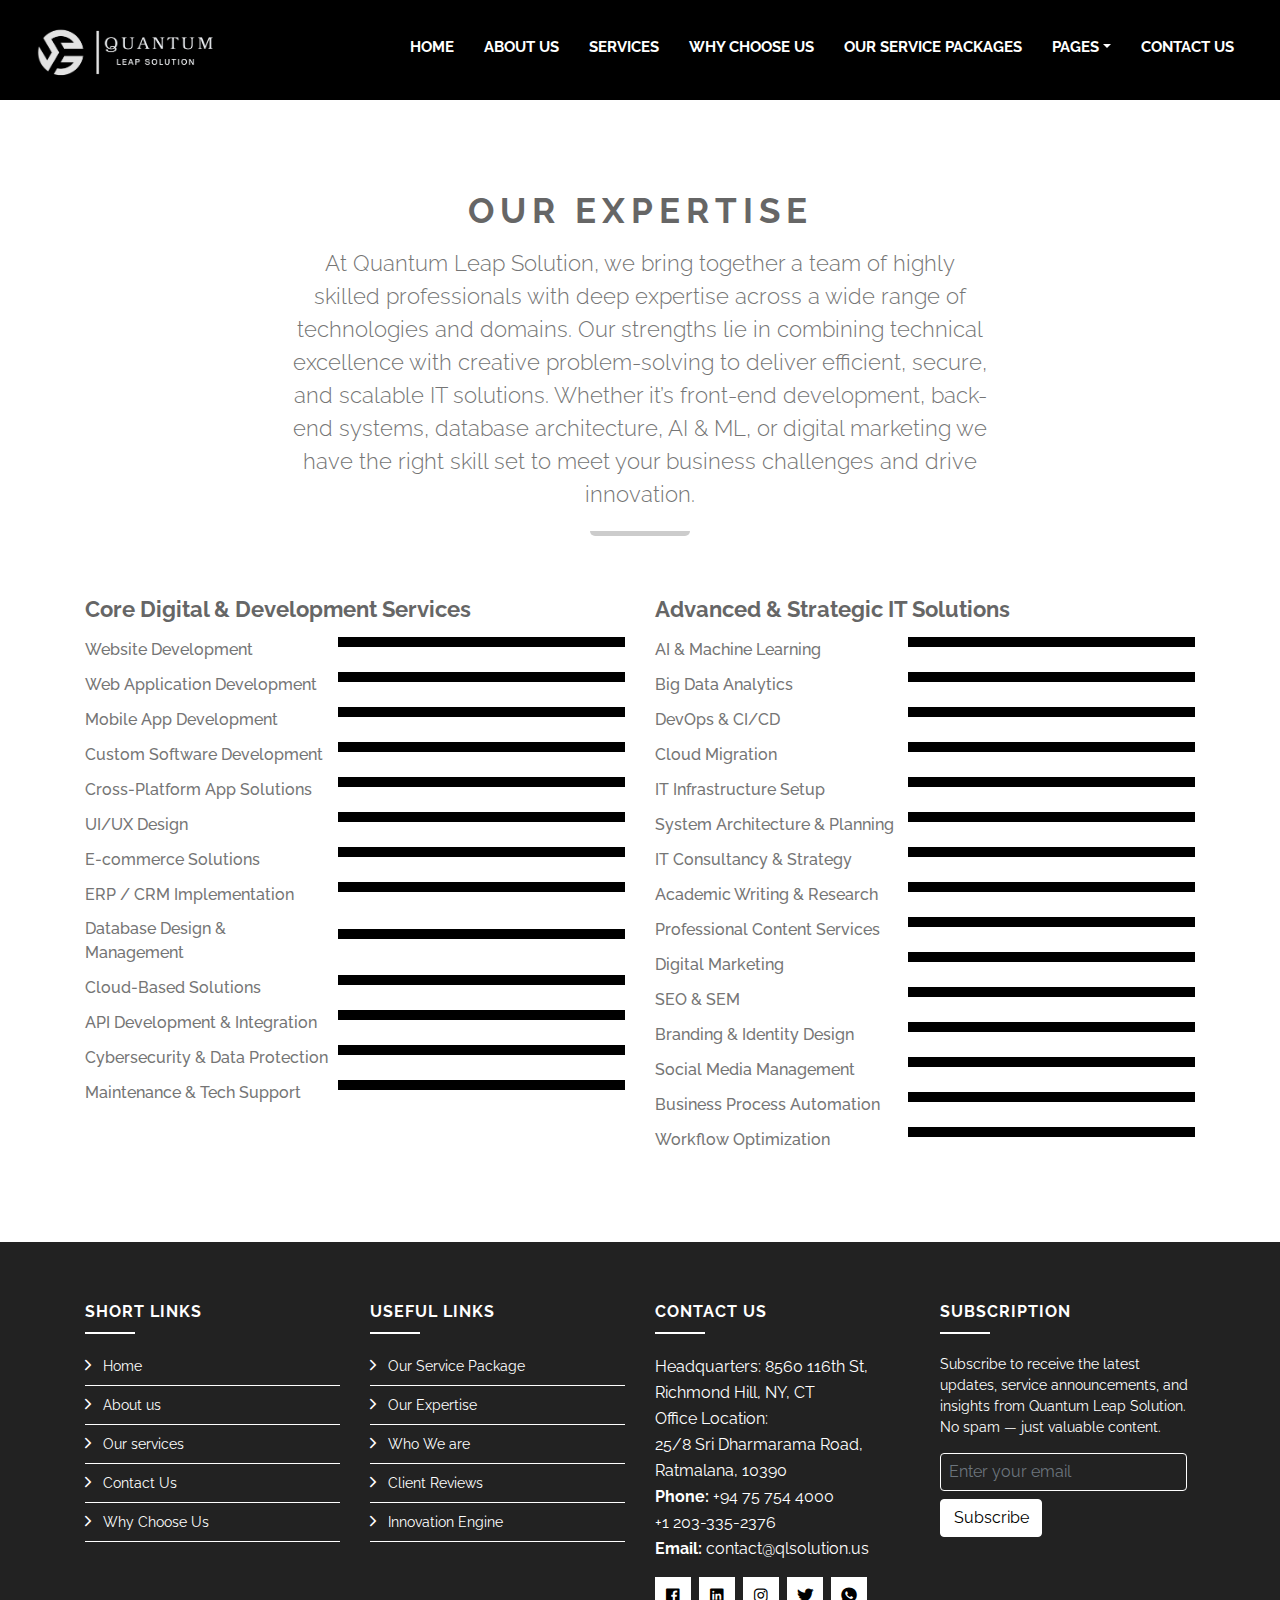
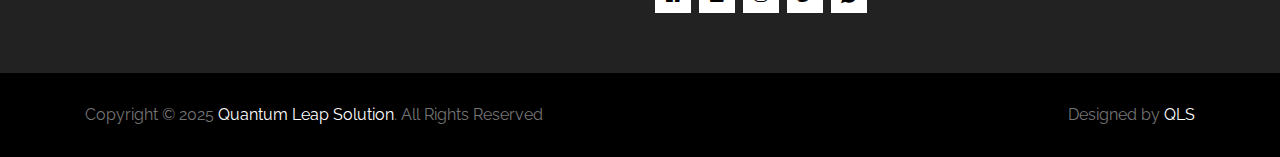
<file: skill.html>
<!DOCTYPE html>
<html lang="en">
    <head>
        <meta charset="utf-8">
        <title>Quantum Leap Solution (Pvt) Ltd</title>
        <meta content="width=device-width, initial-scale=1.0" name="viewport">
        <meta content="IT Company Website Template" name="keywords">
        <meta content="IT Company Website Template" name="description">

        <!-- Favicon -->
        <link href="img/logo2.png" rel="icon">

        <!-- Google Font -->
        <link href="https://fonts.googleapis.com/css?family=Raleway:200,300,400,500,600,700,800,900&display=swap" rel="stylesheet"> 

        <!-- Libraries CSS -->
        <link href="lib/bootstrap/css/bootstrap.min.css" rel="stylesheet">
        <link href="lib/ionicons/css/ionicons.min.css" rel="stylesheet">
        <link href="lib/owlcarousel/assets/owl.carousel.min.css" rel="stylesheet">
        <link href="lib/lightbox/css/lightbox.min.css" rel="stylesheet">

        <!-- Main Stylesheet -->
        <link href="css/style.css" rel="stylesheet">
    </head>

    <body>
        <!-- Nav Start -->
        <div id="nav">
            <div class="container-fluid">
                <nav class="navbar navbar-expand-md bg-dark navbar-dark">
                    <a href="index.html" class="navbar-brand">
                        <img src="img/logo.png" alt="Logo">
                    </a>
                    <button type="button" class="navbar-toggler" data-toggle="collapse" data-target="#navbarCollapse">
                        <span class="navbar-toggler-icon"></span>
                    </button>

                    <div class="collapse navbar-collapse justify-content-between" id="navbarCollapse">
                        <div class="navbar-nav ml-auto">
                            <a href="index.html" class="nav-item nav-link">Home</a>
                            <a href="about.html" class="nav-item nav-link">About Us</a>
                            <a href="service.html" class="nav-item nav-link">Services</a>
                            <a href="portfolio.html" class="nav-item nav-link">Why Choose Us</a>
                            <a href="pricing.html" class="nav-item nav-link">Our Service Packages</a>
                            <div class="nav-item dropdown">
                                <a href="#" class="nav-link dropdown-toggle" data-toggle="dropdown">Pages</a>
                                <div class="dropdown-menu">
                                    <a href="skill.html" class="dropdown-item active">Our Expertise</a>
                                    <a href="client.html" class="dropdown-item">Who We are</a>
                                    <a href="review.html" class="dropdown-item">Reviews</a>
                                    <a href="single.html" class="dropdown-item">Innovation Engine</a>
                                </div>
                            </div>
                            <a href="contact.html" class="nav-item nav-link">Contact Us</a>
                        </div>
                    </div>
                </nav>
            </div>
        </div>
        <!-- Nav End -->

        <!-- Skills Start-->
        <div class="skills mt-100">
            <div class="container">
                <div class="section-header">
                    <h2>Our Expertise</h2>
                    <p>
                        At Quantum Leap Solution, we bring together a team of highly skilled professionals with deep expertise across a wide range of technologies and domains. Our strengths lie in combining technical excellence with creative problem-solving to deliver efficient, secure, and scalable IT solutions. Whether it’s front-end development, back-end systems, database architecture, AI & ML, or digital marketing we have the right skill set to meet your business challenges and drive innovation.
                    </p>
                </div>
                
                <div class="row">
                    
                    <!-- Column 1 -->
                    <div class="col-md-6">
                        <div class="skill-item">
                            <h3>Core Digital & Development Services</h3>
                
                            <div class="skill-name">
                                <span>Website Development</span>
                                <div class="progress">
                                    <div class="progress-bar" style="width: 100%;"></div>
                                </div>
                            </div>
                
                            <div class="skill-name">
                                <span>Web Application Development</span>
                                <div class="progress">
                                    <div class="progress-bar" style="width: 100%;"></div>
                                </div>
                            </div>
                
                            <div class="skill-name">
                                <span>Mobile App Development</span>
                                <div class="progress">
                                    <div class="progress-bar" style="width: 100%;"></div>
                                </div>
                            </div>
                
                            <div class="skill-name">
                                <span>Custom Software Development</span>
                                <div class="progress">
                                    <div class="progress-bar" style="width: 100%;"></div>
                                </div>
                            </div>
                
                            <div class="skill-name">
                                <span>Cross-Platform App Solutions</span>
                                <div class="progress">
                                    <div class="progress-bar" style="width: 100%;"></div>
                                </div>
                            </div>
                
                            <div class="skill-name">
                                <span>UI/UX Design</span>
                                <div class="progress">
                                    <div class="progress-bar" style="width: 100%;"></div>
                                </div>
                            </div>
                
                            <div class="skill-name">
                                <span>E-commerce Solutions</span>
                                <div class="progress">
                                    <div class="progress-bar" style="width: 100%;"></div>
                                </div>
                            </div>
                
                            <div class="skill-name">
                                <span>ERP / CRM Implementation</span>
                                <div class="progress">
                                    <div class="progress-bar" style="width: 100%;"></div>
                                </div>
                            </div>
                
                            <div class="skill-name">
                                <span>Database Design & Management</span>
                                <div class="progress">
                                    <div class="progress-bar" style="width: 100%;"></div>
                                </div>
                            </div>
                
                            <div class="skill-name">
                                <span>Cloud-Based Solutions</span>
                                <div class="progress">
                                    <div class="progress-bar" style="width: 100%;"></div>
                                </div>
                            </div>
                
                            <div class="skill-name">
                                <span>API Development & Integration</span>
                                <div class="progress">
                                    <div class="progress-bar" style="width: 100%;"></div>
                                </div>
                            </div>
                
                            <div class="skill-name">
                                <span>Cybersecurity & Data Protection</span>
                                <div class="progress">
                                    <div class="progress-bar" style="width: 100%;"></div>
                                </div>
                            </div>
                
                            <div class="skill-name">
                                <span>Maintenance & Tech Support</span>
                                <div class="progress">
                                    <div class="progress-bar" style="width: 100%;"></div>
                                </div>
                            </div>
                        </div>
                    </div>
                
                    <!-- Column 2 -->
                    <div class="col-md-6">
                        <div class="skill-item">
                            <h3>Advanced & Strategic IT Solutions</h3>
                
                            <div class="skill-name">
                                <span>AI & Machine Learning</span>
                                <div class="progress">
                                    <div class="progress-bar" style="width: 100%;"></div>
                                </div>
                            </div>
                
                            <div class="skill-name">
                                <span>Big Data Analytics</span>
                                <div class="progress">
                                    <div class="progress-bar" style="width: 100%;"></div>
                                </div>
                            </div>
                
                            <div class="skill-name">
                                <span>DevOps & CI/CD</span>
                                <div class="progress">
                                    <div class="progress-bar" style="width: 100%;"></div>
                                </div>
                            </div>
                
                            <div class="skill-name">
                                <span>Cloud Migration</span>
                                <div class="progress">
                                    <div class="progress-bar" style="width: 100%;"></div>
                                </div>
                            </div>
                
                            <div class="skill-name">
                                <span>IT Infrastructure Setup</span>
                                <div class="progress">
                                    <div class="progress-bar" style="width: 100%;"></div>
                                </div>
                            </div>
                
                            <div class="skill-name">
                                <span>System Architecture & Planning</span>
                                <div class="progress">
                                    <div class="progress-bar" style="width: 100%;"></div>
                                </div>
                            </div>
                
                            <div class="skill-name">
                                <span>IT Consultancy & Strategy</span>
                                <div class="progress">
                                    <div class="progress-bar" style="width: 100%;"></div>
                                </div>
                            </div>
                
                            <div class="skill-name">
                                <span>Academic Writing & Research</span>
                                <div class="progress">
                                    <div class="progress-bar" style="width: 100%;"></div>
                                </div>
                            </div>
                
                            <div class="skill-name">
                                <span>Professional Content Services</span>
                                <div class="progress">
                                    <div class="progress-bar" style="width: 100%;"></div>
                                </div>
                            </div>
                
                            <div class="skill-name">
                                <span>Digital Marketing</span>
                                <div class="progress">
                                    <div class="progress-bar" style="width: 100%;"></div>
                                </div>
                            </div>
                
                            <div class="skill-name">
                                <span>SEO & SEM</span>
                                <div class="progress">
                                    <div class="progress-bar" style="width: 100%;"></div>
                                </div>
                            </div>
                
                            <div class="skill-name">
                                <span>Branding & Identity Design</span>
                                <div class="progress">
                                    <div class="progress-bar" style="width: 100%;"></div>
                                </div>
                            </div>
                
                            <div class="skill-name">
                                <span>Social Media Management</span>
                                <div class="progress">
                                    <div class="progress-bar" style="width: 100%;"></div>
                                </div>
                            </div>
                
                            <div class="skill-name">
                                <span>Business Process Automation</span>
                                <div class="progress">
                                    <div class="progress-bar" style="width: 100%;"></div>
                                </div>
                            </div>
                
                            <div class="skill-name">
                                <span>Workflow Optimization</span>
                                <div class="progress">
                                    <div class="progress-bar" style="width: 100%;"></div>

                                    <style>
                                        .skill-name {
                                            display: flex;
                                            justify-content: space-between;
                                            align-items: center;
                                            margin-bottom: 10px;
                                            font-weight: 500;
                                        }
                                        
                                        .skill-name span {
                                            flex: 0 0 45%;
                                        }
                                        
                                        .progress {
                                            flex: 1;
                                            background-color: #e0e0e0;
                                            border-radius: 10px;
                                            height: 10px;
                                            margin-left: 10px;
                                            overflow: hidden;
                                        }
                                        
                                        .progress-bar {
                                            background-color: #000000;
                                            height: 100%;
                                            border-radius: 10px;
                                        }
                                        </style>
                                </div>
                            </div>
                        </div>
                    </div>
                </div>
                </div>
                </div>
            </div>
        </div>
        <!-- Skills End-->
        <!-- Skills End-->

<!-- Footer Start -->
<div class="footer">
    <div class="footer-top">
        <div class="container">
            <div class="row">
                <div class="col-lg-3 col-md-6 footer-links">
                    <h4>Short Links</h4>
                    <ul>
                        <li><i class="ion-ios-arrow-forward"></i> <a href="index.html">Home</a></li>
                        <li><i class="ion-ios-arrow-forward"></i> <a href="about.html">About us</a></li>
                        <li><i class="ion-ios-arrow-forward"></i> <a href="service.html">Our services</a></li>
                        <li><i class="ion-ios-arrow-forward"></i> <a href="contact.html">Contact Us</a></li>
                        <li><i class="ion-ios-arrow-forward"></i> <a href="portfolio.html">Why Choose Us</a></li>                            </ul>
                </div>

                <div class="col-lg-3 col-md-6 footer-links">
                    <h4>Useful Links</h4>
                    <ul>
                        <li><i class="ion-ios-arrow-forward"></i> <a href="pricing.html">Our Service Package</a></li>
                        <li><i class="ion-ios-arrow-forward"></i> <a href="skill.html">Our Expertise</a></li>
                        <li><i class="ion-ios-arrow-forward"></i> <a href="client.html">Who We are</a></li>
                        <li><i class="ion-ios-arrow-forward"></i> <a href="review.html">Client Reviews</a></li>
                        <li><i class="ion-ios-arrow-forward"></i> <a href="single.html">Innovation Engine</a></li>
                    </ul>
                </div>

                <div class="col-lg-3 col-md-6 footer-contact">
                    <h4>Contact Us</h4>
                    <p>
                        Headquarters:
                        8560 116th St, Richmond Hill, NY, CT
                        <br>Office Location:<br>
                        25/8 Sri Dharmarama Road, Ratmalana, 10390<br>
                        <strong>Phone:</strong> +94 75 754 4000 <br> +1 203-335-2376 <br>
                        <strong>Email:</strong> contact@qlsolution.us<br>
                    </p>

                    <div class="social-links">
                        <a href="https://www.facebook.com/share/1JNDVyB9mD/" target="_blank" rel="noopener"><i class="ion-logo-facebook"></i></a>
                        <a href="https://www.linkedin.com/company/quantum-leap-solution/" target="_blank" rel="noopener"><i class="ion-logo-linkedin"></i></a>
                        <a href="https://www.instagram.com/qlsolution.us?igsh=MXFtZHRxcWhndXIwZg==" target="_blank" rel="noopener"><i class="ion-logo-instagram"></i></a>
                        <a href="https://x.com/QLSolution_us" target="_blank" rel="noopener"><i class="ion-logo-twitter"></i></a>
                        <a href="https://wa.me/94757544000" target="_blank" rel="noopener"><i class="ion-logo-whatsapp"></i></a>
                    </div>
                    

                </div>

                <div class="col-lg-3 col-md-6 footer-newsletter">
                    <h4>Subscription</h4>
<p>Subscribe to receive the latest updates, service announcements, and insights from Quantum Leap Solution. No spam — just valuable content.</p>

<form action="https://formspree.io/f/xeozkoqn" method="POST" class="form-inline w-100 flex-wrap">
<input type="email" name="email" class="form-control mb-2 mr-sm-2 flex-grow-1" placeholder="Enter your email" required>

<!-- Redirect after successful submission -->
<input type="hidden" name="_redirect" value="https://qlsolution.us/thank-you.html">

<!-- Optional bot trap -->
<input type="text" name="_gotcha" style="display:none">

<input type="submit" value="Subscribe" class="btn btn-primary mb-2">
</form>


                </div>

            </div>
        </div>
    </div>

    <div class="container">
        <div class="row align-items-center">
            <div class="col-md-6 copyright">
                Copyright &copy; 2025 <a href="index.html">Quantum Leap Solution</a>. All Rights Reserved
            </div>
            <div class="col-md-6 credit">
                <!--/*** This template is free as long as you keep the footer author’s credit link/attribution link/backlink. If you'd like to use the template without the footer author’s credit link/attribution link/backlink, you can purchase the Credit Removal License from "https://htmlcodex.com/credit-removal". Thank you for your support. ***/-->
                Designed by <a href="https://qlsolution.us/">QLS</a>
            </div>
        </div>
    </div>
</div>
<!-- Footer End -->

<a href="#" class="back-to-top"><i class="ion-ios-arrow-up"></i></a>

<!-- Libraries JS -->
<script src="lib/jquery/jquery.min.js"></script>
<script src="lib/jquery/jquery-migrate.min.js"></script>
<script src="lib/bootstrap/js/bootstrap.bundle.min.js"></script>
<script src="lib/easing/easing.min.js"></script>
<script src="lib/waypoints/waypoints.min.js"></script>
<script src="lib/counterup/counterup.min.js"></script>
<script src="lib/owlcarousel/owl.carousel.min.js"></script>
<script src="lib/lightbox/js/lightbox.min.js"></script>

<!-- Main Javascript -->
<script src="js/main.js"></script>

</body>
</html>
</file>
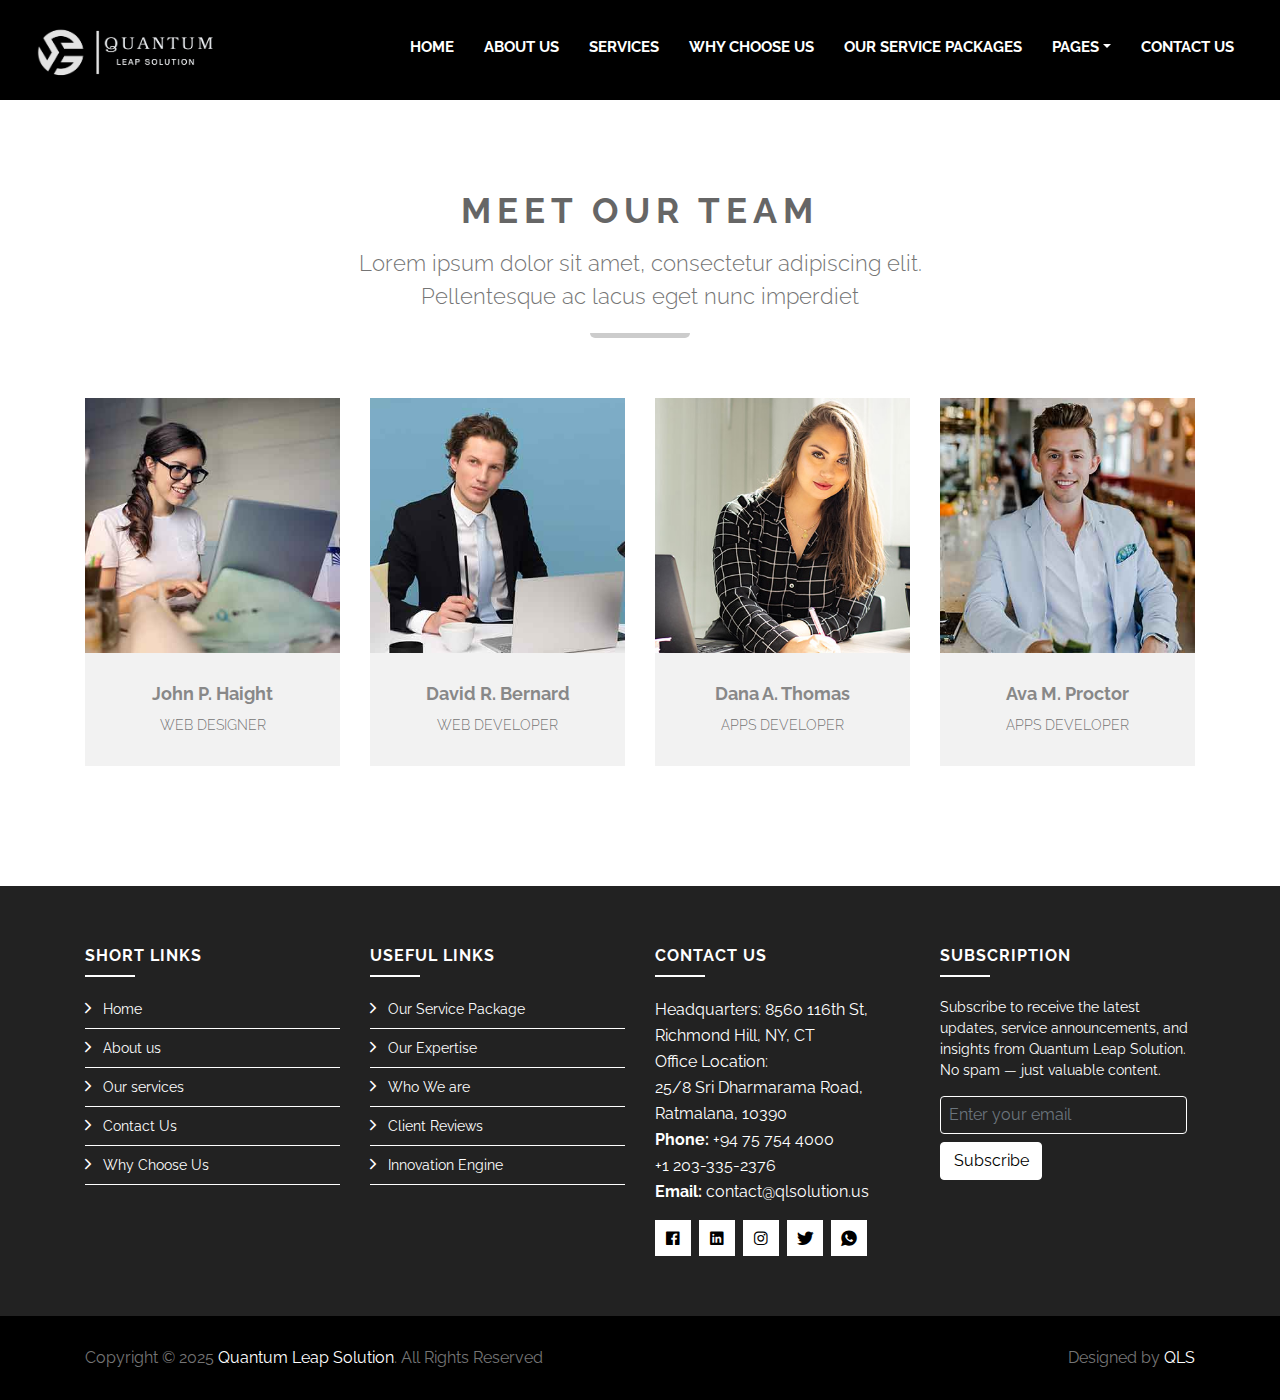
<file: team.html>
<!DOCTYPE html>
<html lang="en">
    <head>
        <meta charset="utf-8">
        <title>Quantum Leap Solution (Pvt) Ltd</title>
        <meta content="width=device-width, initial-scale=1.0" name="viewport">
        <meta content="IT Company Website Template" name="keywords">
        <meta content="IT Company Website Template" name="description">

        <!-- Favicon -->
        <link href="img/logo2.png" rel="icon">

        <!-- Google Font -->
        <link href="https://fonts.googleapis.com/css?family=Raleway:200,300,400,500,600,700,800,900&display=swap" rel="stylesheet"> 

        <!-- Libraries CSS -->
        <link href="lib/bootstrap/css/bootstrap.min.css" rel="stylesheet">
        <link href="lib/ionicons/css/ionicons.min.css" rel="stylesheet">
        <link href="lib/owlcarousel/assets/owl.carousel.min.css" rel="stylesheet">
        <link href="lib/lightbox/css/lightbox.min.css" rel="stylesheet">

        <!-- Main Stylesheet -->
        <link href="css/style.css" rel="stylesheet">
    </head>

    <body>
        <!-- Nav Start -->
        <div id="nav">
            <div class="container-fluid">
                <nav class="navbar navbar-expand-md bg-dark navbar-dark">
                    <a href="index.html" class="navbar-brand">
                        <img src="img/logo.png" alt="Logo">
                    </a>
                    <button type="button" class="navbar-toggler" data-toggle="collapse" data-target="#navbarCollapse">
                        <span class="navbar-toggler-icon"></span>
                    </button>

                    <div class="collapse navbar-collapse justify-content-between" id="navbarCollapse">
                        <div class="navbar-nav ml-auto">
                            <a href="index.html" class="nav-item nav-link">Home</a>
                            <a href="about.html" class="nav-item nav-link">About Us</a>
                            <a href="service.html" class="nav-item nav-link">Services</a>
                            <a href="portfolio.html" class="nav-item nav-link">Why Choose Us</a>
                            <a href="pricing.html" class="nav-item nav-link">Our Service Packages</a>
                            <div class="nav-item dropdown">
                                <a href="#" class="nav-link dropdown-toggle" data-toggle="dropdown">Pages</a>
                                <div class="dropdown-menu">
                                    <a href="skill.html" class="dropdown-item">Our Expertise</a>
                                <a href="team.html" class="dropdown-item active">Our Team</a>
                                    <a href="client.html" class="dropdown-item">Who We are</a>
                                    <a href="review.html" class="dropdown-item">Reviews</a>
                                    <a href="single.html" class="dropdown-item">Single Page</a>
                                </div>
                            </div>
                            <a href="contact.html" class="nav-item nav-link">Contact Us</a>
                        </div>
                    </div>
                </nav>
            </div>
        </div>
        <!-- Nav End -->

        <!-- Team Start -->
        <div class="team mt-100">
            <div class="container">
                <div class="section-header">
                    <h2>Meet our team</h2>
                    <p>
                        Lorem ipsum dolor sit amet, consectetur adipiscing elit. Pellentesque ac lacus eget nunc imperdiet 
                    </p>
                </div>

                <div class="row">
                    <div class="col-lg-3 col-sm-6 team-item">
                        <div class="team-img">
                            <img src="img/team-1.jpg" class="img-fluid" alt="Team Member">
                            <div class="team-social">
                                <a href="#"><i class="ion-logo-twitter"></i></a>
                                <a href="#"><i class="ion-logo-facebook"></i></a>
                                <a href="#"><i class="ion-logo-linkedin"></i></a>
                                <a href="#"><i class="ion-logo-instagram"></i></a>
                            </div>
                        </div>
                        <div class="team-info">
                            <h3>John P. Haight</h3>
                            <p>Web Designer</p>
                        </div>
                    </div>
                    
                    <div class="col-lg-3 col-sm-6 team-item">
                        <div class="team-img">
                            <img src="img/team-2.jpg" class="img-fluid" alt="Team Member">
                            <div class="team-social">
                                <a href="#"><i class="ion-logo-twitter"></i></a>
                                <a href="#"><i class="ion-logo-facebook"></i></a>
                                <a href="#"><i class="ion-logo-linkedin"></i></a>
                                <a href="#"><i class="ion-logo-instagram"></i></a>
                            </div>
                        </div>
                        <div class="team-info">
                            <h3>David R. Bernard</h3>
                            <p>Web Developer</p>
                        </div>
                    </div>
                    
                    <div class="col-lg-3 col-sm-6 team-item">
                        <div class="team-img">
                            <img src="img/team-3.jpg" class="img-fluid" alt="Team Member">
                            <div class="team-social">
                                <a href="#"><i class="ion-logo-twitter"></i></a>
                                <a href="#"><i class="ion-logo-facebook"></i></a>
                                <a href="#"><i class="ion-logo-linkedin"></i></a>
                                <a href="#"><i class="ion-logo-instagram"></i></a>
                            </div>
                        </div>
                        <div class="team-info">
                            <h3>Dana A. Thomas</h3>
                            <p>Apps Developer</p>
                        </div>
                    </div>
                    
                    <div class="col-lg-3 col-sm-6 team-item">
                        <div class="team-img">
                            <img src="img/team-4.jpg" class="img-fluid" alt="Team Member">
                            <div class="team-social">
                                <a href="#"><i class="ion-logo-twitter"></i></a>
                                <a href="#"><i class="ion-logo-facebook"></i></a>
                                <a href="#"><i class="ion-logo-linkedin"></i></a>
                                <a href="#"><i class="ion-logo-instagram"></i></a>
                            </div>
                        </div>
                        <div class="team-info">
                            <h3>Ava M. Proctor</h3>
                            <p>Apps Developer</p>
                        </div>
                    </div>
                </div>
            </div>
        </div>
        <!-- Team End -->

<!-- Footer Start -->
<div class="footer">
    <div class="footer-top">
        <div class="container">
            <div class="row">
                <div class="col-lg-3 col-md-6 footer-links">
                    <h4>Short Links</h4>
                    <ul>
                        <li><i class="ion-ios-arrow-forward"></i> <a href="index.html">Home</a></li>
                        <li><i class="ion-ios-arrow-forward"></i> <a href="about.html">About us</a></li>
                        <li><i class="ion-ios-arrow-forward"></i> <a href="service.html">Our services</a></li>
                        <li><i class="ion-ios-arrow-forward"></i> <a href="contact.html">Contact Us</a></li>
                        <li><i class="ion-ios-arrow-forward"></i> <a href="portfolio.html">Why Choose Us</a></li>                            </ul>
                </div>

                <div class="col-lg-3 col-md-6 footer-links">
                    <h4>Useful Links</h4>
                    <ul>
                        <li><i class="ion-ios-arrow-forward"></i> <a href="pricing.html">Our Service Package</a></li>
                        <li><i class="ion-ios-arrow-forward"></i> <a href="skill.html">Our Expertise</a></li>
                        <li><i class="ion-ios-arrow-forward"></i> <a href="client.html">Who We are</a></li>
                        <li><i class="ion-ios-arrow-forward"></i> <a href="review.html">Client Reviews</a></li>
                        <li><i class="ion-ios-arrow-forward"></i> <a href="single.html">Innovation Engine</a></li>
                    </ul>
                </div>

                <div class="col-lg-3 col-md-6 footer-contact">
                    <h4>Contact Us</h4>
                    <p>
                        Headquarters:
                        8560 116th St, Richmond Hill, NY, CT
                        <br>Office Location:<br>
                        25/8 Sri Dharmarama Road, Ratmalana, 10390<br>
                        <strong>Phone:</strong> +94 75 754 4000 <br> +1 203-335-2376 <br>
                        <strong>Email:</strong> contact@qlsolution.us<br>
                    </p>

                    <div class="social-links">
                        <a href="https://www.facebook.com/share/1JNDVyB9mD/" target="_blank" rel="noopener"><i class="ion-logo-facebook"></i></a>
                        <a href="https://www.linkedin.com/company/quantum-leap-solution/" target="_blank" rel="noopener"><i class="ion-logo-linkedin"></i></a>
                        <a href="https://www.instagram.com/qlsolution.us?igsh=MXFtZHRxcWhndXIwZg==" target="_blank" rel="noopener"><i class="ion-logo-instagram"></i></a>
                        <a href="https://x.com/QLSolution_us" target="_blank" rel="noopener"><i class="ion-logo-twitter"></i></a>
                        <a href="https://wa.me/94757544000" target="_blank" rel="noopener"><i class="ion-logo-whatsapp"></i></a>
                    </div>
                    

                </div>

                <div class="col-lg-3 col-md-6 footer-newsletter">
                    <h4>Subscription</h4>
<p>Subscribe to receive the latest updates, service announcements, and insights from Quantum Leap Solution. No spam — just valuable content.</p>

<form action="https://formspree.io/f/xeozkoqn" method="POST" class="form-inline w-100 flex-wrap">
<input type="email" name="email" class="form-control mb-2 mr-sm-2 flex-grow-1" placeholder="Enter your email" required>

<!-- Redirect after successful submission -->
<input type="hidden" name="_redirect" value="https://qlsolution.us/thank-you.html">

<!-- Optional bot trap -->
<input type="text" name="_gotcha" style="display:none">

<input type="submit" value="Subscribe" class="btn btn-primary mb-2">
</form>


                </div>

            </div>
        </div>
    </div>

    <div class="container">
        <div class="row align-items-center">
            <div class="col-md-6 copyright">
                Copyright &copy; 2025 <a href="index.html">Quantum Leap Solution</a>. All Rights Reserved
            </div>
            <div class="col-md-6 credit">
                <!--/*** This template is free as long as you keep the footer author’s credit link/attribution link/backlink. If you'd like to use the template without the footer author’s credit link/attribution link/backlink, you can purchase the Credit Removal License from "https://htmlcodex.com/credit-removal". Thank you for your support. ***/-->
                Designed by <a href="https://qlsolution.us/">QLS</a>
            </div>
        </div>
    </div>
</div>
<!-- Footer End -->

<a href="#" class="back-to-top"><i class="ion-ios-arrow-up"></i></a>

<!-- Libraries JS -->
<script src="lib/jquery/jquery.min.js"></script>
<script src="lib/jquery/jquery-migrate.min.js"></script>
<script src="lib/bootstrap/js/bootstrap.bundle.min.js"></script>
<script src="lib/easing/easing.min.js"></script>
<script src="lib/waypoints/waypoints.min.js"></script>
<script src="lib/counterup/counterup.min.js"></script>
<script src="lib/owlcarousel/owl.carousel.min.js"></script>
<script src="lib/lightbox/js/lightbox.min.js"></script>

<!-- Main Javascript -->
<script src="js/main.js"></script>

</body>
</html>
</file>
<file: css/style.css>
/**************************************/
/************ General CSS *************/
/**************************************/
body {
    color: #757575;
    font-family: 'Raleway', sans-serif;
    background: #ffffff;
}

a {
    color: #ffffff;
    transition: 0.3s;
}

a:hover,
a:active,
a:focus {
    color: #666666;
    outline: none;
    text-decoration: none;
}

p {
    color: #757575;
    padding: 0;
    margin: 0 0 15px 0;
}

h1,
h2,
h3,
h4,
h5,
h6 {
    font-weight: 700;
    color: #888888;
    margin: 0 0 15px 0;
    padding: 0;
}

h4,
h5,
h6 {
    font-weight: 400;
}

.mt-100 {
    margin-top: 100px;
}

.carousel-content {
    padding: 15px;
    max-width: 100%;
    word-break: break-word;
    text-align: center;
}

.carousel-img img {
    max-width: 100%;
    height: auto;
}

.carousel-content h2 {
    font-size: 1.8rem;
    line-height: 1.4;
    text-align: center;
}

@media (max-width: 768px) {
    .carousel-content h2 {
        font-size: 1.5rem;
    }

    .carousel-content p {
        font-size: 0.95rem;
    }

    .carousel-content {
        text-align: center;
        padding-bottom: 1rem;
    }
}
body {
    overflow-x: hidden;
}

@media (max-width: 768px) {
    .carousel-content h2 {
        text-align: center;
    }

    .carousel-content p {
        text-align: center;
        font-size: 14px;
    }

    .carousel-img {
        text-align: center;
        margin-top: 15px;
    }
}

/* Ensure all images are responsive */
img {
    max-width: 100%;
    height: auto;
}

/* Allow content to adapt to screen width */
* {
    box-sizing: border-box;
}

@media (max-width: 768px) {
    .carousel-content h2 {
        font-size: 1.5rem;
        line-height: 1.4;
    }

    .carousel-content p {
        font-size: 0.95rem;
        text-align: center;
    }

    .carousel-img {
        margin-top: 15px;
    }

    .btn {
        font-size: 0.95rem;
        padding: 10px 20px;
    }

    .about .about-content {
        width: 100%;
        margin-top: 20px;
        padding: 20px;
    }
}

@media (max-width: 576px) {
    .carousel-content h2 {
        font-size: 1.25rem;
        line-height: 1.3;
    }

    .carousel-content p {
        font-size: 0.9rem;
    }

    .section-header h2 {
        font-size: 1.5rem;
        letter-spacing: 1px;
        white-space: normal !important;
    }

    .btn {
        font-size: 0.85rem;
        padding: 8px 15px;
    }
}

@media (max-width: 768px) {
    #nav .navbar-collapse {
      margin-top: 10px; /* Adjust this value as needed */
    }
  }

  @media (max-width: 768px) {
    #nav .navbar-collapse.show {
      margin-top: 12px; /* pushes it down slightly */
    }
  }
  

/**************************************/
/********** Back to Top CSS ***********/
/**************************************/
.back-to-top {
    position: fixed;
    display: none;
    background: #000000;
    color: #ffffff;
    width: 45px;
    height: 45px;
    text-align: center;
    line-height: 1;
    font-size: 44px;
    right: 15px;
    bottom: 15px;
    transition: background 0.3s;
    z-index: 9;
}

.back-to-top i {
    color: #ffffff;
}



/**************************************/
/************** Nav CSS ***************/
/**************************************/
#nav {
    position: fixed;
    top: 0;
    width: 100%;
    height: 100px;
    padding: 20px 0;
    z-index: 999;
}

#nav.nav-sticky {
    height: 70px;
    padding: 8px 0;
    box-shadow: 0 2px 5px rgba(0, 0, 0, .3);
    transition: all 0.3s;
}

#nav .navbar {
    height: 100%;
    background: transparent !important;
}

#nav .navbar-brand {
    padding: 0;
}

#nav .navbar-brand img {
    position: absolute;
    max-height: 60px;
    margin-top: -27px;
    transition: all .5s;
}

#nav.nav-sticky .navbar-brand img {
    position: absolute;
    max-height: 50px;
    margin-top: -25px;
    transition: all .5s;
}

#nav .nav-link,
#nav .nav-link:focus,
#nav .nav-link:hover,
#nav .nav-link.active {
    color: #ffffff;
}

#nav .nav-link:hover,
#nav .nav-link.active {
    color: #070707;
    background: #ffffff;
    transition: none;
}

#nav .dropdown-menu {
    margin-top: 0;
    border: 0;
    border-radius: 0;
    background: #f8f9fa;
}

@media (min-width: 768px) {
    #nav,
    #nav .navbar {
        background: rgba(0, 0, 0, 1) !important;
    }
    
    #nav a.nav-link {
        padding: 8px 15px;
        font-size: 15px;
        text-transform: uppercase;
        font-weight: bold;

    }
}

@media (max-width: 768px) {   
    #nav,
    #nav .navbar {
        background: rgba(0, 0, 0, 1) !important;
    }
    
    #nav a.nav-link {
        padding: 5px;
    }
    
    #nav .dropdown-menu {
        box-shadow: none;
    }
    
    #nav .container-fluid {
        padding: 0;
    }
}



/**************************************/
/************* Header CSS *************/
/**************************************/
.header {
    position: relative;
    width: 100%;
    background: #ffffff;
    margin-top: 100px;
}

.header .carousel-item {
    position: relative;
    width: 100%;
    overflow: hidden;
}

.header .carousel-img {
    text-align: center;
}

.header .carousel-img img {
    max-width: 100%;
    max-height: 100%;
}

.header .carousel-content {
    padding: 30px;
    text-align: center;
}

.header .carousel-content h2 {
    color: #000000;
    font-size: 45px;
    font-weight: 700;
    letter-spacing: 3px;
    text-transform: capitalize;
}

.header .carousel-content p {
    color: #353535;
    font-size: 22px;
    font-weight: 500;
    letter-spacing: 1px;
    margin-bottom: 25px;
}

.header .carousel-content .btn {
    padding: 12px 30px;
    color: #ffffff;
    border-radius: 0;
    background: #000000;
}

.header .carousel-content .btn:hover {
    background: #888888;
}

.carousel-control-next i,
.carousel-control-prev i {
    color: #888888;
    font-size: 45px;
}

.carousel-indicators li {
    width: 20px;
    height: 0px;
    background: #888888;
}



/**************************************/
/******** Section Header CSS **********/
/**************************************/
.section-header {
    position: relative;
    max-width: 700px;
    margin: 0 auto 60px auto;
    padding-bottom: 25px;
}

.section-header h2 {
    color: #666666;
    font-size: 35px;
    font-weight: 700;
    text-transform: uppercase;
    letter-spacing: 6px;
    text-align: center;
}

.section-header::after {
    content: '';
    position: absolute;
    display: inline-block;
    width: 100px;
    height: 5px;
    background: #cccccc;
    border-radius: 0 0 5px 5px;
    bottom: 0;
    left: calc(50% - 50px);
}

.section-header p {
    font-size: 22px;
    font-weight: 300;
    text-align: center;
    margin: 0;
}



/**************************************/
/********* About + Single CSS *********/
/**************************************/
.about,
.single {
    position: relative;
    padding: 90px 0 60px 0;
    background: #f2f2f2;
}

.about .col-md-12,
.about .col-md-6,
.single .col-md-12,
.single .col-md-6 {
    margin-bottom: 30px;
}

.about .about-img,
.single .single-img {
    position: relative;
    overflow: hidden;
}

.about .about-img img,
.single .single-img img {
    width: 100%;
}

.about .about-content,
.single .single-content {
    position: relative;
    width: 80%;
    margin: -100px auto 0 auto;
    padding: 30px;
    background: #ffffff;
}

.about .about-content h2,
.single .single-content h2 {
    font-size: 25px;
    font-weight: 700;
}

.about .about-content p,
.single .single-content p {
    font-size: 16px;
    font-weight: 300;
}

.about .btn,
.single .btn {
    font-size: 14px;
    letter-spacing: 1px;
    color: #ffffff;
    background: #999999;
    border-radius: 0;
}

.about .btn:hover,
.single .btn:hover {
    background: #000000;
}



/**************************************/
/************ Services CSS ************/
/**************************************/
.service {
    background: #ffffff;
    padding: 90px 0 60px 0;
    text-align: center;
}

.service .service-item {
    position: relative;
    width: 100%;
    text-align: center;
    margin-bottom: 30px;
}

.service .service-icon {
    position: relative;
    width: 100%;
    padding: 30px 15px;
    background: #000000;
}

.service .service-icon i {
    font-size: 90px;
    line-height: 0;
    color: #ffffff;
}

.service .service-detail {
    position: relative;
    width: 100%;
    padding: 30px 15px;
    background: #ffffff;
}

.service .service-detail h4,
.service .service-detail h4 a {
    font-size: 18px;
    font-weight: 700;
    line-height: 24px;
    letter-spacing: 1px;
    text-transform: capitalize;
}

.service .service-detail p {
    margin: 0;
}



/**************************************/
/********* Call To Action CSS *********/
/**************************************/
.call-to-action {
    position: relative;
    padding: 90px 0;
    background: #000000;
}

.call-to-action .container {
    max-width: 700px;
}

.call-to-action .section-header h2 {
    color: #ffffff;
}

.call-to-action .section-header::before {
    background: #ffffff;
}

.call-to-action .section-header p {
    color: #ffffff;
}

.call-to-action .btn {
    padding: 15px 30px;
    color: #000000;
    font-weight: 700;
    font-size: 18px;
    letter-spacing: 1px;
    text-transform: uppercase;
    background: #ffffff;
    border-radius: 0;
    transition: 0.3s;
}

.call-to-action .btn:hover {
    color: #ffffff;
    background: #353535;
}



/**************************************/
/************* Pricing CSS ************/
/**************************************/
.pricing {
    background: #f2f2f2;
    padding: 90px 0 60px 0;
}

.pricing .price-content {
    position: relative;
    background: #ffffff;
    text-align: center;
    margin-bottom: 30px;
}

.pricing .price-plan {
    display: block;
    background: #353535;
    margin: 0 0 30px;
    padding: 20px 0;
}

.pricing .price-plan i {
    color: #ffffff;
    font-size: 60px;
    line-height: 80px;
}

.pricing .price-title {
    display: block;
    color: #ffffff;
    font-size: 30px;
    letter-spacing: 2px;
    margin-bottom: 10px;
}

.pricing .price-amount {
    position: relative;
    font-family: 'Arial, Helvetica', sans-serif;
    color: #ffffff;
    font-size: 60px;
    font-weight: 900;
    margin: 0;
    text-transform: uppercase;
}

.pricing .price-amount span {
    color: #ffffff;
    font-size: 22px;
    font-weight: 400;
    text-transform: lowercase;
}

.pricing .price-amount span:first-child {
    position: relative;
    top: -27px;
    left: -5px;
}

.pricing .price-date {
    color: #ffffff;
    font-size: 12px;
    margin-top: 5px;
    text-transform: uppercase;
    margin-bottom:0;
}

.pricing .price-details {
    font-size: 16px;
    list-style: none;
    text-align: left;
}

.pricing .price-details li {
    padding: 5px 0;
}

.pricing .price-details li i.ion-md-checkmark {
    color: #000000;
    margin-right: 8px;
}

.pricing .price-details li i.ion-md-close {
    color: #ea4335;
    margin-right: 10px;
}

.pricing .btn {
    color: #ffffff;
    padding: 10px 30px;
    text-transform: uppercase;
    border: none;
    border-radius: 0;
}

.pricing .price-btn {
    margin-top: 10px;
    margin-bottom: 30px;
    background: #353535;
    color: #ffffff;
}

.pricing .price-btn:hover {
    background: #000000;
}

.pricing .features-price-btn {
    background: #000000;
}

.pricing .features-price-btn:hover {
    background: #353535;
}

.pricing .features-price .price-plan {
    background: #000000;
}

.pricing .features-price .price-plan p{
    color:#FFFFFF;
}

.pricing .features-price .price-plan .price-amount, 
.pricing .features-price .price-plan .price-amount span {
    color: #ffffff;
}

.pricing .features-price .price-plan .price-title {
    color:#ffffff;
}



/**************************************/
/*********** Our Skills CSS ***********/
/**************************************/
.skills {
    position: relative;
    padding: 90px 0 60px 0;
}

.skills .skill-item {
    position: relative;
    width: 100%;
    margin-bottom: 30px;
}

.skills .skill-item h3 {
    font-size: 22px;
    font-weight: 700;
    color: #666666;
    margin-bottom: 15px;
}

.skills .skill-name {
    position: relative;
    width: 100%;
}

.skills .skill-name p {
    display: inline-block;
    margin-bottom: 5px;
    font-size: 16px;
    font-weight: 400;
}

.skills .skill-name p:last-child {
    float: right;
}

.skills .progress {
    margin-bottom: 15px;
    border-radius: 0;
}

.skills .progress .progress-bar {
    background: #000000;
    border-radius: 0;
}



/**************************************/
/************ Counters CSS ************/
/**************************************/
.counters {
    position: relative;
    width: 100%;
    padding: 90px 0;
    background: #000000;
}

.counters i {
    display: inline-block;
    font-size: 90px;
    line-height: 0;
    color: #ffffff;
    margin-bottom: 10px;
}

.counters h2 {
    font-family: 'Arial, Helvetica', sans-serif;
    font-size: 60px;
    font-weight: 900;
    letter-spacing: 5px;
    color: #ffffff;
}

.counters p {
    font-size: 22px;
    color: #ffffff;
}



/**************************************/
/************ Portfolio CSS ***********/
/**************************************/
.portfolio {
    position: relative;
    padding: 90px 0 60px 0;
    background: #f2f2f2;
}

.portfolio .portfolio-item {
    margin-bottom: 30px;
    overflow: hidden;
}

.portfolio .portfolio-item .portfolio-img {
    position: relative;
    background: #000000;
    overflow: hidden;
    
}

.portfolio .portfolio-item .link-preview,
.portfolio .portfolio-item .link-details {
    position: absolute;
    display: inline-block;
    padding: 5px 0;
    line-height: 1;
    text-align: center;
    width: 45px;
    height: 35px;
    background: #000000;
    border: 1px solid #ffffff;
    transition: 0.3s;
    opacity: 0;
}

.portfolio .portfolio-item .link-preview i,
.portfolio .portfolio-item .link-details i {
    font-size: 22px;
    color: #ffffff;
}

.portfolio .portfolio-item .link-preview:hover,
.portfolio .portfolio-item .link-details:hover {
    background: #ffffff;
    border: 1px solid #000000;
}

.portfolio .portfolio-item .link-preview:hover i,
.portfolio .portfolio-item .link-details:hover i {
    color: #353535;
}

.portfolio .portfolio-item .link-preview {
    left: 0;
    top: calc(50% - 18px);
}

.portfolio .portfolio-item .link-details {
    right: 0;
    top: calc(50% - 18px);
}

.portfolio .portfolio-item:hover .link-preview {
    opacity: 1;
    left: calc(50% - 50px);
}

.portfolio .portfolio-item:hover .link-details {
    opacity: 1;
    right: calc(50% - 50px);
}

.portfolio .portfolio-item .portfolio-info {
    position: relative;
    width: 100%;
    padding: 30px 15px;
    text-align: center;
    background: #ffffff;
}

.portfolio .portfolio-item .portfolio-info h3 {
    font-size: 18px;
    font-weight: 700;
    margin-bottom: 10px;
}

.portfolio .portfolio-item .portfolio-info p {
    margin: 0;
    font-size: 14px;
    font-weight: 300;
    text-transform: uppercase;
}



/**************************************/
/************** Team CSS **************/
/**************************************/
.team {
    position: relative;
    padding: 90px 0;
    background: #ffffff;
}

.team .team-item {
    margin-bottom: 30px;
    overflow: hidden;
}

.team .team-item .team-img {
    position: relative;
    background: #000000;
    overflow: hidden;
    
}

.team .team-item .team-social {
    position: absolute;
    display: block;
    text-align: center;
    width: 100%;
    height: 35px;
    top: 0;
    left: 0;
    transition: 0.3s;
    opacity: 0;
}

.team .team-item .team-social a {
    display: inline-block;
    padding: 5px 0;
    line-height: 1;
    text-align: center;
    width: 35px;
    height: 35px;
    background: #000000;
    border: 1px solid #ffffff;
}

.team .team-item .team-social a i {
    font-size: 22px;
    color: #ffffff;
}

.team .team-item .team-social a:hover {
    background: #ffffff;
    border: 1px solid #000000;
}

.team .team-item .team-social a:hover i {
    color: #353535;
}

.team .team-item:hover .team-social {
    opacity: 1;
    top: calc(50% - 18px);
}

.team .team-item .team-info {
    position: relative;
    width: 100%;
    padding: 30px 15px;
    text-align: center;
    background: #f2f2f2;
}

.team .team-item .team-info h3 {
    font-size: 18px;
    font-weight: 700;
    margin-bottom: 10px;
}

.team .team-item .team-info p {
    margin: 0;
    font-size: 14px;
    font-weight: 300;
    text-transform: uppercase;
}



/**************************************/
/*********** Testimonials CSS *********/
/**************************************/
.testimonials {
    position: relative;
    padding: 90px 0 60px 0;
    background: #f2f2f2;
}

.testimonials .testimonial-item {
    position: relative;
    margin: 0 15px 30px 15px;
    background: #ffffff;
}

.testimonials .testimonial-img {
    position: relative;
    background: #000000;
    overflow: hidden;
}

.testimonials .testimonial-text {
    position: relative;
    width: 100%;
    padding: 30px 15px;
    text-align: center;
    background: #ffffff;
}

.testimonials .testimonial-text h3 {
    font-size: 18px;
    font-weight: 700;
    margin-bottom: 10px;
}

.testimonials .testimonial-text h4 {
    font-size: 12px;
    font-weight: 300;
    text-transform: uppercase;
}

.testimonials .testimonial-text p {
    margin: 0;
    font-size: 16px;
    font-weight: 300;
}

.testimonials .owl-nav,
.testimonials .owl-dots {
    margin-top: 5px;
    text-align: center;
}

.testimonials .owl-dot {
    display: inline-block;
    margin: 0 5px;
    width: 12px;
    height: 12px;
    border-radius: 50%;
    background-color: #dddddd;
}

.testimonials .owl-dot.active {
    background-color: #000000;
}

@media (max-width: 575px) {
    .testimonials .testimonial-text {
        padding: 25px;
    }
}



/**************************************/
/************* Clients CSS ************/
/**************************************/
.clients {
    position: relative;
    padding: 90px 0;
}

.clients .section-header p {
    padding-bottom: 10px;
}

.clients img {
    max-width: 100%;
    opacity: 1;
    transition: 0.3s;
    padding: 15px 0;
}

.clients img:hover {
    opacity: .5;
}

.clients .owl-nav,
.clients .owl-dots {
    margin-top: 5px;
    text-align: center;
}

.clients .owl-dot {
    display: inline-block;
    margin: 0 5px;
    width: 12px;
    height: 12px;
    border-radius: 50%;
    background-color: #ddd;
}

.clients .owl-dot.active {
    background-color: #000000;
}



/**************************************/
/************* Contact CSS ************/
/**************************************/
.contact {
    position: relative;
    padding: 90px 0;
    background: #f2f2f2;
}

.contact .container {
    max-width: 900px;
}

.contact .container .col-md-6 {
    padding: 0;
    background: #ffffff;
}

.contact .form {
    background: #ffffff;
    padding: 30px;
    color: #353535;
}

.contact .form input,
.contact .form textarea {
    padding: 10px 0;
    border-color: #dddddd transparent #dddddd transparent;
    border-radius: 0;
    box-shadow: none;
    font-size: 15px;
}

.contact .form input:focus,
.contact .form textarea:focus {
    border-color: #000000 transparent #060606 transparent;
}

.contact .form button[type="submit"] {
    color: #ffffff;
    background: #888888;
    border-radius: 0;
}

.contact .form button[type="submit"]:hover {
    background: #000000;
}

.contact .map {
    position: relative;
    background: #ffffff;
}

.contact .map iframe {
    width: 100%;
    height: 375px;
    margin-bottom: -7px;
}



/**************************************/
/************* Footer CSS *************/
/**************************************/
.footer {
    position: relative;
    padding: 0 0 30px 0;
    background: #000000;
}

.footer .footer-top {
    background: #222222;
    padding: 60px 0 30px 0;
}

.footer .footer-top .footer-info,
.footer .footer-top .footer-links,
.footer .footer-top .footer-contact,
.footer .footer-top .footer-newsletter {
    margin-bottom: 30px;
}

.footer .footer-top .social-links a {
    font-size: 18px;
    display: inline-block;
    background: #ffffff;
    color: #000000;
    line-height: 1;
    padding: 9px 0;
    margin-right: 4px;
    text-align: center;
    width: 36px;
    height: 36px;
    transition: 0.3s;
}

.footer .footer-top .social-links a:hover {
    background: #000000;
    color: #ffffff;
}

.footer .footer-top h4 {
    font-size: 16px;
    font-weight: 700;
    color: #ffffff;
    text-transform: uppercase;
    position: relative;
    padding-bottom: 12px;
    margin-bottom: 20px;
    letter-spacing: 1px;
}

.footer .footer-top h4::before {
    content: '';
    position: absolute;
    left: 0;
    bottom: 0;
    height: 0;
    width: 50px;
    border-bottom: 2px solid #ffffff;
}

.footer .footer-top .footer-links ul {
    list-style: none;
    padding: 0;
    margin: 0;
}

.footer .footer-top .footer-links ul i {
    padding-right: 8px;
    color: #ffffff;
    font-size: 16px;
}

.footer .footer-top .footer-links ul li {
    border-bottom: 1px solid #ffffff;
    padding: 7px 0;
}

.footer .footer-top .footer-links ul li:first-child {
    padding-top: 0;
}

.footer .footer-top .footer-links ul a {
    font-size: 14px;
    color: #ffffff;
}

.footer .footer-top .footer-links ul a:hover {
    color: #000000;
}

.footer .footer-top .footer-contact p {
    color: #ffffff;
    line-height: 26px;
}

.footer .footer-top .footer-newsletter input[type="email"] {
    padding: 6px 8px;
    width: 60%;
    border: 1px solid #ffffff;
    background: transparent;
    color: #ffffff;
}

.footer .footer-top .footer-newsletter input[type="submit"] {
    border: 0;
    width: 40%;
    padding: 6px 0;
    text-align: center;
    color: #000000;
    border: 1px solid #ffffff;
    background: #ffffff;
    transition: 0.3s;
    cursor: pointer;
}

.footer .footer-top .footer-newsletter input[type="submit"]:hover {
    color: #ffffff;
    background: #000000;
    border: 1px solid #000000;
}

.footer .footer-top .footer-newsletter p {
    color: #ffffff;
    font-size: 14px;
}

.footer .credit,
.footer .copyright {
    text-align: center;
    padding-top: 30px;
}

@media (min-width: 768px) {
    .footer .credit {
        text-align: right;
    }
    
    .footer .copyright {
        text-align: left;
    }
}
</file>
